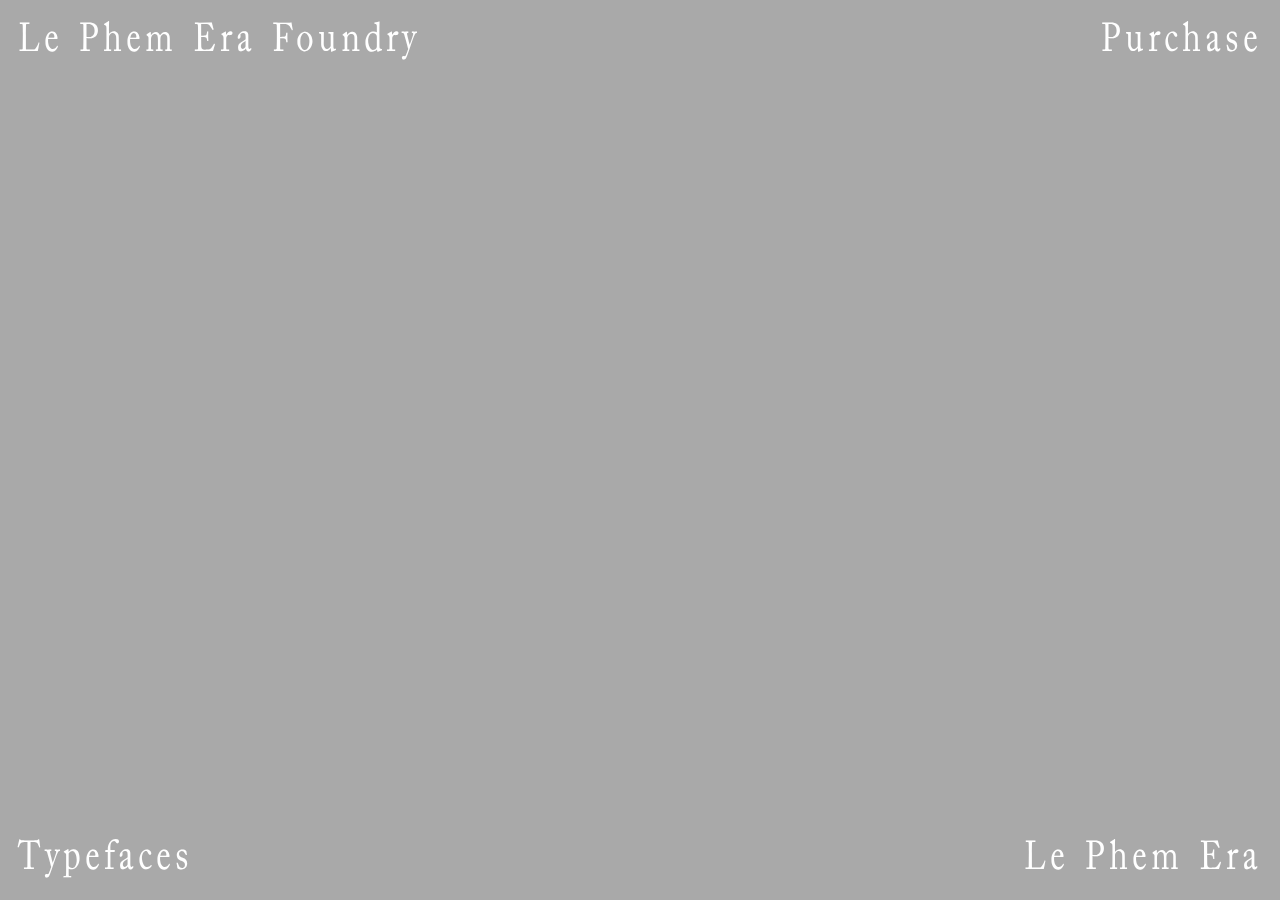
<file: foundry.html>
<!doctype html>
<!-- Website by: Leitu Bonnici | leitubonnici.com -->

<html lang="en">
  <head>
    <meta charset="utf-8" />
    <meta name="viewport" content="width=device-width, initial-scale=1" />
    <link rel="stylesheet" href="base.css" type="text/css" />
    <link rel="stylesheet" href="foundry/_foundry.css" type="text/css" />

    <title>Le Phem Era Foundry</title>
  </head>

  <body>
    <!-- HEADER -->
    <header class="text-spaced">
      <div class="container">
        <div>
          <h1><a href="#" class="text-spaced">Le Phem Era Foundry</a></h1>
          <ul>
            <br />
            <li>
              <a href="#about" class="text-spaced">About</a>
            </li>
            <li>
              <a href="#licensing" class="text-spaced">Licensing</a>
            </li>
            <li>
              <a href="#contact" class="text-spaced">Contact</a>
            </li>
            <li>
              <a href="#featured" class="text-spaced">Featured</a>
            </li>
            <li>
              <a href="#" class="text-spaced">Resources</a>
            </li>
          </ul>
        </div>
      </div>

      <h1>
        <a href="#purchase" class="text-spaced">Purchase</a>
      </h1>
    </header>

    <!-- ABOUT MODAL -->
    <div id="about" class="modalPopup">
      <div>
        <a href="#close" title="Close" class="close">&times;</a>
        <p>
          Le Phem Era Foundry is an independent type foundry run by
          <a class="popup" href="http://leitubonnici.com/" target="_blank"
            ><span class="no-wrap">Leitu Bonnici</span></a
          >. <span class="no-wrap">It is</span> based between Naarm and the
          Netherlands, alongside the overarching interdisciplinary and
          <span class="no-wrap">anti-disciplinary</span>
          practice,
          <a class="popup" href="http://lephemera.com/" target="_blank"
            ><span class="no-wrap">Le Phem Era</span></a
          >.
        </p>
        <p class="text-indent">
          This foundry is run according to the Samoan proverb—<span
            class="no-wrap"
            >e sui</span
          >
          faiga, <span class="no-wrap">ae tumau</span>
          <span class="no-wrap">le fa‘avae</span>—practices may change, but the
          foundations remain the same. Type design is approached as a form of
          publishing and archiving, storytelling with available technologies and
          building upon ancient creative gafa (geneaology).
        </p>
      </div>
    </div>

    <!-- LICENSING MODAL -->
    <div id="licensing" class="modalPopup">
      <div>
        <a href="#close" title="Close" class="close">&times;</a>
        <p>End User Licence Agreement (EULA)</p>

        <p class="text-sm">Copyright © 2026. All rights reserved.</p>
      </div>
    </div>

    <!-- CONTACT MODAL -->
    <div id="contact" class="modalPopup">
      <div>
        <a href="#close" title="Close" class="close">&times;</a>
        <p>
          Please refer to the Licensing section for licensing information.
          <span class="no-wrap">Send an</span> email to
          leitubonnici(at)gmail(dot)com for all other inquiries.
        </p>
        <p class="text-indent">
          Follow on Instagram
          <a
            class="popup"
            href="http://instagram.com/le_phem_era"
            target="_blank"
            >(at)le_phem_era</a
          >
          and
          <a class="popup" href="http://instagram.com/l31tu" target="_blank"
            >(at)l31tu</a
          >, as well as on Masadon
          <a class="popup" href="https://typo.social/@leitu" target="_blank"
            >(at)leitu</a
          >.
        </p>
      </div>
    </div>

    <!-- FEATURED MODAL -->
    <div id="featured" class="modalPopup">
      <div>
        <a href="#close" title="Close" class="close">&times;</a>
        <h2>Essay commission by Blue Art Journal</h2>
        <p class="text-sm text-indent">
          A critical essay from ongoing research project ‘Indigenous Autonomy
          and Latin Characters’ published as part of
          <span class="no-wrap">Volume 1</span> of Blue Art Journal.
          <a
            class="text-link"
            href="https://blueartjournal.com/article/indigenous-autonomy-and-latin-characters/"
            target="”_blank”"
            >Link to published essay</a
          >.
        </p>
        <br />

        <h2>Presentation at Letterspace Amsterdam</h2>
        <p class="text-sm text-indent">
          While letterspace celebrates type and its creative possibilities, we
          also strive to engage critically with its histories and present-day
          implications. Typography reflects and reinforces cultural narratives,
          power structures, and systems of dominance. That’s why we’re
          especially excited to welcome Leitu Bonnici, who will be giving a
          lecture that interrogates the pervasive dominance of the Latin
          alphabet and the Western ideologies embedded within it.
        </p>
        <p class="text-sm text-indent">
          Leitu’s talk will offer a powerful critique of typographic hegemony
          while also presenting her own work, which challenges these structures
          through experimental, decolonial approaches to type design. She will
          also give us a glimpse into the legacy of her grand uncle, Joseph
          Churchward, a prolific Samoan type designer whose influence was
          pivotal in her own journey into the world of typography.
        </p>
        <p class="text-sm text-indent">
          Text above provided by Letterspace Amsterdam.
          <a
            class="text-link text-indent"
            href="https://vimeo.com/1102302688/08e8c64de2"
            target="”_blank”"
            >Link to presentation recording</a
          >.
        </p>
      </div>
    </div>

    <!-- PURCHASE -->
    <div id="purchase" class="modalSlideLeft">
      <div class="modalSlideLeft-content">
        <a href="#" class="close">&times;</a>

        <!-- PRICING -->
        <div class="estimator">
          <h1>Purchase options</h1>

          <p class="text-sm text-indent">
            Font licence purchases are made via email:
            leitubonnici(at)gmail(dot)com after using the pricing estimator
            below to figure out the cost of your licence. Please include the
            details that you select in the email.
          </p>
          <p class="text-sm text-indent">
            Licences are determined by the size of the organisation of the
            client and not the number of people using the font.
            <span class="no-wrap">If purchasing</span> multiple typefaces each
            with a different application, please use the estimator below to
            price each typeface one at
            <span class="no-wrap">a time.</span>
          </p>
          <p class="text-sm text-indent">
            Discounts are only available to Oceanians (Indigenous Pacific
            Islanders) and First Peoples (Aboriginal and Torres Strait
            Islanders), depending on the size and context of the project.
          </p>

          <div class="section">
            <div class="section-label">Licence for</div>
            <div class="pill-group">
              <div
                class="pill active"
                data-group="license"
                data-value="designer"
              >
                Designer
              </div>
              <div class="pill" data-group="license" data-value="client">
                Client
              </div>
            </div>
          </div>

          <div class="section">
            <div class="section-label">Organisation size</div>
            <div class="pill-group">
              <div class="pill active" data-group="orgsize" data-value="1">
                1 employee
              </div>
              <div class="pill" data-group="orgsize" data-value="2-5">
                2–5 employees
              </div>
              <div class="pill" data-group="orgsize" data-value="6-10">
                6–10 employees
              </div>
              <div class="pill" data-group="orgsize" data-value="11-25">
                11–25 employees
              </div>
              <div class="pill" data-group="orgsize" data-value="26-50">
                26–50 employees
              </div>
              <div class="pill" data-group="orgsize" data-value="51-75">
                51–75 employees
              </div>
              <div class="pill" data-group="orgsize" data-value="76-100">
                76–100 employees
              </div>
              <div class="pill" data-group="orgsize" data-value="101-150">
                101–150 employees
              </div>
              <div class="pill" data-group="orgsize" data-value="151-300">
                151–300 employees
              </div>
              <div class="pill" data-group="orgsize" data-value="301-500">
                301–500 employees
              </div>
              <div class="pill" data-group="orgsize" data-value="501-1000">
                501–1000 employees
              </div>
              <div class="pill" data-group="orgsize" data-value="1001+">
                1001+ employees
              </div>
            </div>
          </div>

          <div class="section">
            <div class="section-label">Applications</div>
            <div class="pill-group">
              <div
                class="pill"
                data-group="application"
                data-value="Print/Desktop"
              >
                Print/Desktop
              </div>
              <div class="pill" data-group="application" data-value="Web">
                Web
              </div>
              <div class="pill" data-group="application" data-value="Embedding">
                Embedding
              </div>
              <div
                class="pill"
                data-group="application"
                data-value="Social Media"
              >
                Social Media
              </div>
              <div class="pill" data-group="application" data-value="Video">
                Video
              </div>
              <div
                class="pill"
                data-group="application"
                data-value="Brand Identity"
              >
                Brand Identity
              </div>
              <div class="pill" data-group="application" data-value="Logo">
                Logo
              </div>
            </div>
            <div class="app-notes">
              <div class="app-note" id="note-Print/Desktop">
                This Print/Desktop license is for printed matter such as
                posters, brochures, and publications, as well as allowing for
                installation of these fonts on your devices.
              </div>
              <div class="app-note" id="note-Web">
                This Web license applies to one domain only.
              </div>
              <div class="app-note" id="note-Embedding">
                This Embedding license is for digital books such as PDFs and
                eBooks.
              </div>
              <div class="app-note" id="note-Social Media">
                This Social Media license is for content on social media
                platforms such as Instagram, TikTok and Facebook. Streaming
                content, such as for YouTube, must use a Video license.
              </div>
              <div class="app-note" id="note-Video">
                This Video license is for use in moving image such as film
                titles, motion graphics, and music videos. It also covers video
                content on streaming platforms such as YouTube or Vimeo. Each
                moving image project requires a separate license.
              </div>
              <div class="app-note" id="note-Brand Identity">
                This Brand Identity license is for use of these fonts to
                represent a brand or visual identity across multiple media.
                Applications such as posters, publications, social media and
                signage are included, but web must be licensed separately.
              </div>
              <div class="app-note" id="note-Logo">
                This Logo license is for a wordmark or logo for a single brand
                that may be used across all applications.
              </div>
            </div>
          </div>

          <div class="section">
            <div class="section-label">Typefaces</div>

            <div class="font-block">
              <div
                class="font-header"
                id="header-font1"
                onclick="toggleFont('font1')"
              >
                <span class="font-name">Rep-Tee-Rom-Cas Condensed</span>
                <span class="font-toggle" id="font1-arrow">+</span>
              </div>
              <hr class="divider" id="font1-divider" />
              <div class="font-styles" id="font1-styles">
                <div
                  class="style-pill"
                  data-font="Rep-Tee-Rom-Cas Condensed"
                  data-value="Rep-Tee-Rom-Cas Condensed Regular"
                >
                  Regular
                </div>
              </div>
            </div>

            <div class="font-block">
              <div
                class="font-header"
                id="header-font2"
                onclick="toggleFont('font2')"
              >
                <span class="font-name">Rep-Ak-Gro-Uni Light</span>
                <span class="font-toggle" id="font2-arrow">+</span>
              </div>
              <hr class="divider" id="font2-divider" />
              <div class="font-styles" id="font2-styles">
                <div
                  class="style-pill"
                  data-font="Rep-Ak-Gro-Uni Light"
                  data-value="Rep-Ak-Gro-Uni Light Regular"
                >
                  Regular
                </div>
              </div>
            </div>

            <div class="font-block">
              <div
                class="font-header"
                id="header-font3"
                onclick="toggleFont('font3')"
              >
                <span class="font-name">Unnamed Typeface</span>
                <span class="font-toggle" id="font3-arrow">+</span>
              </div>
              <hr class="divider" id="font3-divider" />
              <div class="font-styles" id="font3-styles">
                <div
                  class="style-pill"
                  data-font="Unnamed Typeface"
                  data-value="Unnamed Typeface Regular"
                >
                  Regular
                </div>
                <div
                  class="style-pill"
                  data-font="Unnamed Typeface"
                  data-value="Unnamed Typeface Grid"
                >
                  Grid
                </div>
              </div>
            </div>

            <div class="font-block">
              <div
                class="font-header"
                id="header-font4"
                onclick="toggleFont('font4')"
              >
                <span class="font-name">Tafatolu</span>
                <span class="font-toggle" id="font4-arrow">+</span>
              </div>
              <hr class="divider" id="font4-divider" />
              <div class="font-styles" id="font4-styles">
                <div
                  class="style-pill"
                  data-font="Tafatolu"
                  data-value="Tafatolu Masani"
                >
                  Masani
                </div>
                <div
                  class="style-pill"
                  data-font="Tafatolu"
                  data-value="Tafatolu Tele"
                >
                  Tele
                </div>
              </div>
            </div>
          </div>

          <div class="result-card">
            <div class="result-label">Licence price</div>
            <div class="result-price" id="result-price">—</div>
            <div class="result-note" id="result-note">
              Select an application and typeface to see pricing.
            </div>
            <div class="breakdown" id="breakdown"></div>
          </div>
        </div>
      </div>
    </div>

    <!-- TYPEFACES -->
    <div id="typefaces" class="modalSlideUp">
      <div class="modalSlideUp-content">
        <a href="#" class="close">&times;</a>
        <!-- Rep-Tee-Rom-Cas Condensed-->
        <div class="typeface-container tc-p" href="#">
          <div>
            <h2>Rep-Tee-Rom-Cas Condensed</h2>
          </div>
        </div>
        <!-- Rep-Ak-Gro-Uni Light -->
        <div class="typeface-container tc-p" href="#">
          <div>
            <h2>Rep-Ak-Gro-Uni Light</h2>
          </div>
        </div>
        <!-- Unnamed Typeface -->
        <div class="typeface-container tc-p" href="#">
          <div>
            <h2>Unnamed Typeface</h2>
          </div>
          <div>
            <p class="text-sm">
              Unnamed Typeface Regular, Unnamed Typeface Grid
            </p>
          </div>
        </div>
        <!-- Tafatolu -->
        <div class="typeface-container tc-p" href="#">
          <div>
            <h2 class="tafatolu-masani">Tafatolu</h2>
          </div>
          <div>
            <p class="text-sm">Tafatolu Masani, Tafatolu Tele</p>
          </div>
        </div>
        <!-- Coming Soon -->
        <div class="typeface-container tc-cs" href="#">
          <div>
            <h2>Coming soon...</h2>
          </div>
          <div>
            <p class="text-sm">
              Design Bitmap, Roundsquarestripe, Scrollstripe
            </p>
          </div>
        </div>
        <!-- End Typefaces -->
      </div>
    </div>

    <!-- FOOTER -->
    <footer class="text-spaced">
      <div class="footer-nav-left">
        <a href="#typefaces">Typefaces</a>
      </div>
      <div class="footer-nav-right">
        <a href="https://lephemera.com" target="”_blank”">Le Phem Era</a>
      </div>
    </footer>

    <script src="foundry/_foundry.js"></script>
  </body>
</html>
</file>
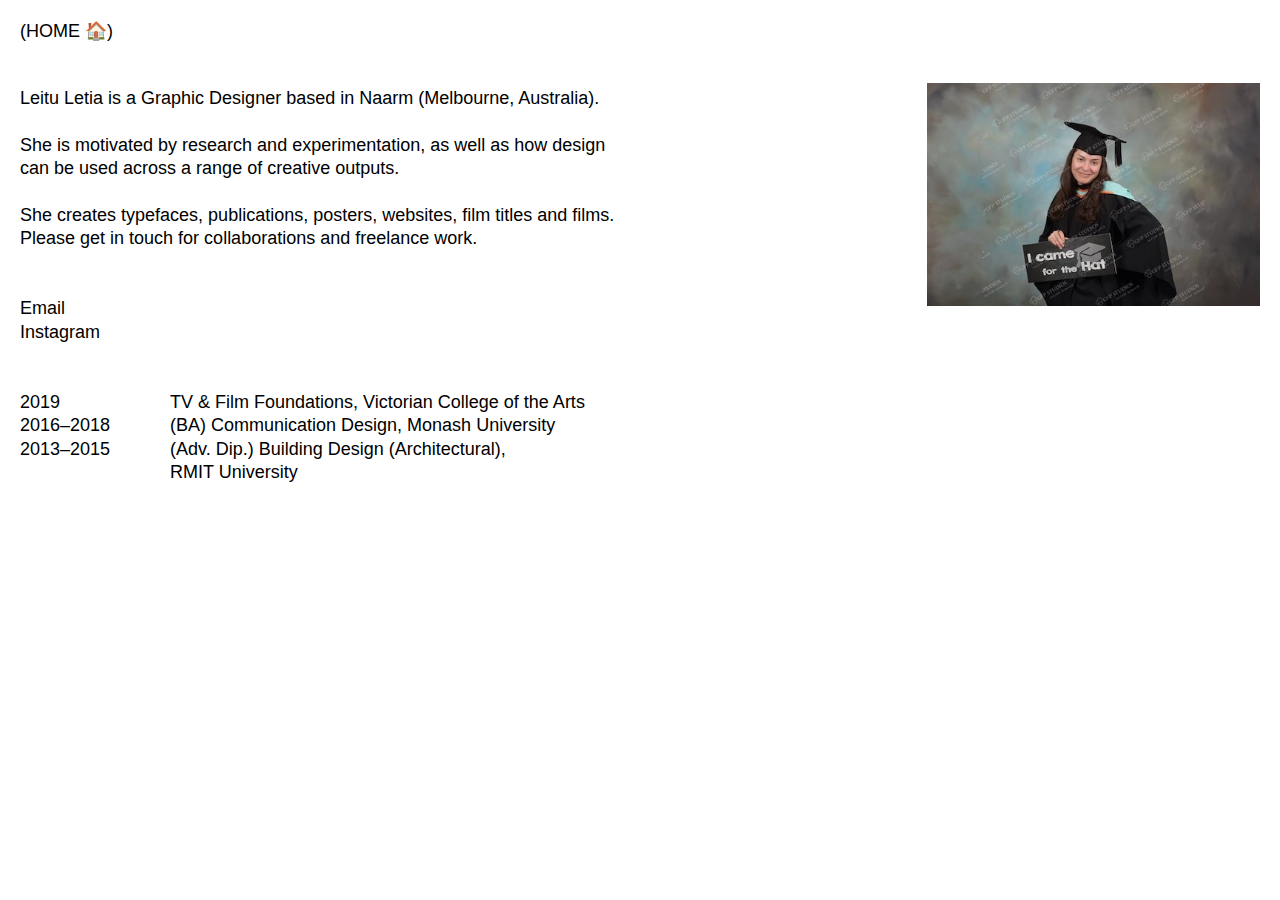
<file: information.html>
<!DOCTYPE html>
<html lang="en">
<head>
  	<meta charset="utf-8">
	<meta name="viewport" content="width=device-width, initial-scale=1">
	<link rel="stylesheet" href="css/main.css" type="text/css">

	<title>Information – Leitu Letia</title>
  	<meta name="description" content="Leitu Letia is a Graphic Designer who creates typefaces, publications, posters, websites, film titles and films. She lives and works in Melbourne.">
	<meta name=”keywords” content="Graphic Design, Design, Graphic Designer, Melbourne, Leitu Letia, Leitu Bonnici, Book Design, Publications, Posters, Type Design, Typography, Web Design, Branding, Identity, Titles, Film">
</head>

<body>
	<header>
		<a href="index.html" class="back">(HOME 🏠)</a>
	</header>

	<div class="col-sm-6 col-xs-12">
		<div id="information-content">
				<br>
			Leitu Letia is a Graphic Designer based in Naarm (Melbourne, Australia).
				<br>
				<br>
			She is motivated by research and experimentation, as well as how design can be used across a range of creative outputs. 
				<br>
				<br>
			She creates typefaces, publications, posters, websites, film titles and films. <span>Please get</span> in touch for collaborations and freelance work.
				<br>
				<br>
				<br>
			<a href="mailto:mail@leituletia.com" class="mail">Email</a>	
				<br>
			<a href="https://www.instagram.com/leituletia/" target="_blank" class="out">Instagram</a>
				<br>
				<br>
				<br>
			<div class="col-sm-3 col-xs-4">
				2019	
			</div>
			<div class="col-sm-9 col-xs-8">	
				TV & Film Foundations, Victorian College of <span>the Arts</span>
			</div>
				<br>
			<div class="col-sm-3 col-xs-4">
				2016–2018	
			</div>
			<div class="col-sm-9 col-xs-8">
				(BA) Communication Design, <span>Monash University</span>
			</div>
				<br>
			<div class="col-sm-3 col-xs-4">
				2013–2015	
			</div>
			<div class="col-sm-9 col-xs-8">
				(Adv. Dip.) Building Design (Architectural), <span>RMIT University</span>
			</div>
		</div>
	</div>

	<div class="col-sm-6 col-xs-12">
		
		<div class="col-sm-5 col-xs-1">
			<div>
				<br>
				<br>
			</div>
		</div>

		<div class="col-sm-7 col-xs-12">
			<div id="information-image">
				<img src="images/5368334.JPG">
			</div>
		</div>	
	</div>

</body>
</html>
</file>
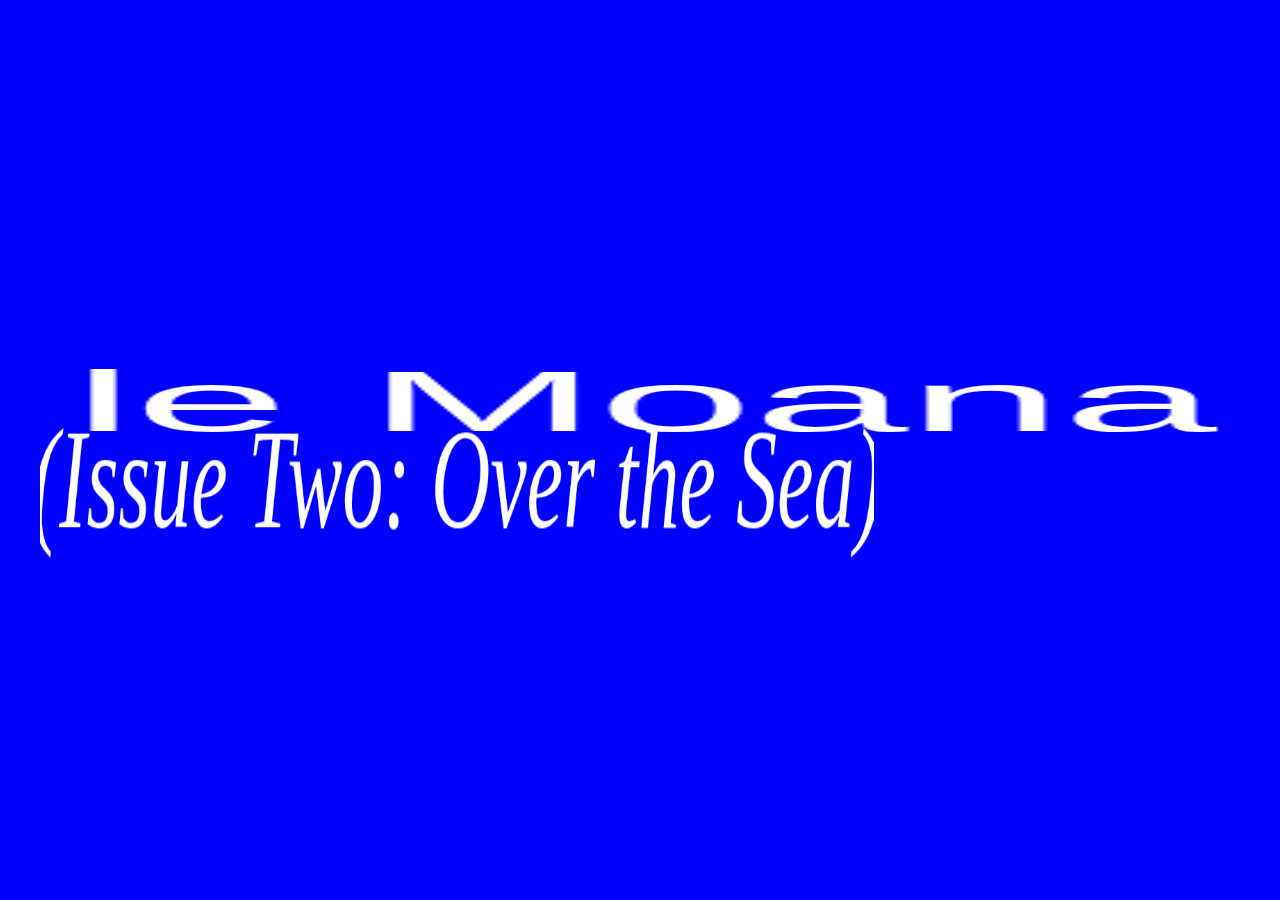
<file: afaafakasi/lomiga-lua-test-1.html>
<!DOCTYPE html>
<html lang="en">
	<head>
		<meta charset="utf-8">
		<meta name="viewport" content="width=device-width, initial-scale=1">
		<link rel="stylesheet" href="lomiga-lua-test-1.css" type="text/css">

		<title>Lomiga Lua – Test 1</title>
	</head>

	<body>

		<script src="p5.min.js"></script>
		<script src="lomiga-lua-test-1.js"></script>

	</body>
</html>
</file>
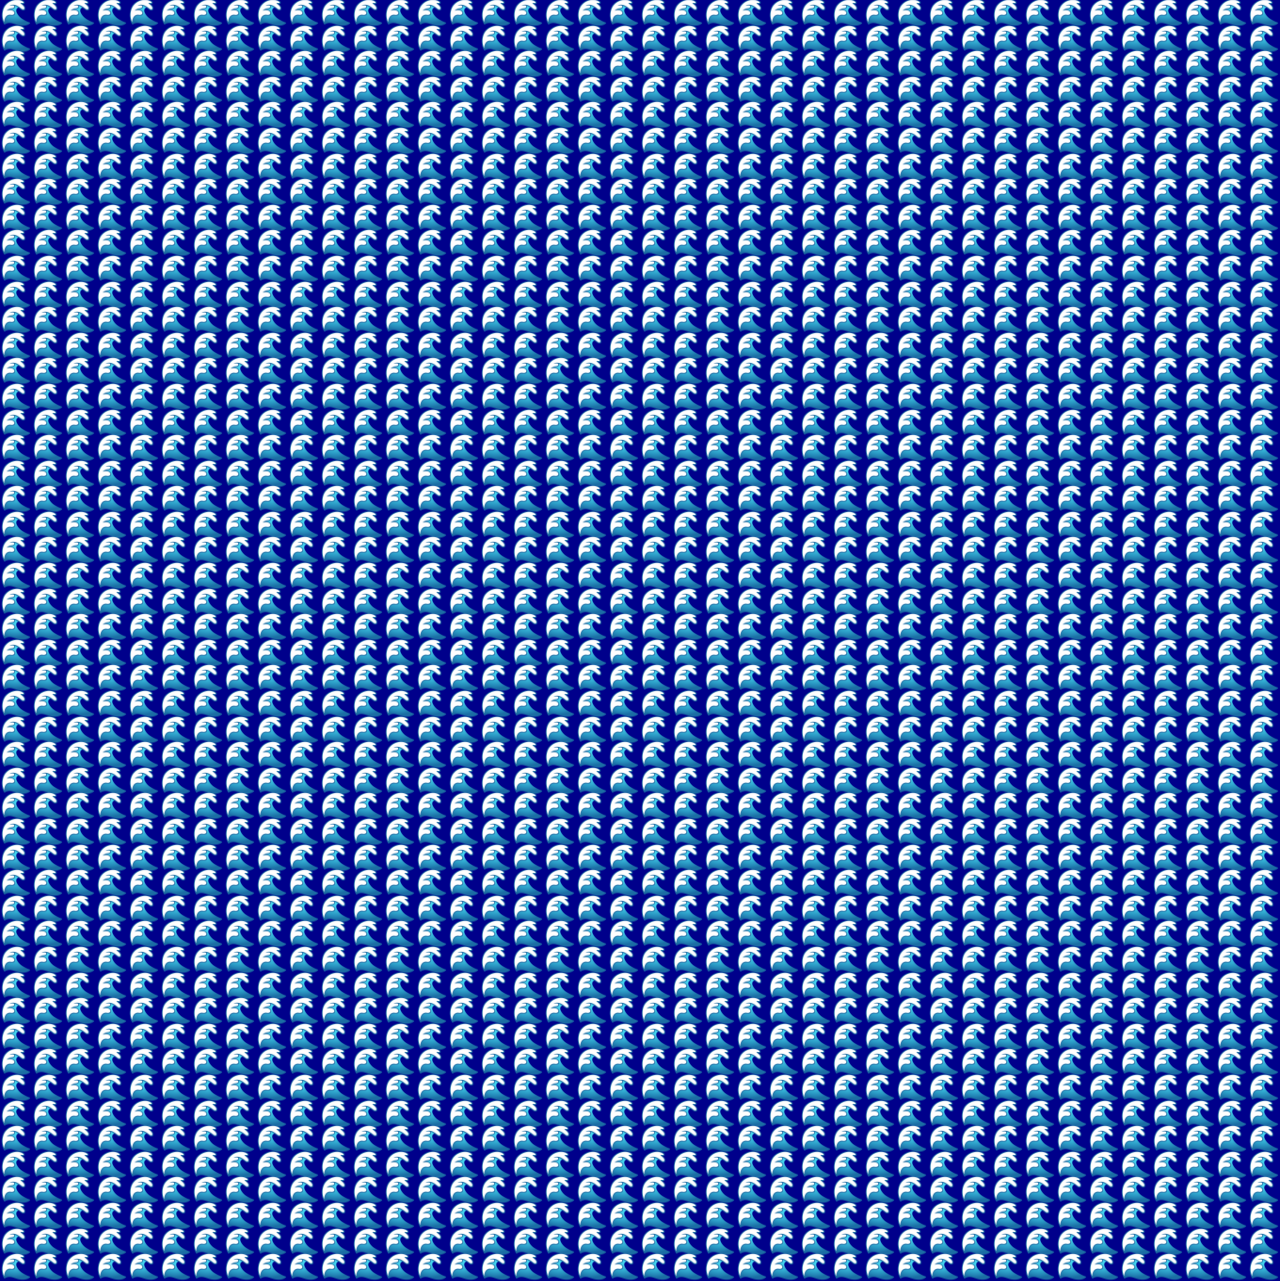
<file: afaafakasi/lomiga-lua-test-3.html>
<!DOCTYPE html>
<html lang="en">
<head>
	<meta charset="utf-8">
	<meta name="viewport" content="width=device-width, initial-scale=1">
  	<link rel="icon" type="image/png" sizes="32x32" href="afaafakasi-2-assets/favicon/favicon-wave-32x32.png">
  	<link rel="icon" type="image/png" sizes="16x16" href="afaafakasi-2-assets/favicon/favicon-wave-16x16.png">
	<link rel="stylesheet" href="base.css" type="text/css">
	<link rel="stylesheet" href="lomiga-lua-test-3.css" type="text/css">

	<title>Lomiga Lua – Test 3</title>
</head>

<body>

	<div tabindex="0">🌊</div>

  <script src="lomiga-lua-test-3.js"></script>

</body>
</html>
</file>
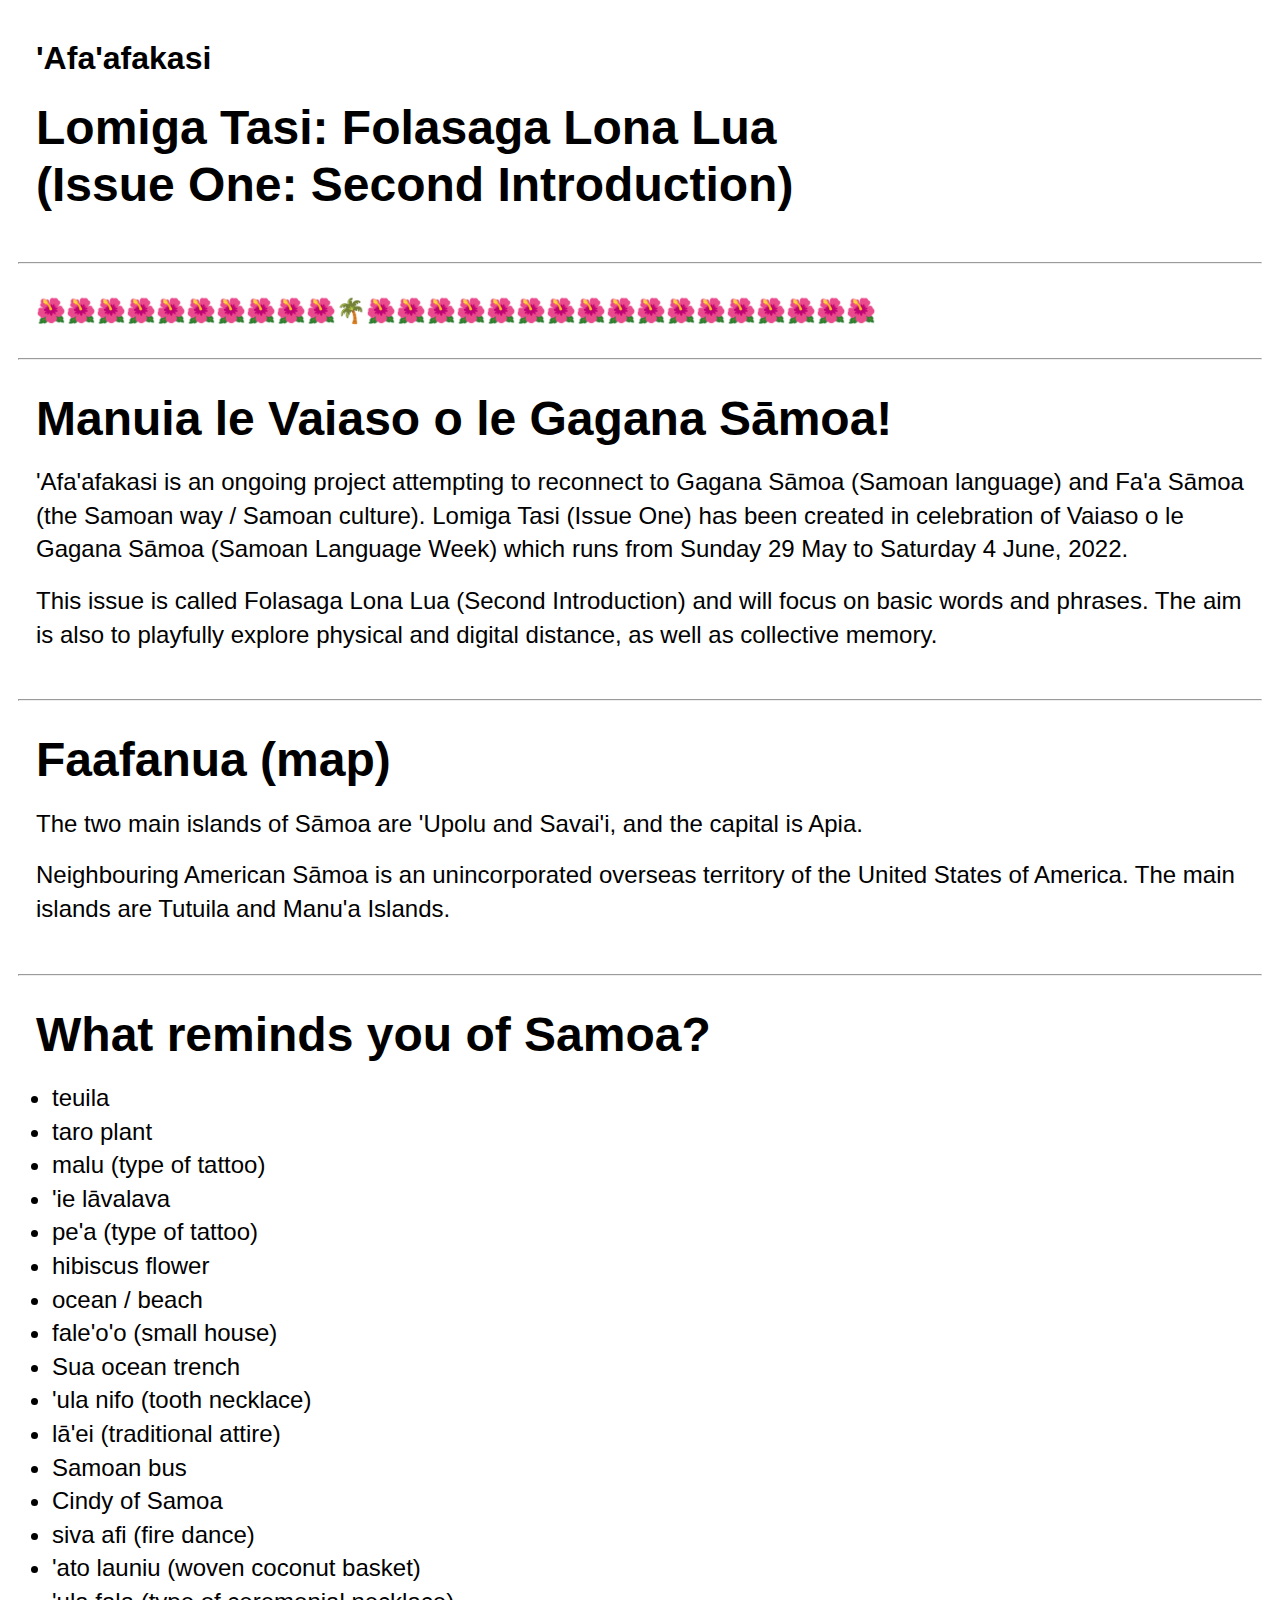
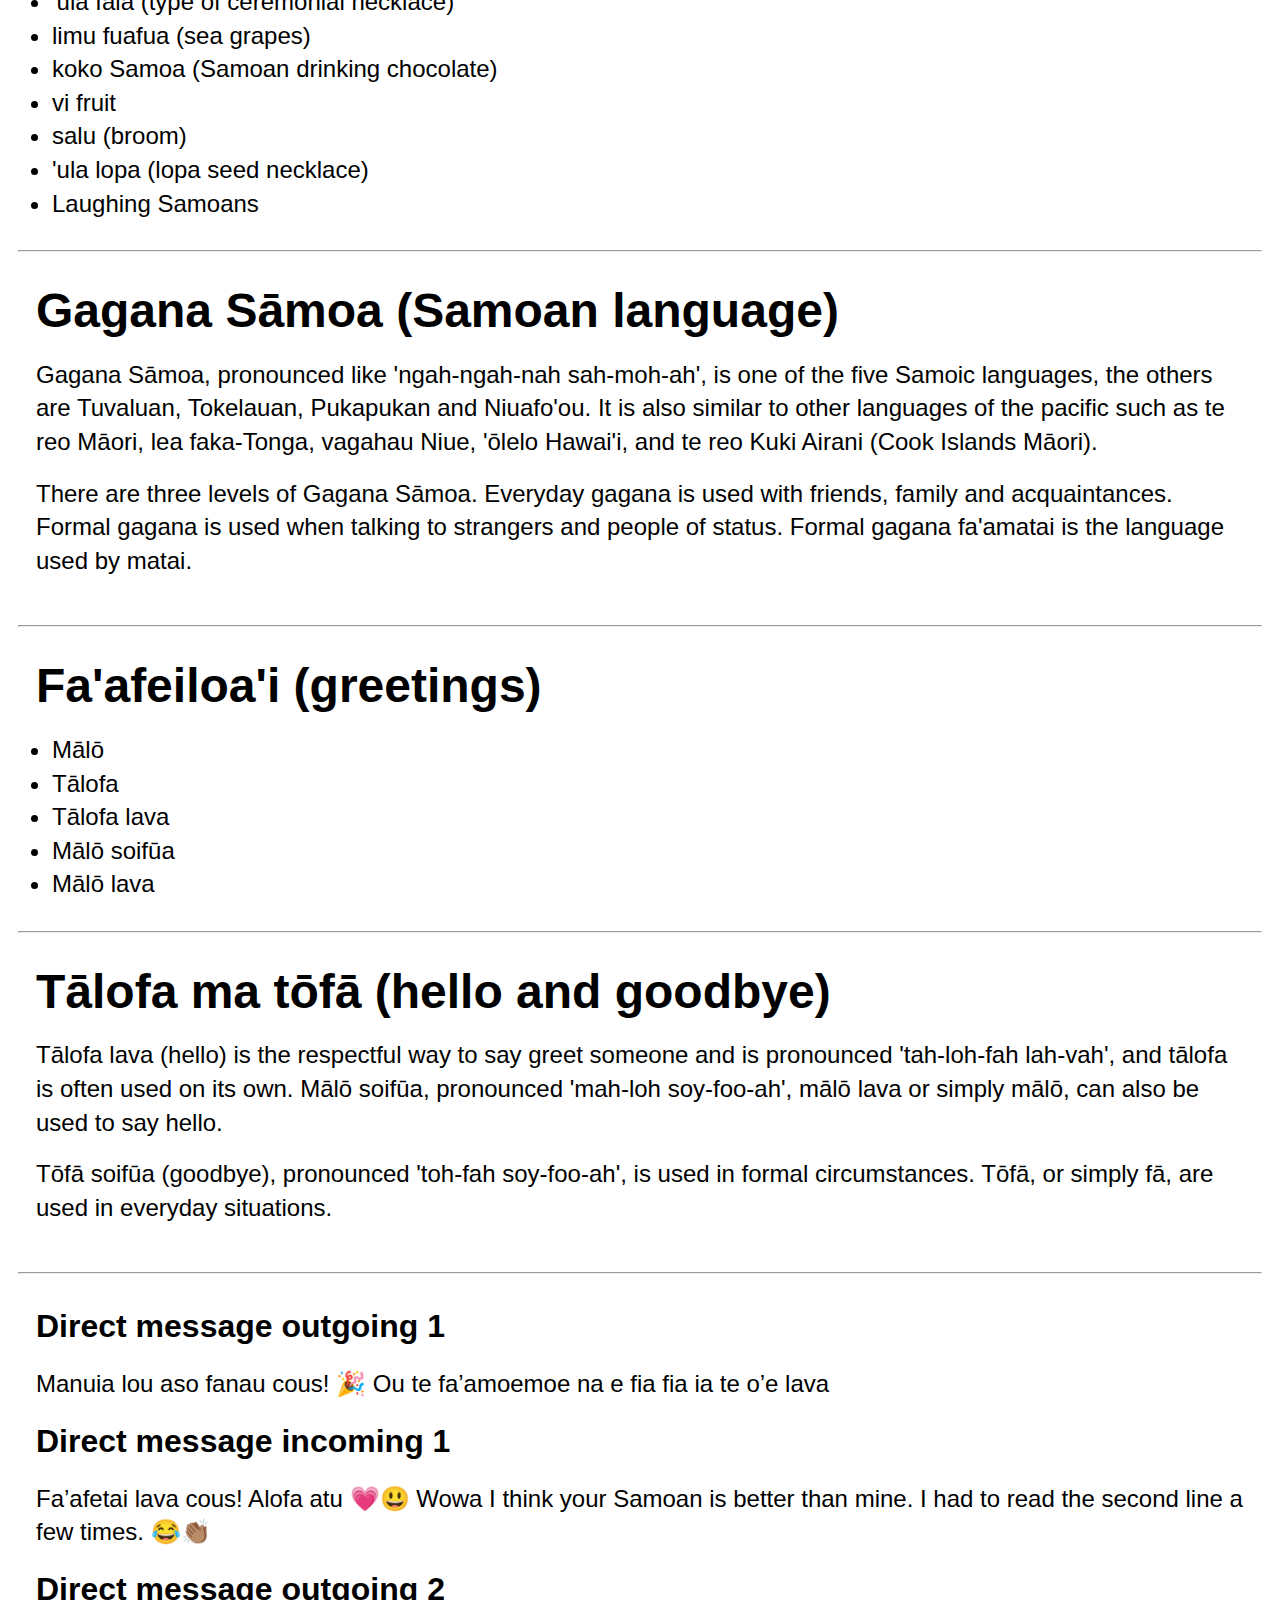
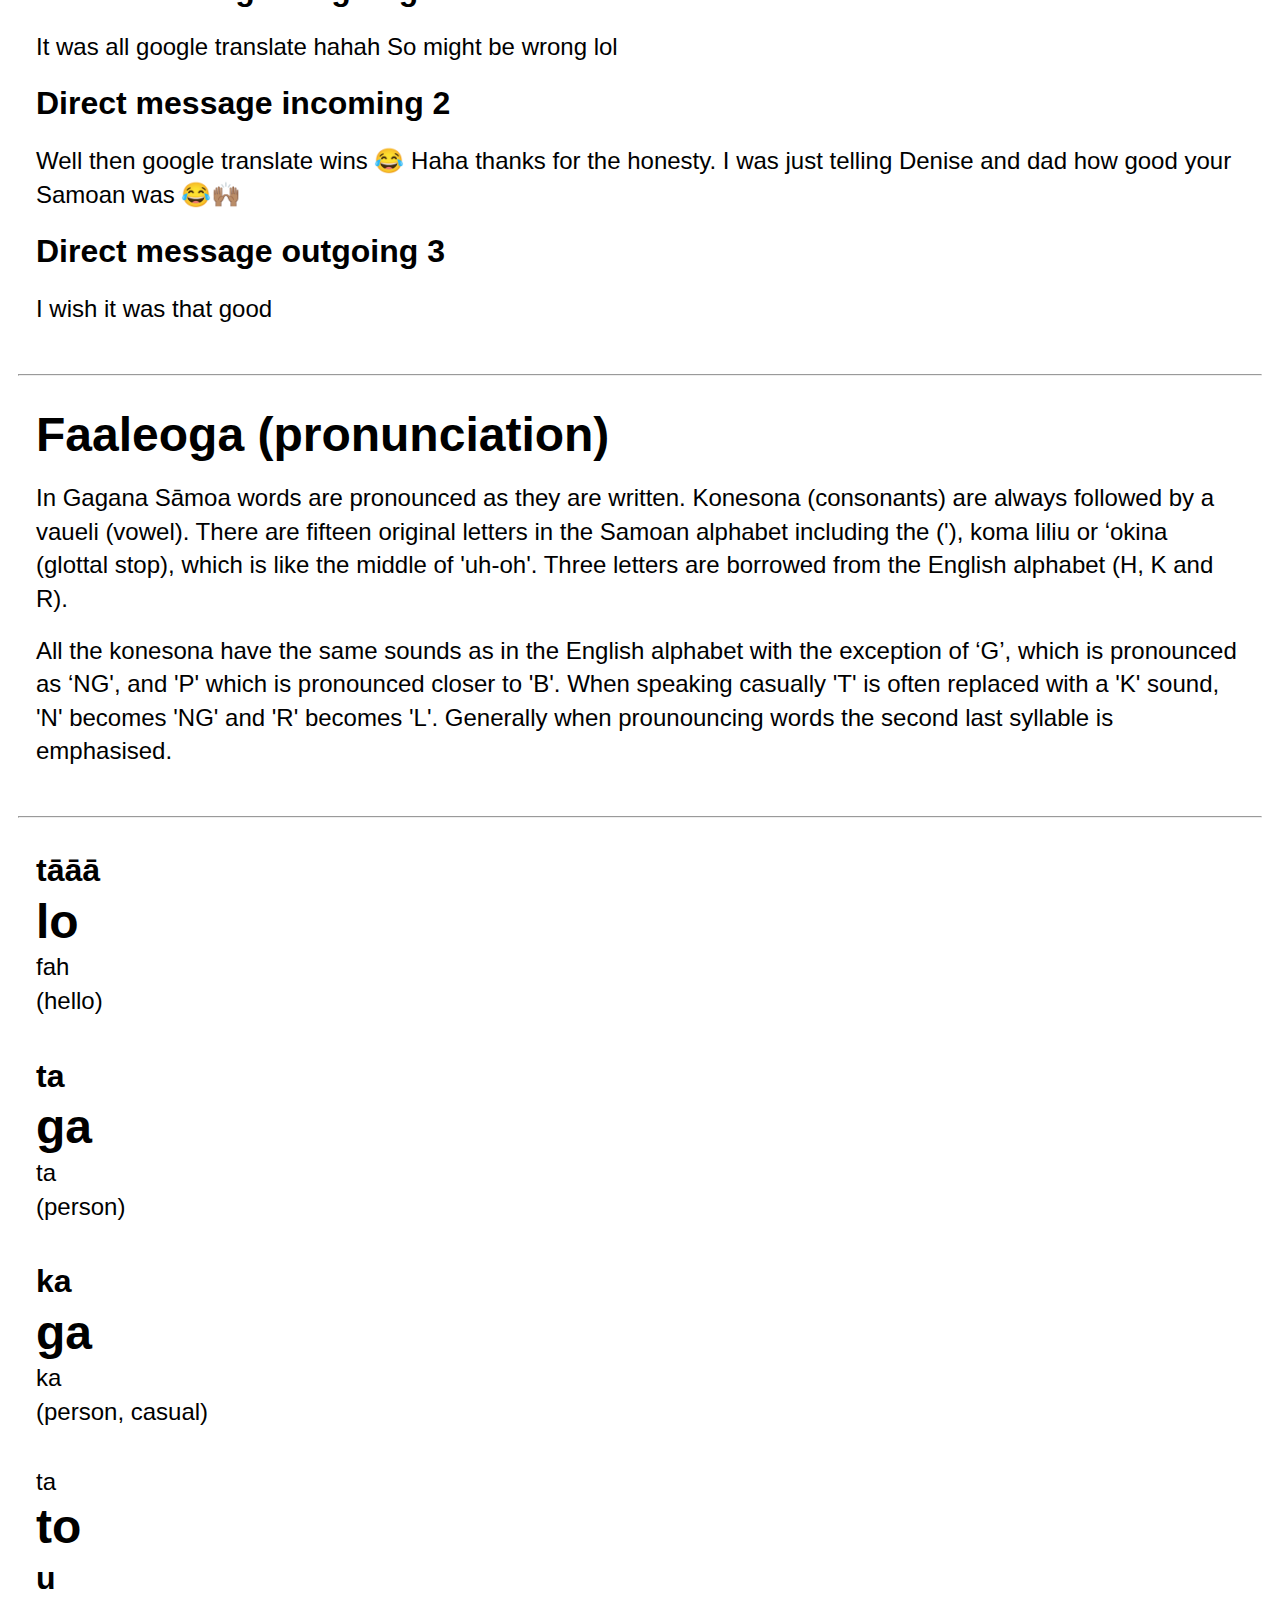
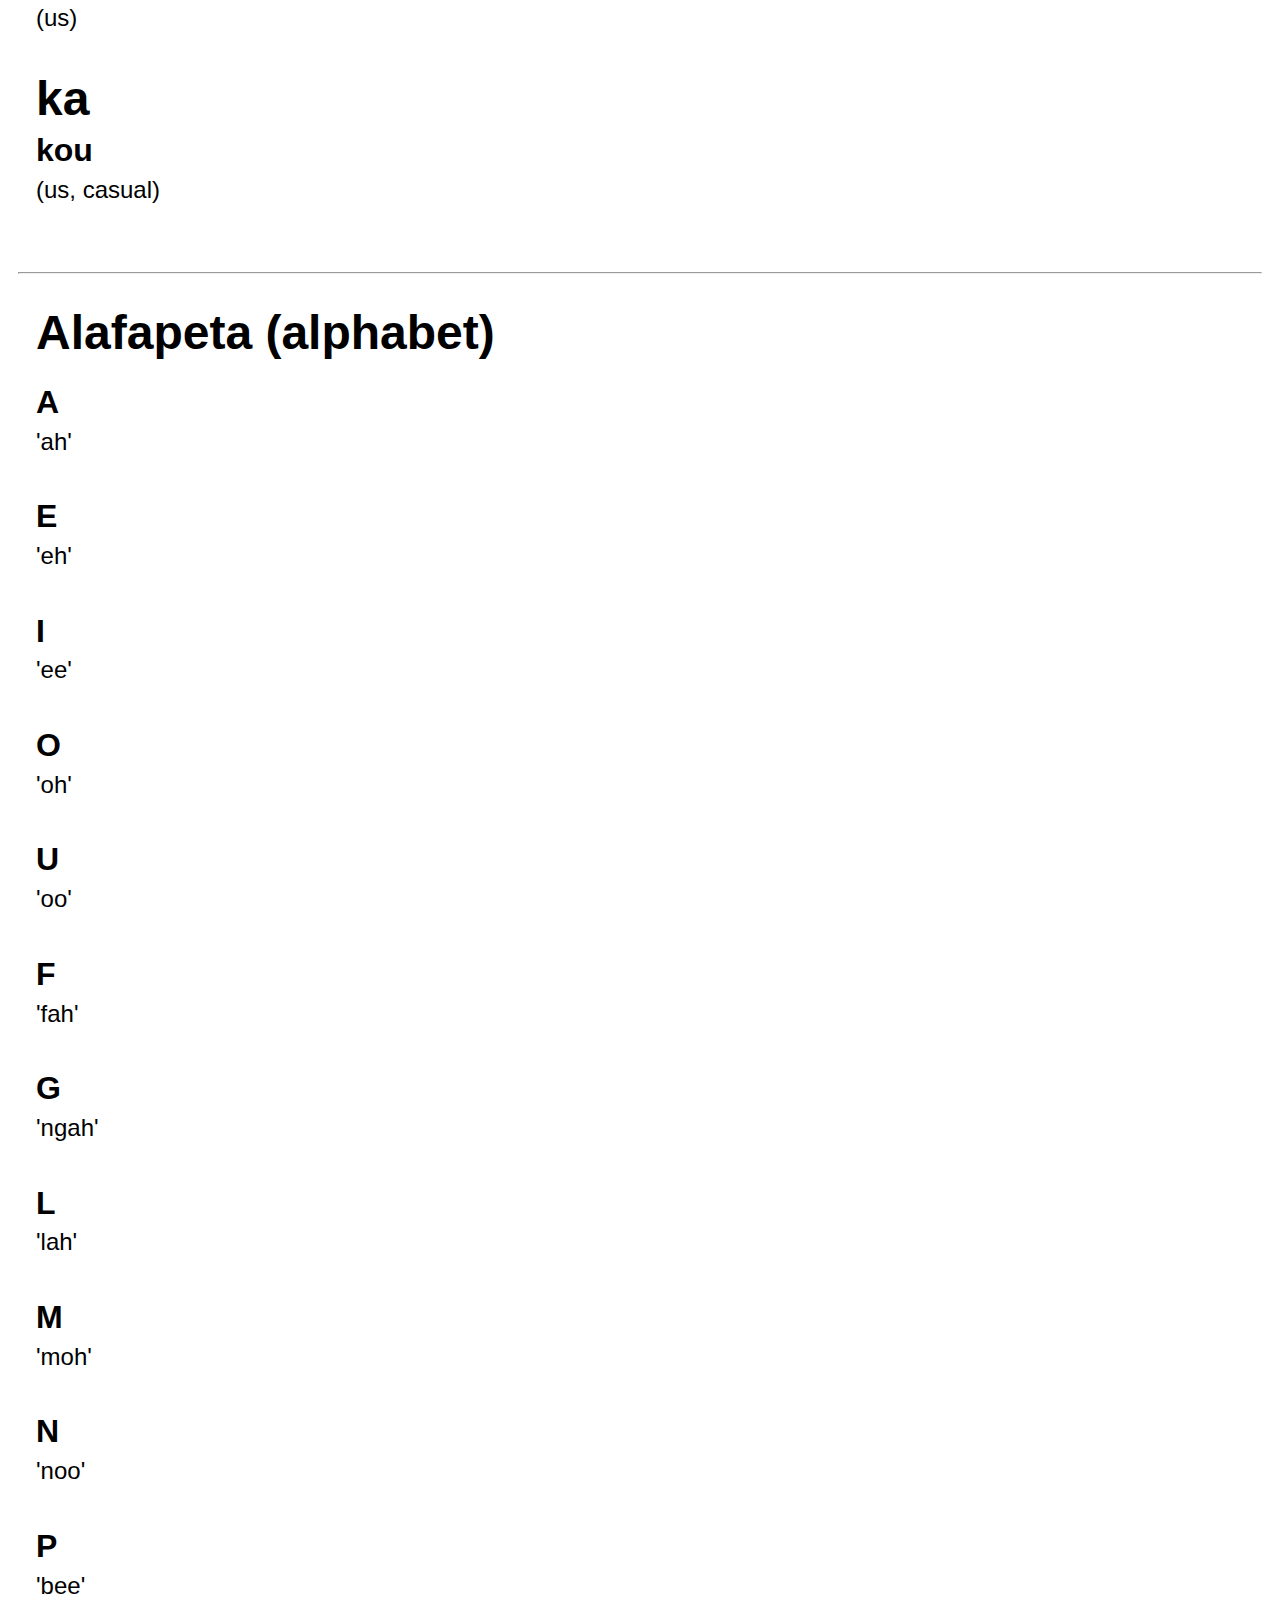
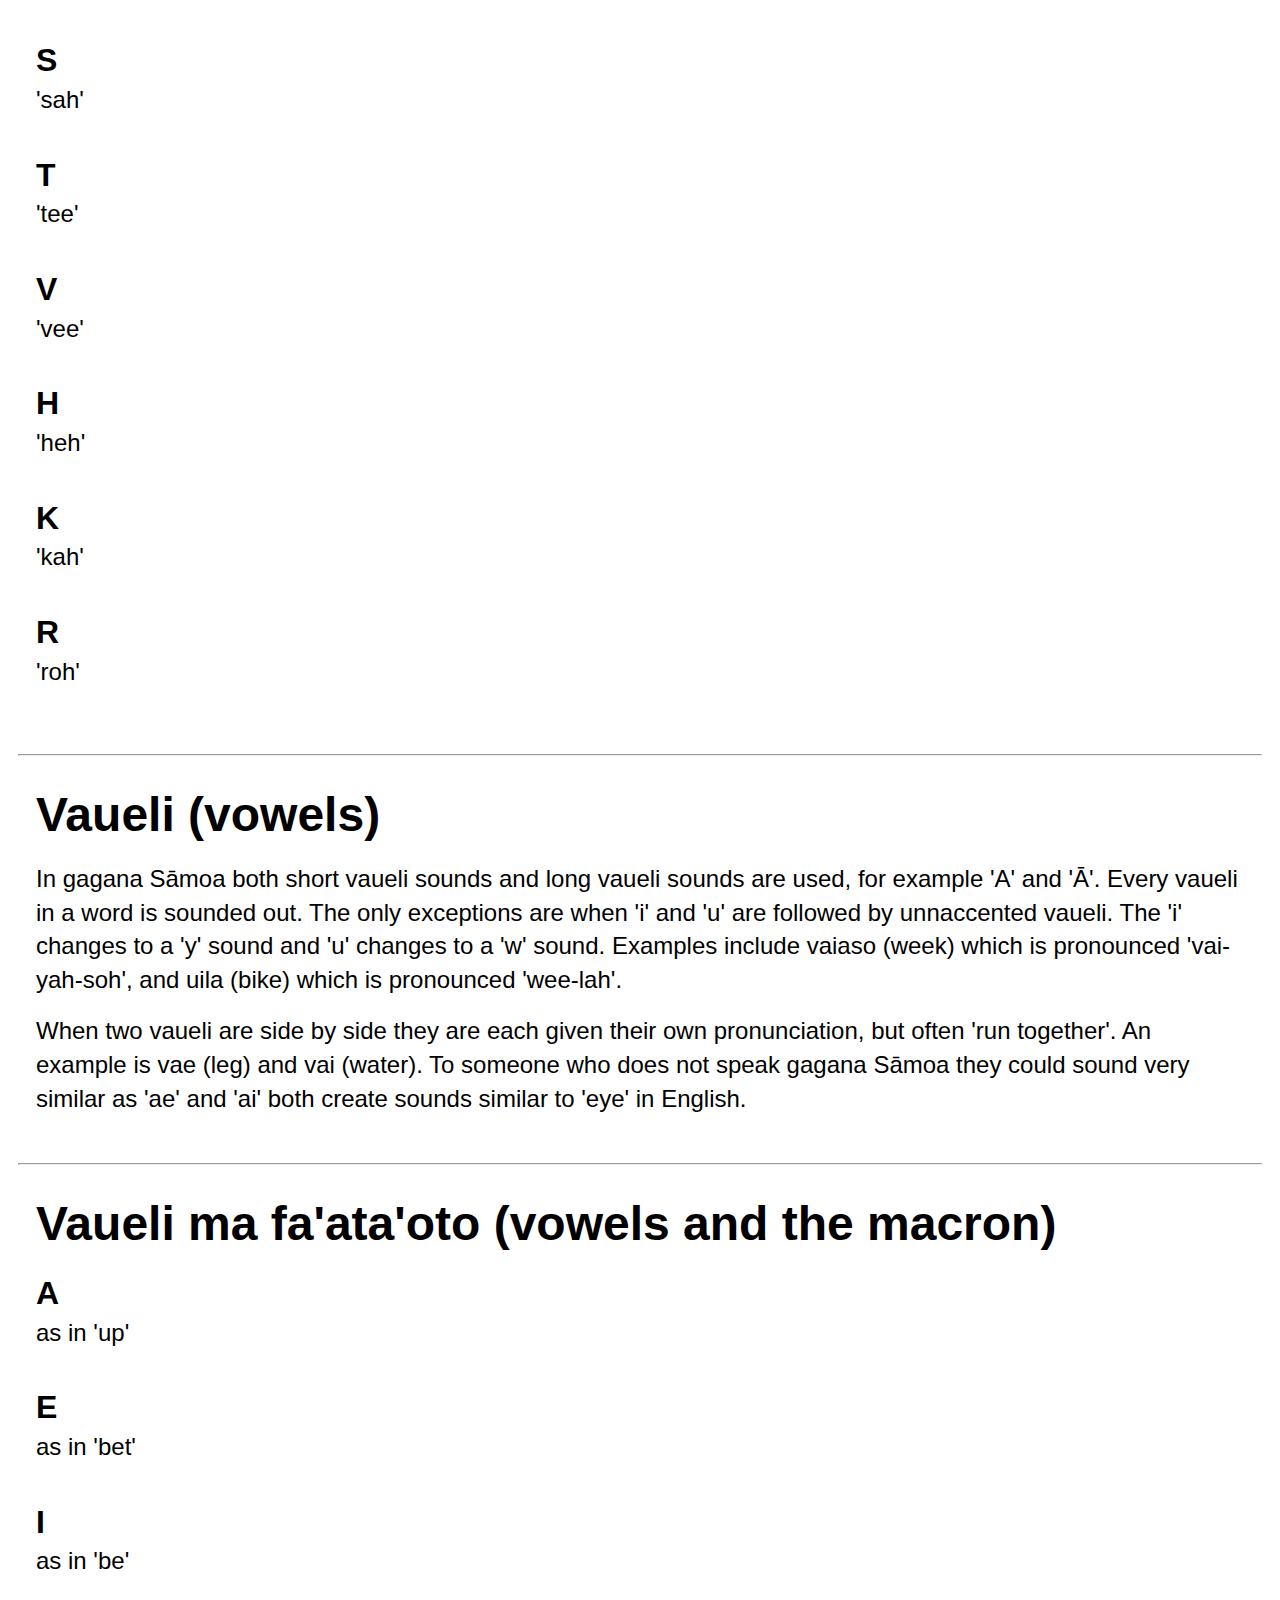
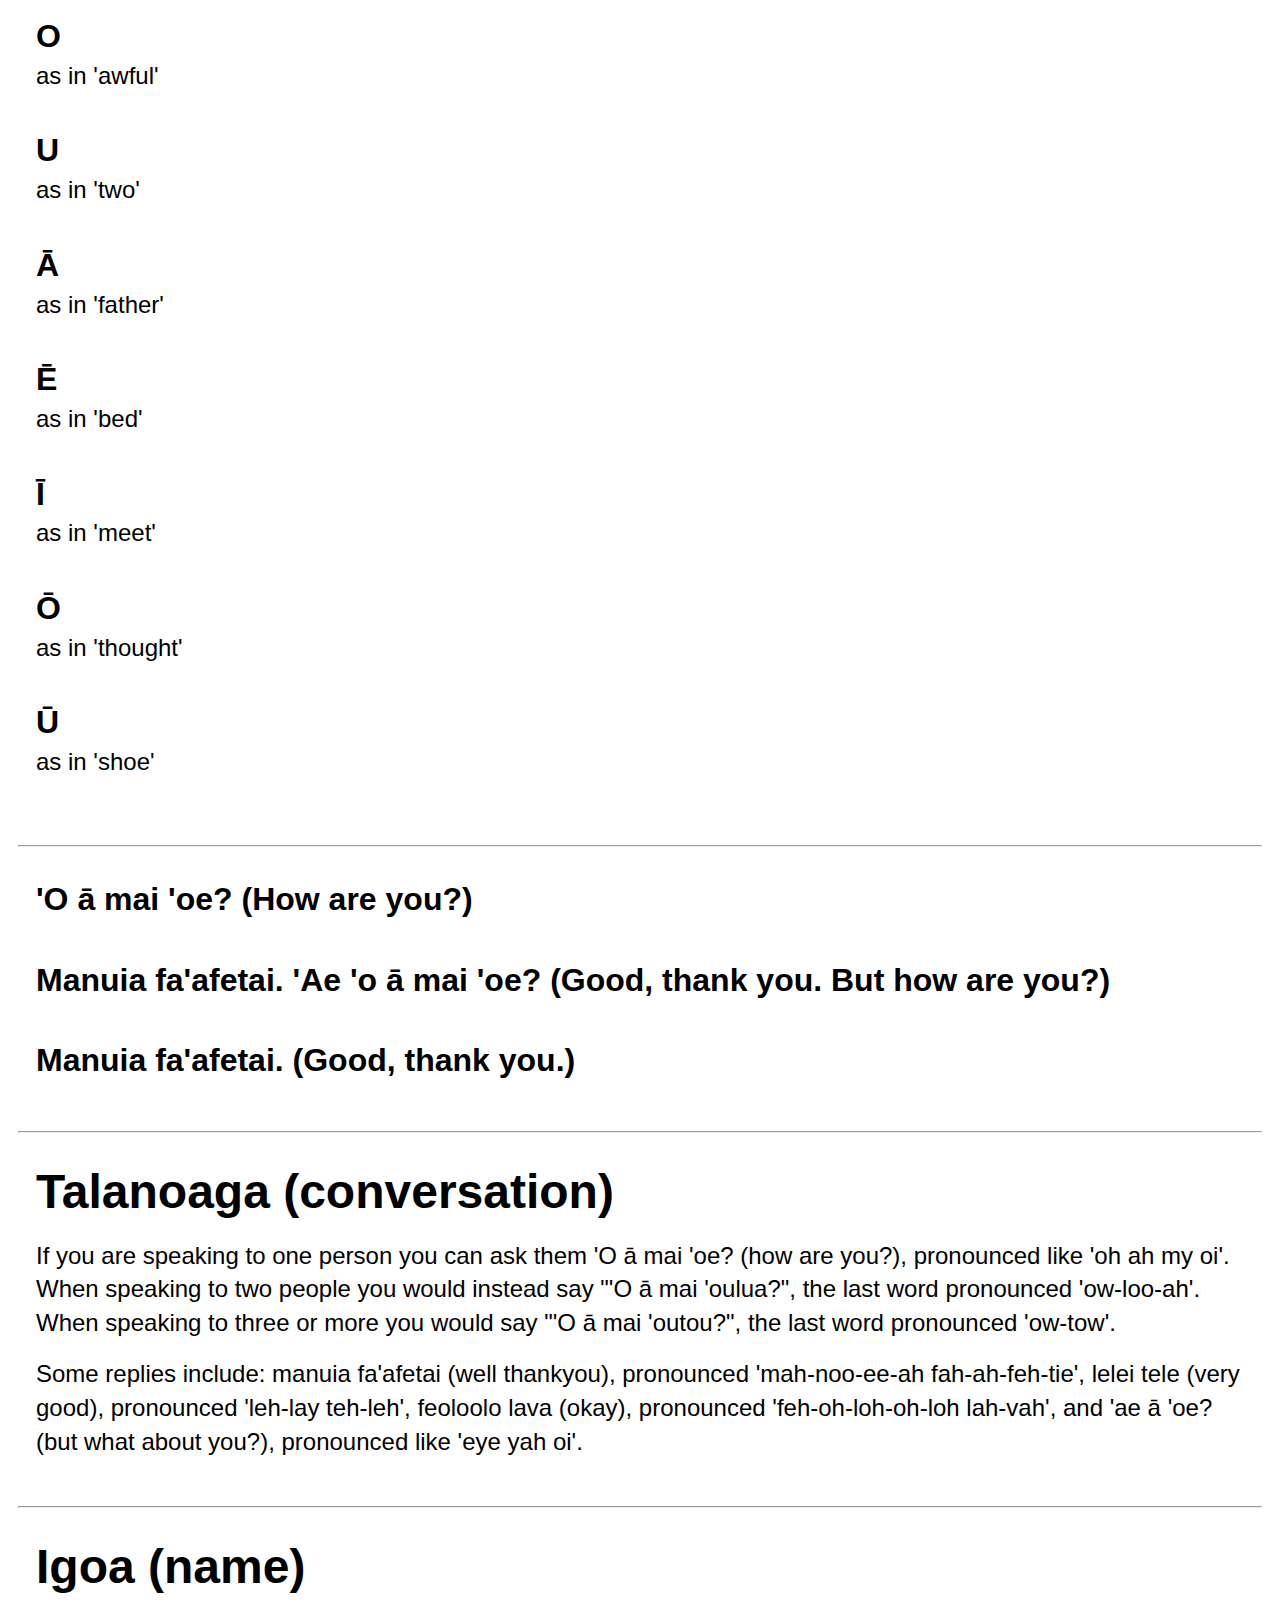
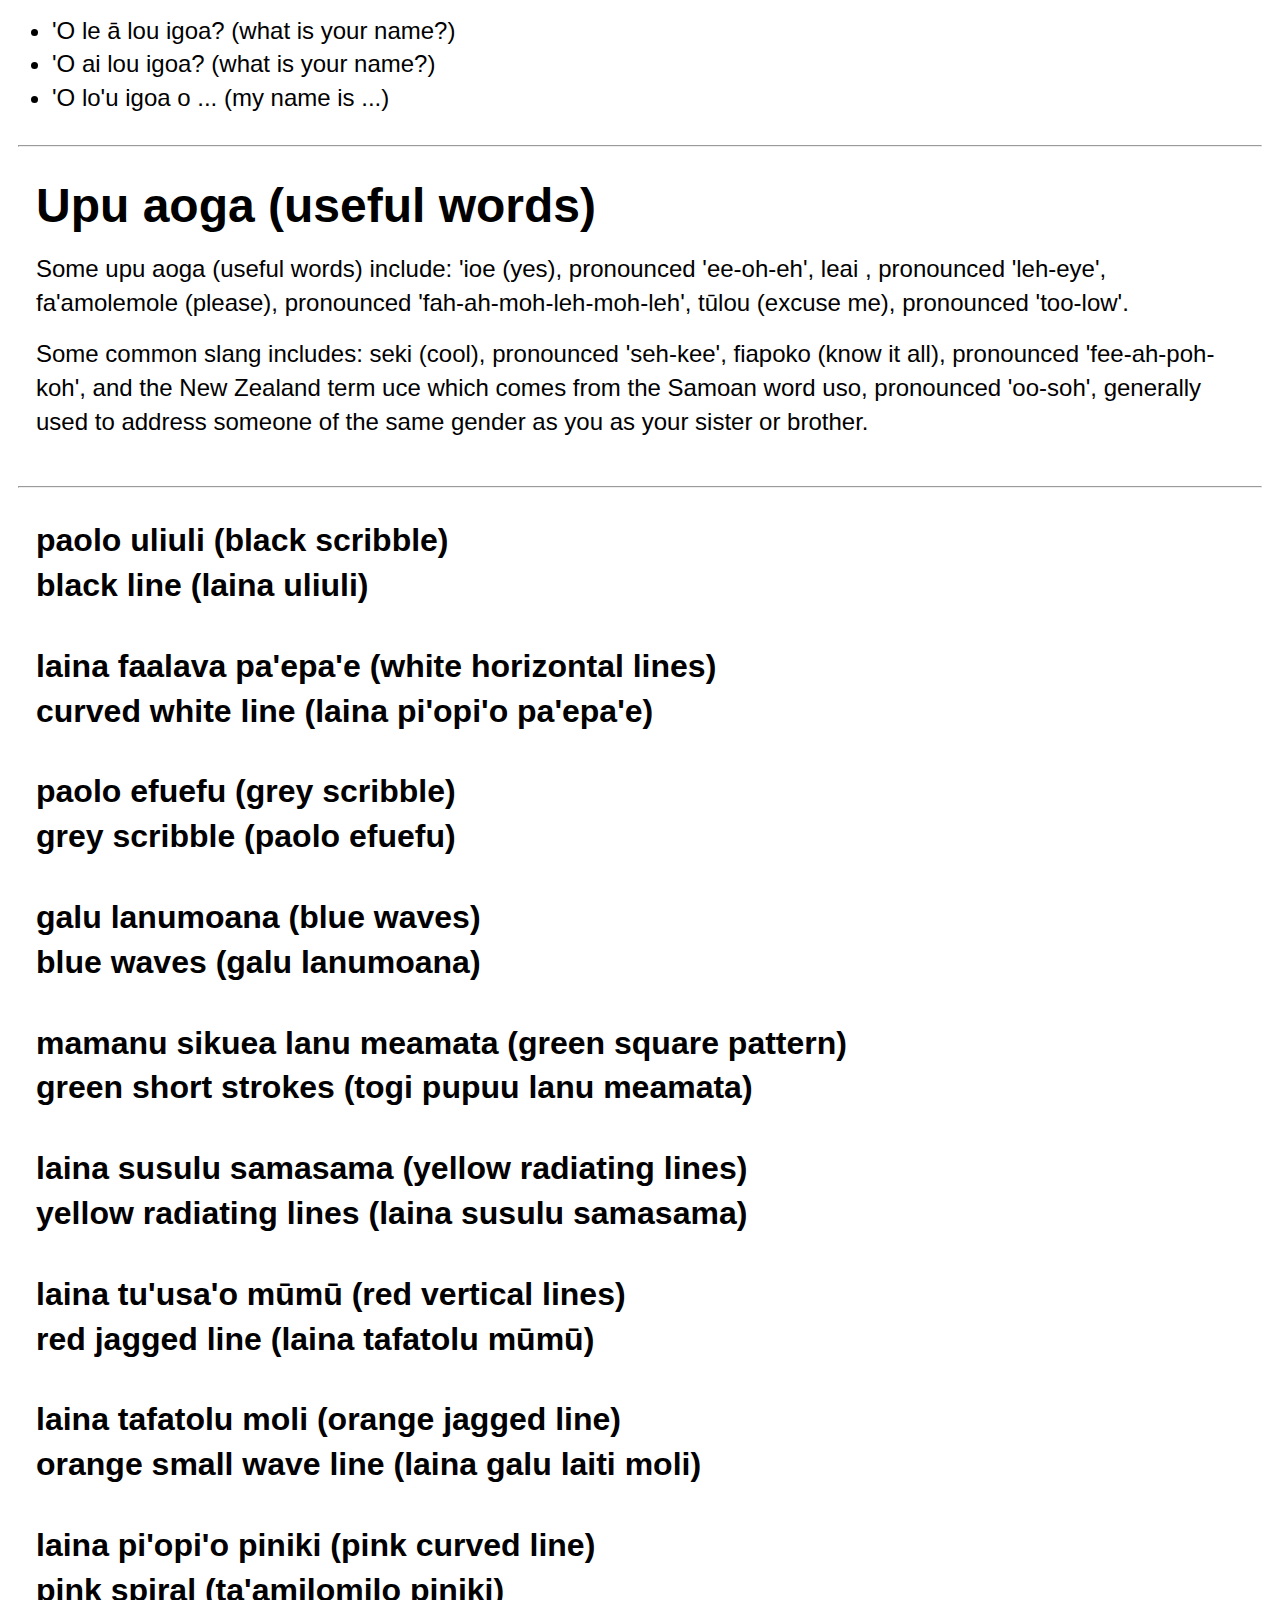
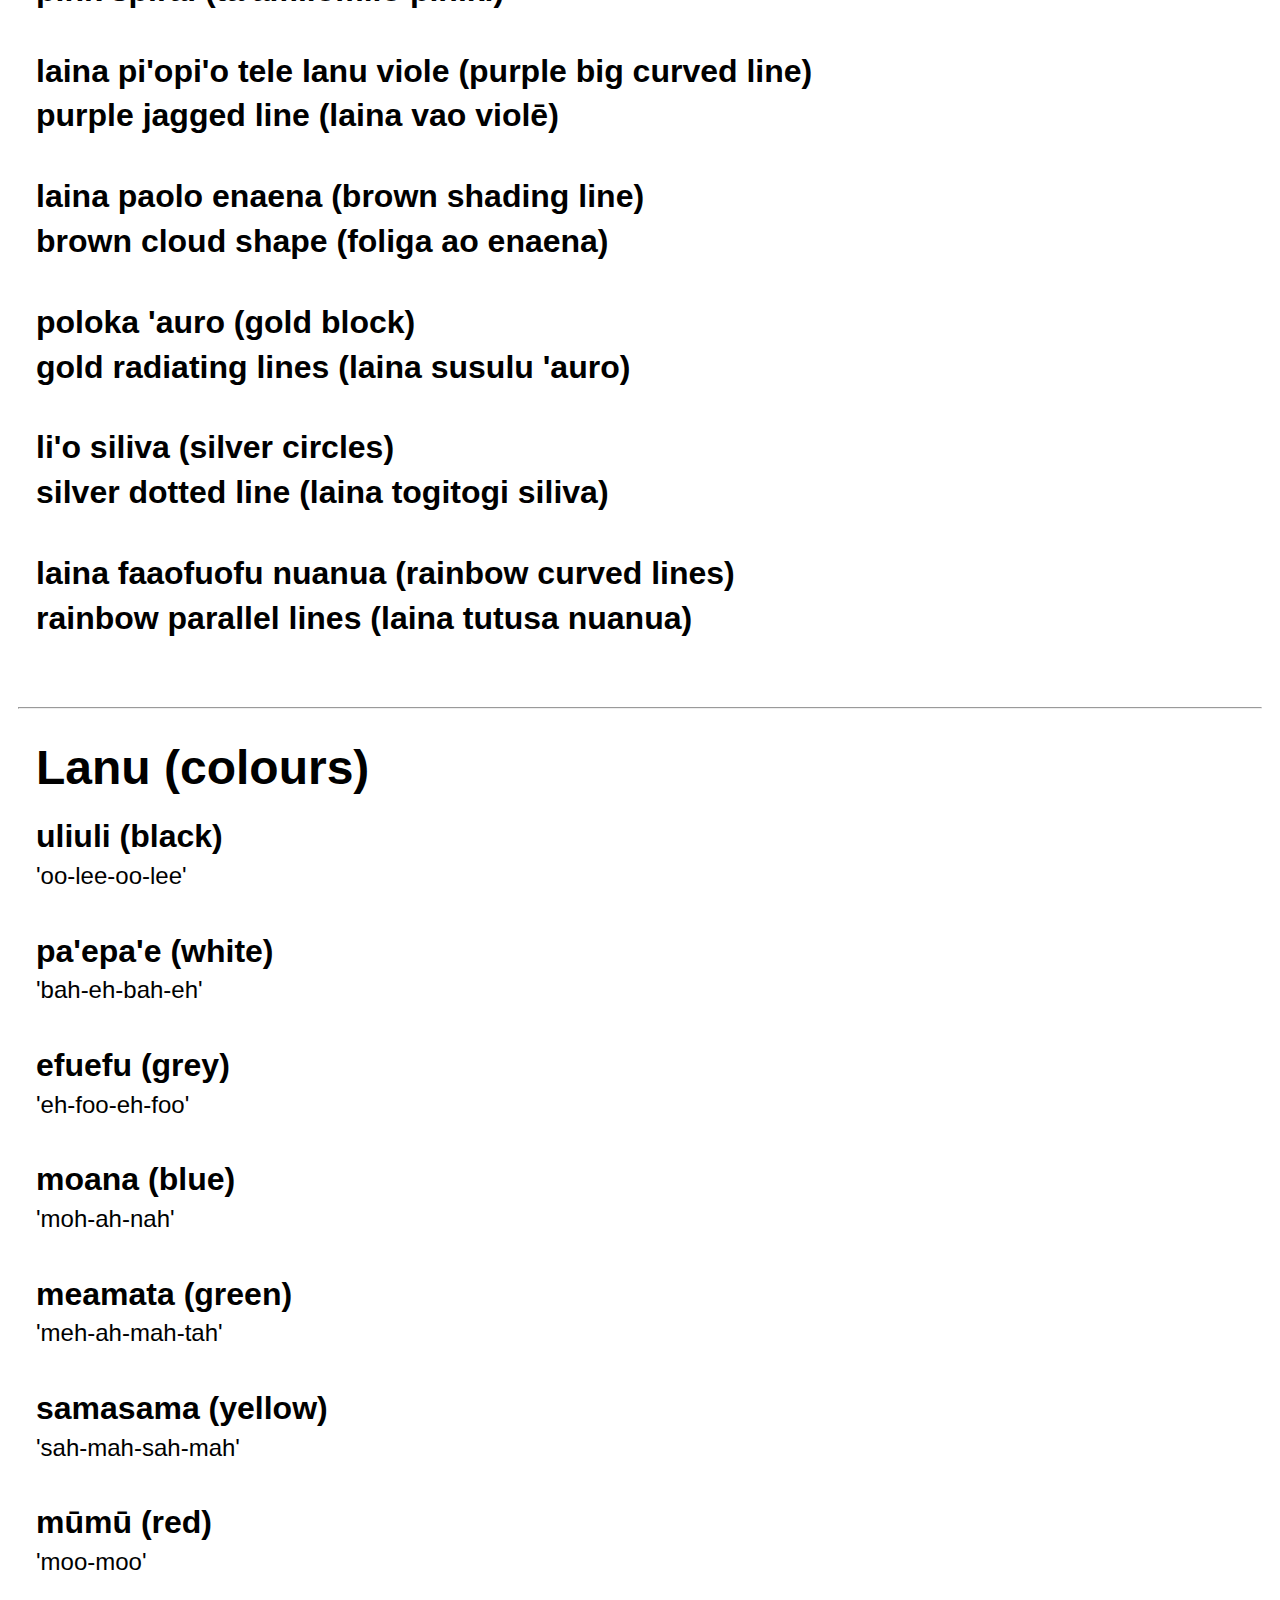
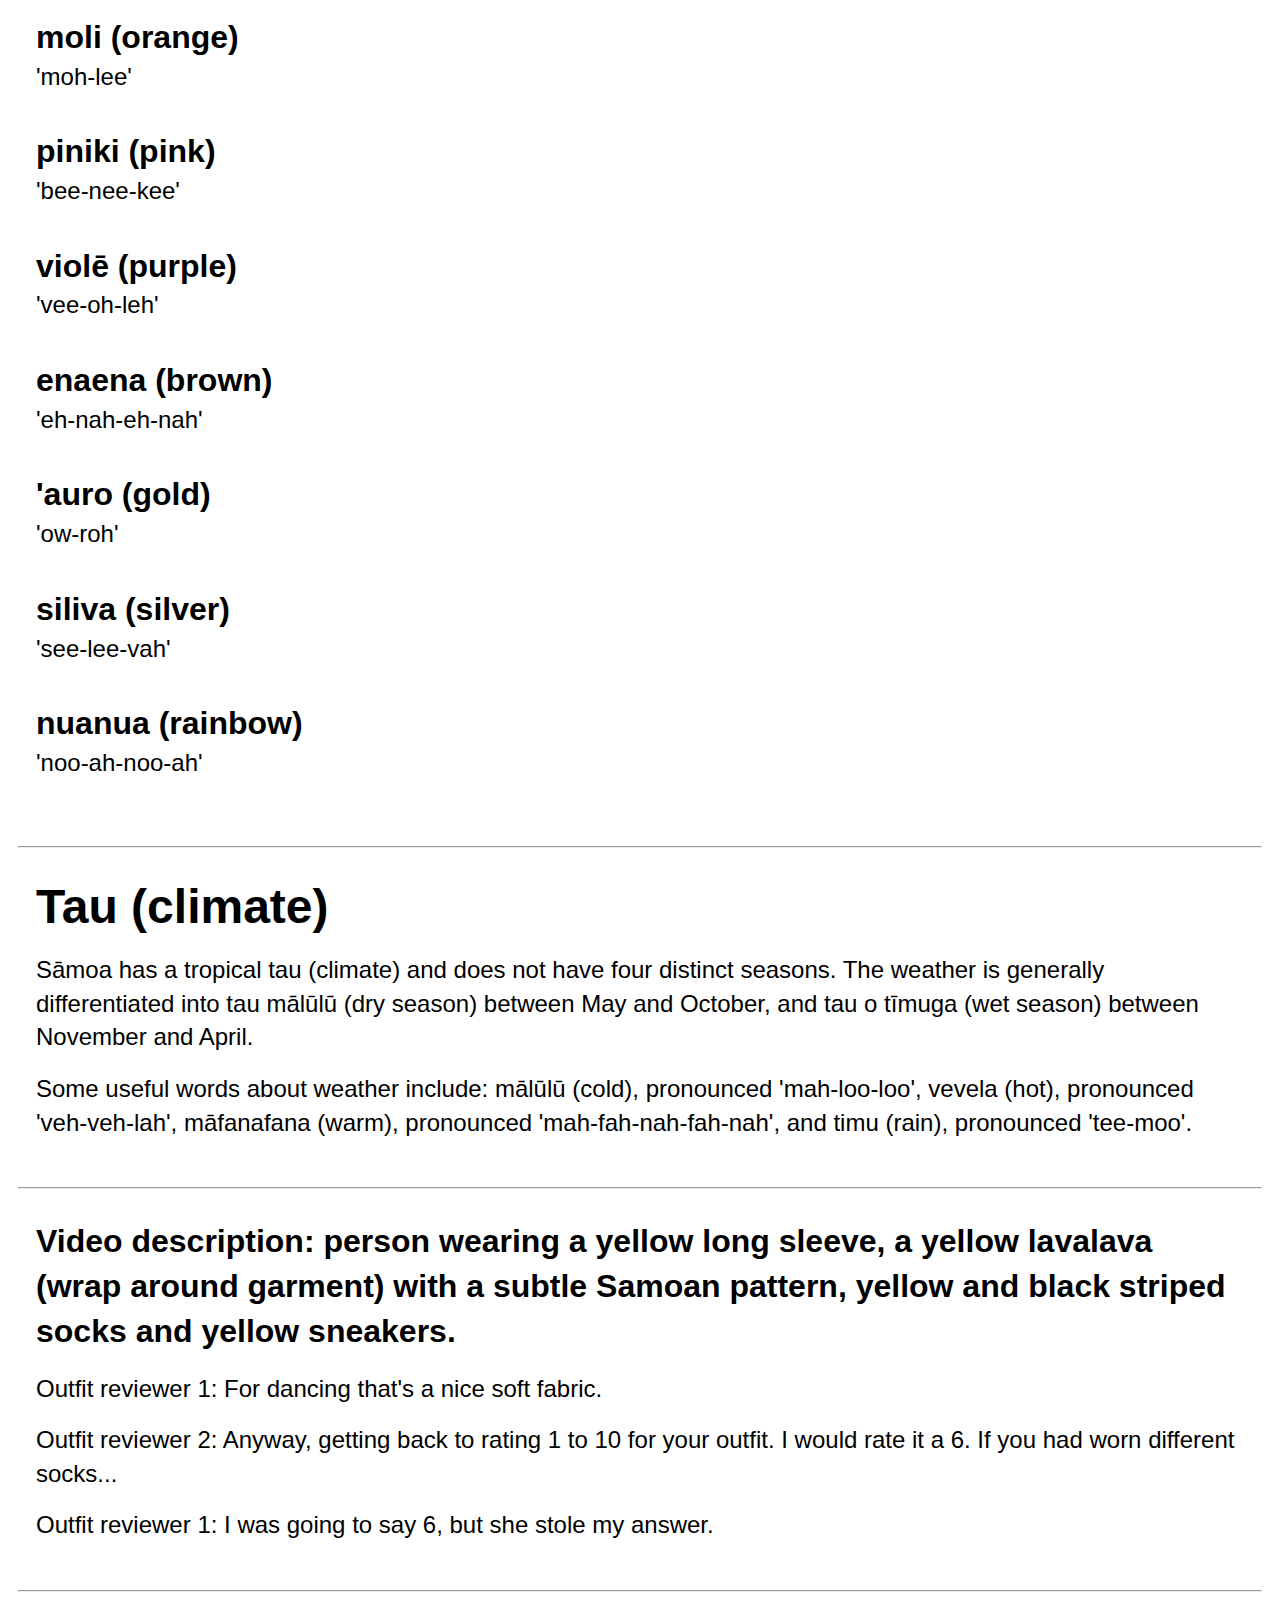
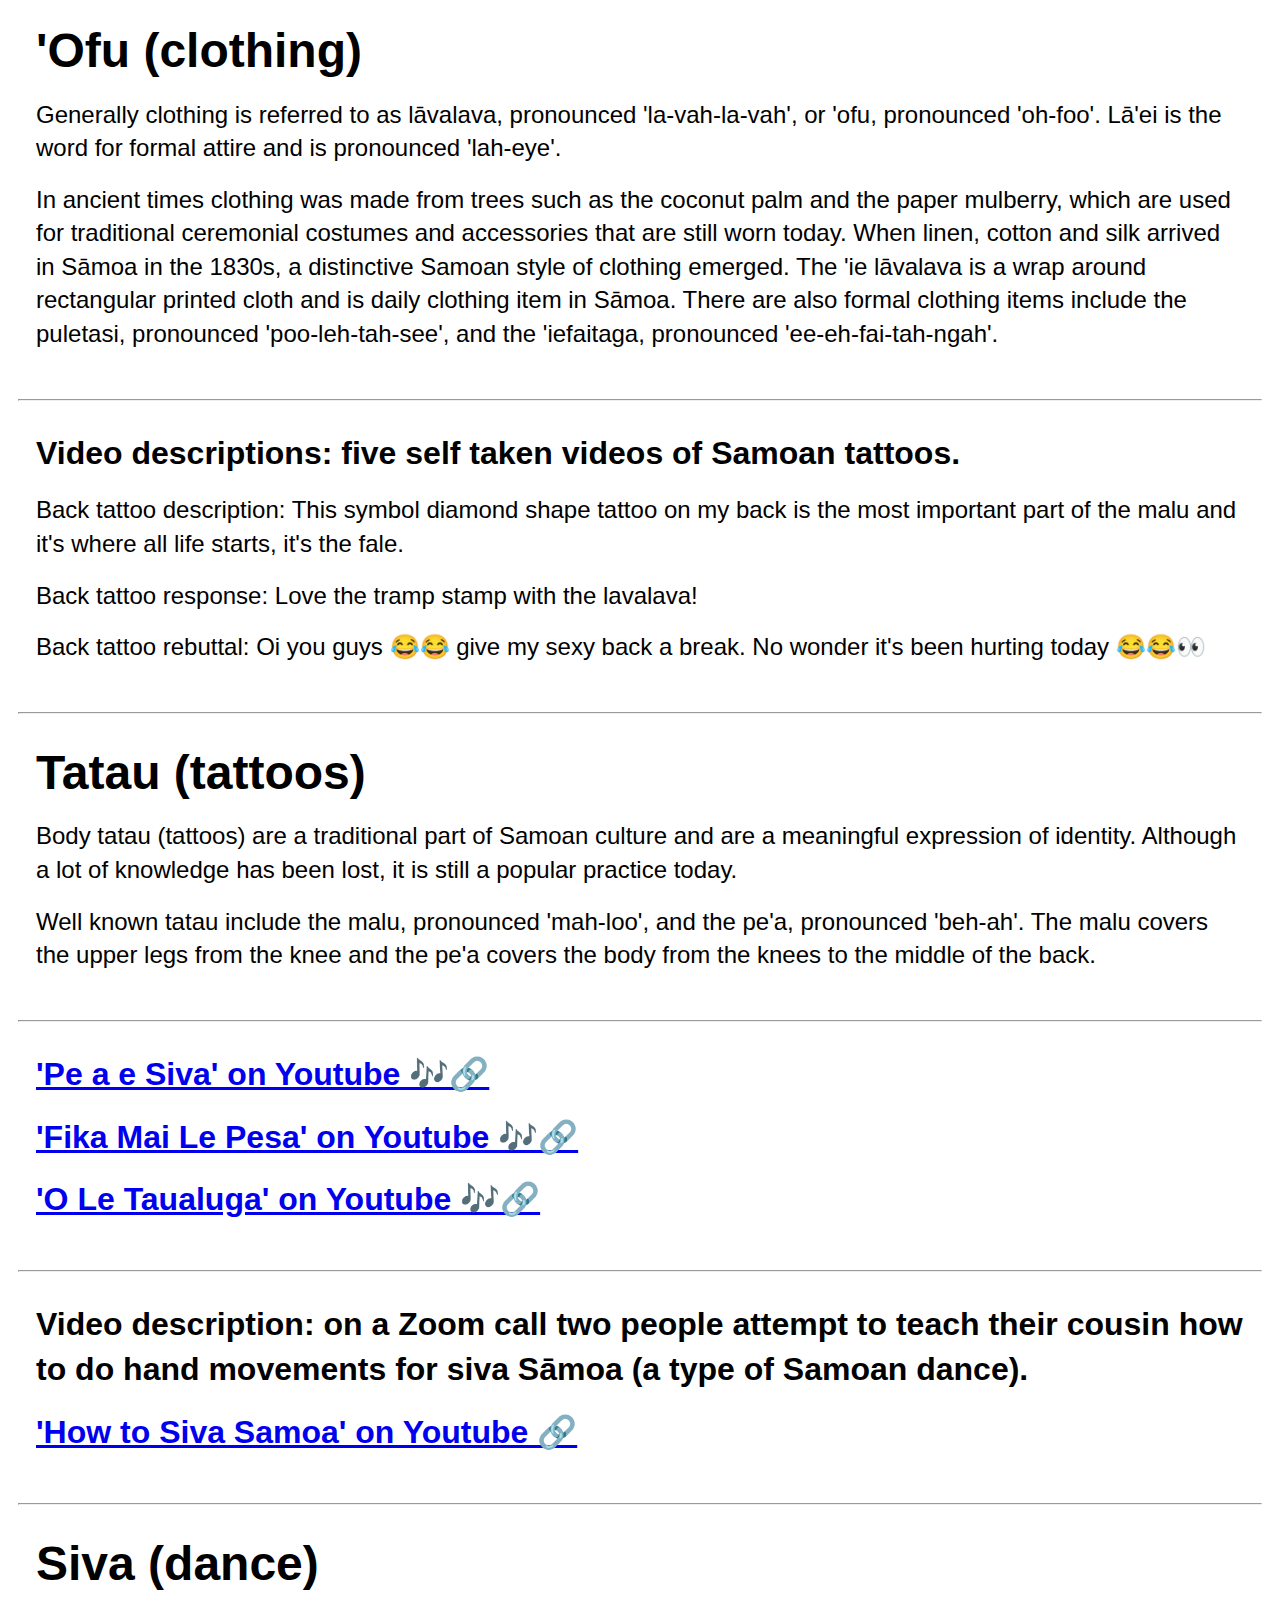
<file: afaafakasi/lomiga-tasi-srf.html>
<!DOCTYPE html>
<html lang="en">
<head>
	<meta charset="utf-8">
	<meta name="viewport" content="width=device-width, initial-scale=1">
	<link rel="stylesheet" href="afaafakasi-1-srf.css" type="text/css">

	<title>'Afa'afakasi – Lomiga Tasi: Folasaga Lona Lua</title>
	<meta name="description" content="'Afa'afakasi is an online publication attempting to reconnect to Samoan language and culture.">
</head>

<body>

	<a name="top"></a>

	<!-- PAGE 1: Cover -->
	<section>
		<h2>'Afa'afakasi</h2>

		<h1>
			Lomiga Tasi: Folasaga Lona Lua
			<br>
			(Issue One: Second Introduction)
		</h1>
	</section>

	<hr>

	<!-- PAGE 2: Emojis 1 -->
	<section>

		<p class="emoji">
			🌺🌺🌺🌺🌺🌺🌺🌺🌺🌺🌴🌺🌺🌺🌺🌺🌺🌺🌺🌺🌺🌺🌺🌺🌺🌺🌺🌺
		</p>
	</section>

	<hr>

	<!-- PAGE 3: Manuia le vaiaso o le Gagana Samoa -->
	<section>
		<h1>Manuia le Vaiaso o le Gagana Sāmoa!</h1>

		<p>
			'Afa'afakasi is an ongoing project attempting to reconnect to Gagana Sāmoa
			(Samoan language) and Fa'a Sāmoa (the Samoan way / Samoan culture).
			Lomiga Tasi (Issue One) has been created in celebration of Vaiaso o le
			Gagana Sāmoa (Samoan Language Week) which runs from Sunday 29 May to
			Saturday 4 June, 2022.
		</p>
		<p>
			This issue is called Folasaga Lona Lua (Second Introduction) and will
			focus on basic words and phrases. The aim is also to playfully explore
			physical and digital distance, as well as collective memory.
		</p>
	</section>

	<hr>

	<!-- PAGE 5: Map 1 -->
	<section>
		<h1>Faafanua (map)</h1>

		<p>
			The two main islands of Sāmoa are 'Upolu and Savai'i, and the capital is Apia.
		</p>

		<p>
			Neighbouring American Sāmoa is an unincorporated overseas territory of the
			United States of America. The main islands are Tutuila and Manu'a Islands.
		</p>
	</section>

	<hr>

	<!-- PAGE 8: Moodboard -->
	<section>
		<h1>What reminds you of Samoa?</h1>

		<ul>
			<li>teuila</li>
			<li>taro plant</li>
			<li>malu (type of tattoo)</li>
			<li>'ie lāvalava</li>
			<li>pe'a (type of tattoo)</li>
			<li>hibiscus flower</li>
			<li>ocean / beach</li>
			<li>fale'o'o (small house)</li>
			<li>Sua ocean trench</li>
			<li>'ula nifo (tooth necklace)</li>
			<li>lā'ei (traditional attire)</li>
			<li>Samoan bus</li>
			<li>Cindy of Samoa</li>
			<li>siva afi (fire dance)</li>
			<li>'ato launiu (woven coconut basket)</li>
			<li>'ula fala (type of ceremonial necklace)</li>
			<li>limu fuafua (sea grapes)</li>
			<li>koko Samoa (Samoan drinking chocolate)</li>
			<li>vi fruit</li>
			<li>salu (broom)</li>
			<li>'ula lopa (lopa seed necklace)</li>
			<li>Laughing Samoans</li>
		</ul>
	</section>

	<hr>

	<!-- PAGE 9: Gagana Sāmoa -->
	<section>
		<h1>Gagana Sāmoa (Samoan language)</h1>

		<p>
			Gagana Sāmoa, pronounced like 'ngah-ngah-nah sah-moh-ah', is one of the
			five Samoic languages, the others are Tuvaluan, Tokelauan, Pukapukan and Niuafo'ou.
			It is also similar to other languages of the pacific such as te reo Māori,
			lea faka-Tonga, vagahau Niue, 'ōlelo Hawai'i, and te reo Kuki Airani (Cook Islands Māori).
		</p>
		<p>
			There are three levels of Gagana Sāmoa.
			Everyday gagana is used with friends, family and acquaintances.
			Formal gagana is used when talking to strangers and people of status.
			Formal gagana fa'amatai is the language used by matai.
		</p>
	</section>

	<hr>

	<!-- PAGE 10: Tālofa -->
	<section>
		<h1>Fa'afeiloa'i (greetings)</h1>

		<ul>
			<li>Mālō</li>
			<li>Tālofa</li>
			<li>Tālofa lava</li>
			<li>Mālō soifūa</li>
			<li>Mālō lava</li>
		</ul>
	</section>

	<hr>

	<!-- PAGE 11: Tālofa ma tōfā -->
	<section>
		<h1>Tālofa ma tōfā (hello and goodbye)</h1>

		<p>
			Tālofa lava <span class="emphasis">(hello)</span> is the respectful way to say greet someone and is pronounced '<span class="no-wrap">tah-loh-fah</span> <span class="no-wrap">lah-vah</span>', and tālofa is often used on its own.
			Mālō soifūa, pronounced '<span class="no-wrap">mah-loh</span> <span class="no-wrap">soy-foo-ah</span>', mālō lava or simply mālō, can also be used to say hello.
		</p>
		<p>
			Tōfā soifūa <span class="emphasis">(goodbye)</span>, pronounced '<span class="no-wrap">toh-fah</span> <span class="no-wrap">soy-foo-ah</span>', is used in formal circumstances.
			<span class="no-wrap">Tōfā, or</span> simply fā, are used in everyday situations.
		</p>
	</section>

	<hr>

	<!-- PAGE 12: DMs -->
	<section>
		<h2>Direct message outgoing 1</h2>
		<p>
			Manuia lou aso fanau cous! 🎉 Ou te fa’amoemoe na e fia fia ia te o’e lava
		</p>

		<h2>Direct message incoming 1</h2>
		<p>
			Fa’afetai lava cous! Alofa atu 💗😃 Wowa I think your Samoan is better than
			mine. I had to read the second line a few times. 😂👏🏽
		</p>

		<h2>Direct message outgoing 2</h2>
		<p>
			It was all google translate hahah So might be wrong lol
		</p>

		<h2>Direct message incoming 2</h2>
		<p>
			Well then google translate wins 😂 Haha thanks for the honesty. I was just
			telling Denise and dad how good your Samoan was 😂🙌🏽
		</p>

		<h2>Direct message outgoing 3</h2>
		<p>
			I wish it was that good
		</p>
	</section>

	<hr>

	<!-- PAGE 13: Faaleoga / Pronunciation -->
	<section>

		<h1>Faaleoga (pronunciation)</h1>

		<p>
			In Gagana Sāmoa words are pronounced as they are written.
			Konesona (consonants) are always followed by a vaueli (vowel).
			There are fifteen original letters in the Samoan alphabet including the
			('), koma liliu or ʻokina (glottal stop), which is like the middle of 'uh-oh'.
			Three letters are borrowed from the English alphabet (H, K and R).
		</p>
		<p>
			All the konesona have the same sounds as in the English alphabet with the
			exception of ‘G’, which is pronounced as ‘NG', and 'P' which is pronounced closer to 'B'.
			When speaking casually 'T' is often replaced with a 'K' sound, 'N' becomes 'NG' and 'R' becomes 'L'.
			Generally when prounouncing words the second last syllable is emphasised.
		</p>
	</section>

	<hr>

	<!-- PAGE 14: Pronunciation concrete poetry -->
	<section class="section" id="s-14">

		<div class="group">
			<h2>tāāā</h2>
			<h1>lo</h1>
			<p>fah</p>
			<p>(hello)</p>
		</div>

		<div class="group">
			<h2>ta</h2>
			<h1>ga</h1>
			<p>ta</p>
			<p>(person)</p>
		</div>

		<div class="group">
			<h2>ka</h2>
			<h1>ga</h1>
			<p>ka</p>
			<p>(person, casual)</p>
		</div>

		<div class="group">
			<p>ta</p>
			<h1>to</h1>
			<h2>u</h2>
			<p>(us)</p>
		</div>

		<div class="group">
			<h1>ka</h1>
			<h2>kou</h2>
			<p>(us, casual)</p>
		</div>
	</section>

	<hr>

	<!-- PAGE 15: Alphabet -->
	<section>
		<h1>Alafapeta (alphabet)</h1>

		<div class="group">
			<h2>A</h2>
			<p>'ah'</p>
		</div>

		<div class="group">
			<h2>E</h2>
			<p>'eh'</p>
		</div>

		<div class="group">
			<h2>I</h2>
			<p>'ee'</p>
		</div>

		<div class="group">
			<h2>O</h2>
			<p>'oh'</p>
		</div>

		<div class="group">
			<h2>U</h2>
			<p>'oo'</p>
		</div>

		<div class="group">
			<h2>F</h2>
			<p>'fah'</p>
		</div>

		<div class="group">
			<h2>G</h2>
			<p>'ngah'</p>
		</div>

		<div class="group">
			<h2>L</h2>
			<p>'lah'</p>
		</div>

		<div class="group">
			<h2>M</h2>
			<p>'moh'</p>
		</div>

		<div class="group">
			<h2>N</h2>
			<p>'noo'</p>
		</div>

		<div class="group">
			<h2>P</h2>
			<p>'bee'</p>
		</div>

		<div class="group">
			<h2>S</h2>
			<p>'sah'</p>
		</div>

		<div class="group">
			<h2>T</h2>
			<p>'tee'</p>
		</div>

		<div class="group">
			<h2>V</h2>
			<p>'vee'</p>
		</div>

		<div class="group">
			<h2>H</h2>
			<p>'heh'</p>
		</div>

		<div class="group">
			<h2>K</h2>
			<p>'kah'</p>
		</div>

		<div class="group">
			<h2>R</h2>
			<p>'roh'</p>
		</div>
	</section>

	<hr>

	<!-- PAGE 16: Vaueli -->
	<section>
		<h1>Vaueli (vowels)</h1>

		<p>
			In gagana Sāmoa both short vaueli sounds and long vaueli sounds are used,
			for example 'A' and 'Ā'.
			Every vaueli in a word is sounded out.
			The only exceptions are when 'i' and 'u' are followed by unnaccented vaueli.
			The 'i' changes to a 'y' sound and 'u' changes to a 'w' sound.
			Examples include vaiaso (week) which is pronounced 'vai-yah-soh',
			and uila (bike) which is pronounced 'wee-lah'.
		</p>
		<p>
			When two vaueli are side by side they are each given their own pronunciation,
			but often 'run together'.
			An example is vae (leg) and vai (water).
			To someone who does not speak gagana Sāmoa they could sound very similar
			as 'ae' and 'ai' both create sounds similar to 'eye' in English.
		</p>
	</section>

	<hr>

	<!-- PAGE 17: Vaueli ma fa'ata'oto / Vowels and the macron -->
	<section>
		<h1>Vaueli ma fa'ata'oto (vowels and the macron)</h1>

		<div class="group">
			<h2>A</h2>
			<p>as in 'up'</p>
		</div>

		<div class="group">
			<h2>E</h2>
			<p>as in 'bet'</p>
		</div>

		<div class="group">
			<h2>I</h2>
			<p>as in 'be'</p>
		</div>

		<div class="group">
			<h2>O</h2>
			<p>as in 'awful'</p>
		</div>

		<div class="group">
			<h2>U</h2>
			<p>as in 'two'</p>
		</div>

		<div class="group">
			<h2>Ā</h2>
			<p>as in 'father'</p>
		</div>

		<div class="group">
			<h2>Ē</h2>
			<p>as in 'bed'</p>
		</div>

		<div class="group">
			<h2>Ī</h2>
			<p>as in 'meet'</p>
		</div>

		<div class="group">
			<h2>Ō</h2>
			<p>as in 'thought'</p>
		</div>

		<div class="group">
			<h2>Ū</h2>
			<p>as in 'shoe'</p>
		</div>
	</section>

	<hr>

	<!-- PAGE 18: Convo -->
	<section>
		<div class="group">
			<h2>'O ā mai 'oe? (How are you?)</h2>
		</div>

		<div class="group">
			<h2>Manuia fa'afetai. 'Ae 'o ā mai 'oe? (Good, thank you. But how are you?)</h2>
		</div>

		<div class="last">
			<h2>Manuia fa'afetai. (Good, thank you.)</h2>
		</div>
	</section>

	<hr>

	<!-- PAGE 19: Talanoaga / Conversation -->
	<section>

		<h1>Talanoaga (conversation)</h1>

		<p>
			If you are speaking to one person you can ask them 'O ā mai 'oe?
			(how are you?), pronounced like 'oh ah my oi'.
			When speaking to two people you would instead say "'O ā mai 'oulua?",
			the last word pronounced 'ow-loo-ah'.
			When speaking to three or more you would say "'O ā mai 'outou?", the last
			word pronounced 'ow-tow'.
		</p>
		<p>
			Some replies include: manuia fa'afetai (well thankyou), pronounced 'mah-noo-ee-ah fah-ah-feh-tie',
			lelei tele (very good), pronounced 'leh-lay teh-leh',
			feoloolo lava (okay), pronounced 'feh-oh-loh-oh-loh lah-vah',
			and 'ae ā 'oe? (but what about you?), pronounced like 'eye yah oi'.
		</p>
	</section>

	<hr>

	<!-- PAGE 20: What is your name?  -->
	<section>

		<h1>Igoa (name)</h1>

		<ul>
			<li>'O le ā lou igoa? (what is your name?)</li>
			<li>'O ai lou igoa? (what is your name?)</li>
			<li>'O lo'u igoa o ... (my name is ...)</li>
		</ul>
	</section>

	<hr>

	<!-- PAGE 21: Useful words -->
	<section>

		<h1>Upu aoga (useful words)</h1>

		<p>
			Some upu aoga (useful words) include: 'ioe (yes), pronounced 'ee-oh-eh',
			leai , pronounced 'leh-eye',
			fa'amolemole (please), pronounced 'fah-ah-moh-leh-moh-leh',
			tūlou (excuse me), pronounced 'too-low'.
		</p>
		<p>
			Some common slang includes: seki (cool), pronounced 'seh-kee',
			fiapoko (know it all), pronounced 'fee-ah-poh-koh',
			and the New Zealand term uce which comes from the Samoan word uso,
			pronounced 'oo-soh', generally used to address someone of the same gender
			as you as your sister or brother.
		</p>
	</section>

	<hr>

	<!-- PAGE 22: Colour response -->
	<section>
		<div class="group">
			<h2>paolo uliuli (black scribble)</h2>
			<h2>black line (laina uliuli)</h2>
		</div>

		<div class="group">
			<h2>laina faalava pa'epa'e (white horizontal lines)</h2>
			<h2>curved white line (laina pi'opi'o pa'epa'e)</h2>
		</div>

		<div class="group">
			<h2>paolo efuefu (grey scribble)</h2>
			<h2>grey scribble (paolo efuefu)</h2>
		</div>

		<div class="group">
			<h2>galu lanumoana (blue waves)</h2>
			<h2>blue waves (galu lanumoana)</h2>
		</div>

		<div class="group">
			<h2>mamanu sikuea lanu meamata (green square pattern)</h2>
			<h2>green short strokes (togi pupuu lanu meamata)</h2>
		</div>

		<div class="group">
			<h2>laina susulu samasama (yellow radiating lines)</h2>
			<h2>yellow radiating lines (laina susulu samasama)</h2>
		</div>

		<div class="group">
			<h2>laina tu'usa'o mūmū (red vertical lines)</h2>
			<h2>red jagged line (laina tafatolu mūmū)</h2>
		</div>

		<div class="group">
			<h2>laina tafatolu moli (orange jagged line)</h2>
			<h2>orange small wave line (laina galu laiti moli)</h2>
		</div>

		<div class="group">
			<h2>laina pi'opi'o piniki (pink curved line)</h2>
			<h2>pink spiral (ta'amilomilo piniki)</h2>
		</div>

		<div class="group">
			<h2>laina pi'opi'o tele lanu viole (purple big curved line)</h2>
			<h2>purple jagged line (laina vao violē)</h2>
		</div>

		<div class="group">
			<h2>laina paolo enaena (brown shading line)</h2>
			<h2>brown cloud shape (foliga ao enaena)</h2>
		</div>

		<div class="group">
			<h2>poloka 'auro (gold block)</h2>
			<h2>gold radiating lines (laina susulu 'auro)</h2>
		</div>

		<div class="group">
			<h2>li'o siliva (silver circles)</h2>
			<h2>silver dotted line (laina togitogi siliva)</h2>
		</div>

		<div class="group">
			<h2>laina faaofuofu nuanua (rainbow curved lines)</h2>
			<h2>rainbow parallel lines (laina tutusa nuanua)</h2>
		</div>
	</section>

	<hr>

	<!-- PAGE 23: Lanu / Colours -->
	<section>
		<h1>Lanu (colours)</h1>

		<div class="group">
			<h2>uliuli (black)</h2>
			<p>'oo-lee-oo-lee'</p>
		</div>

		<div class="group">
			<h2>pa'epa'e (white)</h2>
			<p>'bah-eh-bah-eh'</p>
		</div>

		<div class="group">
			<h2>efuefu (grey)</h2>
			<p>'eh-foo-eh-foo'</p>
		</div>

		<div class="group">
			<h2>moana (blue)</h2>
			<p>'moh-ah-nah'</p>
		</div>

		<div class="group">
			<h2>meamata (green)</h2>
			<p>'meh-ah-mah-tah'</p>
		</div>

		<div class="group">
			<h2>samasama (yellow)</h2>
			<p>'sah-mah-sah-mah'</p>
		</div>

		<div class="group">
			<h2>mūmū (red)</h2>
			<p>'moo-moo'</p>
		</div>

		<div class="group">
			<h2>moli (orange)</h2>
			<p>'moh-lee'</p>
		</div>

		<div class="group">
			<h2>piniki (pink)</h2>
			<p>'bee-nee-kee'</p>
		</div>

		<div class="group">
			<h2>violē (purple)</h2>
			<p>'vee-oh-leh'</p>
		</div>

		<div class="group">
			<h2>enaena (brown)</h2>
			<p>'eh-nah-eh-nah'</p>
		</div>

		<div class="group">
			<h2>'auro (gold)</h2>
			<p>'ow-roh'</p>
		</div>

		<div class="group">
			<h2>siliva (silver)</h2>
			<p>'see-lee-vah'</p>
		</div>

		<div class="group">
			<h2>nuanua (rainbow)</h2>
			<p>'noo-ah-noo-ah'</p>
		</div>
	</section>

	<hr>

	<!-- PAGE 25: Tau / Climate -->
	<section>
		<h1>Tau (climate)</h1>

		<p>
			Sāmoa has a tropical tau (climate) and does not have four distinct seasons.
			The weather is generally differentiated into tau mālūlū (dry season)
			between May and October, and tau o tīmuga (wet season) between November and April.
		</p>
		<p>
			Some useful words about weather include:
			mālūlū (cold), pronounced 'mah-loo-loo',
			vevela (hot), pronounced 'veh-veh-lah',
			māfanafana (warm), pronounced 'mah-fah-nah-fah-nah',
			and timu (rain), pronounced 'tee-moo'.
		</p>
	</section>

	<hr>

	<!-- PAGE 26: Clothing interactive -->
	<section>
		<h2>
			Video description: person wearing a yellow long sleeve, a yellow lavalava
			(wrap around garment) with a subtle Samoan pattern, yellow and black
			striped socks and yellow sneakers.
		</h2>

		<p>
			Outfit reviewer 1: For dancing that's a nice soft fabric.
		</p>
		<p>
			Outfit reviewer 2: Anyway, getting back to rating 1 to 10 for your outfit. I would
			rate it a 6. If you had worn different socks...
		</p>
		<p>
			Outfit reviewer 1: I was going to say 6, but she stole my answer.
		</p>
	</section>

	<hr>

	<!-- PAGE 27: 'Ofu / Clothing -->
	<section>
		<h1>'Ofu (clothing)</h1>

		<p>
			Generally clothing is referred to as lāvalava, pronounced 'la-vah-la-vah',
			or 'ofu, pronounced 'oh-foo'.
			Lā'ei is the word for formal attire and is pronounced 'lah-eye'.
		</p>
		<p>
			In ancient times clothing was made from trees such as the coconut palm and
			the paper mulberry, which are used for traditional ceremonial costumes and
			accessories that are still worn today.
			When linen, cotton and silk arrived in Sāmoa in the 1830s, a distinctive
			Samoan style of clothing emerged.
			The 'ie lāvalava is a wrap around rectangular printed cloth and is daily
			clothing item in Sāmoa.
			There are also formal clothing items include the puletasi, pronounced
			'poo-leh-tah-see', and the 'iefaitaga, pronounced 'ee-eh-fai-tah-ngah'.
		</p>
	</section>

	<hr>

	<!-- PAGE 28: *** -->
	<section>
		<h2>
			Video descriptions: five self taken videos of Samoan tattoos.
		</h2>

		<p>
			Back tattoo description: This symbol diamond shape tattoo on my back is the most important part of
			the malu and it's where all life starts, it's the fale.
		</p>

		<p>
			Back tattoo response: Love the tramp stamp with the lavalava!
		</p>

		<p>
			Back tattoo rebuttal: Oi you guys 😂😂 give my sexy back a break. No wonder it's been hurting today 😂😂👀
		</p>
	</section>

	<hr>

	<!-- PAGE 29: Tattoos -->
	<section>
		<h1>Tatau (tattoos)</h1>

		<p>
			Body tatau (tattoos) are a traditional part of Samoan culture and are a
			meaningful expression of identity.
			Although a lot of knowledge has been lost, it is still a popular practice today.
		</p>
		<p>
			Well known tatau include the malu, pronounced 'mah-loo', and the pe'a, pronounced 'beh-ah'.
			The malu covers the upper legs from the knee and the pe'a covers the body
			from the knees to the middle of the back.
		</p>
	</section>

	<hr>

	<!-- PAGE 30: Siva vids -->
	<section>

		<h2>
			<a href="https://www.youtube.com/watch?v=-KPcKnecyMc" target="_blank">
			 	<p>'Pe a e Siva' on Youtube 🎶🔗</p>
			</a>
		</h2>

		<h2>
			<a href="https://www.youtube.com/watch?v=4lvqt8_AMrg" target="_blank">
			 	<p>'Fika Mai Le Pesa' on Youtube 🎶🔗</p>
			</a>
		</h2>

		<h2>
			<a href="https://www.youtube.com/watch?v=22qStnsCA5g" target="_blank">
			 	<p>'O Le Taualuga' on Youtube 🎶🔗</p>
			</a>
		</h2>
	</section>

	<hr>

	<!-- PAGE 31: Siva learn -->
	<section>
		<h2>
			Video description: on a Zoom call two people attempt to teach their cousin
			how to do hand movements for siva Sāmoa (a type of Samoan dance).
		</h2>

		<h2>
			<a href="https://www.youtube.com/watch?v=h66ciHflETg" target="_blank">
			 	<p>'How to Siva Samoa' on Youtube 🔗</p>
			</a>
		</h2>
	</section>

	<hr>

	<!-- PAGE 32: Siva -->
	<section class="section" id="s-32">

		<h1>Siva (dance)</h1>

		<p>
			Siva (dance) is performed at both formal and informal events and is an
			important element of fa'asāmoa.
			There are a number of traditional dances including the fa'ataupati
			(slap dance) and sāsā (a type of group dance).
		</p>
		<p>
			In the fa'ataupati, percussion is intensified by slapping of chests,
			sides, thighs and stamping of the feet.
			Contemporary versions can incorporate other dance genres like hip hop.
			Sāsā involves a sequence of choreographed movements performed by a group
			moving to the steady beat of a pātē (tin drum).
		</p>
	</section>

	<hr>

	<!-- PAGE 34: Mea'ai interactive -->
	<section>
		<h1>Mea'ai (food)</h1>

		<p>
			Mea'ai (food) is a critical aspect of fa'asāmoa. When entertaining guests,
			it is important to make sure that there is enough food for everyone and
			some left over for guests to take home.
			Traditionally just the men prepared food, however now it is usually a
			shared responsibility amongst the family.
			In many Samoan families, there are two main meals a day with the main one
			in the evening when all members of the family are at home.
		</p>
		<p>
			The traditional way to prepare food is in an umu (earth oven). It is still
			the preferred method for making large amounts for special occasions, but is now used less often.
			Food that can be cooked in an umu include taro, ufi (yam) and 'ulu (breadfruit).
		</p>
	</section>

	<hr>

	<!-- PAGE 35: Aiga vids -->
	<section>
		<div class="group">
			<h2>Manuia asofanau (happy birthday) audio message transcript:</h2>
			<p>
				Singing: manuia asofanau, manuia asofanau, manuia asofanaauuu, manuia asofanau. Hip hip hooray!
			</p>
			<p>
				Speaking: Oi I hope you have a good day today, and just keep being you... (laugh)
			</p>
		</div>

		<div class="group">
			<h2>Social media message from uncle:</h2>
			<p>
				my beautiful niece just loved the short time we had together you are
				such a beautiful soul that shines radiant light that seems trapped
				within yourself I know that warm beam of energy needs to oxygen for you
				to breath deep and long and it’s ok… and I know that you know that I
				know that you know so we know what we know…. does matter and I know as
				confusing as that last sentence was in our confusion somehow there is
				sense of what we know…and that really sums up my relationship and
				connection with you this trip our funny roller coaster ride conversations
				reached high peaks and low troughs and what a thrill it was to ride then
				with you and arrive now safely knowing we are ok and I guess for me
				that’s life.. roller coaster ride of ups and downs but I know you are a
				strong ahem Stubborn beautiful young soul who’s Waka is out on its own
				in a big massive ocean and I need you to paddle now and then next to my
				waka and also other family wakas just now and then when you feel like it
				coz it’s ok… then when you fuel up go out and paddle single coz I like
				doing that too for my own space own well being and it’s ok.. coz the
				waka family fleet will always navigate around you alofas
			</p>
		</div>
	</section>

	<hr>

	<!-- PAGE 36: Aiga -->
	<section>
		<h1>'Āiga (family)</h1>

		<p>
			An elemental part of fa'asāmoa is 'āiga (family), pronounced 'eye-ing-ah'.
			In samoan culture there is no great distinction between immediate and
			extended family. The concept of 'āiga includes aunties, uncles,
			grandparents, great grandparents, cousins and other distant relatives.
			In Sāmoa generally all elders are seen as the parents and children as
			sisters and brothers regardless of relation or generation.
			This is illustrated by the fact that the word tausoga (cousin) is a
			relatively recent word to gagana Sāmoa.
			The slang word kasegi, pronounced 'kah-seh-ngee', is more commonly used for cousin.
		</p>
	</section>

	<hr>

	<!-- PAGE 37: Drawings -->
	<section>

		<h2>Discussion over lo-fi digital sketches representing Sāmoa:</h2>

		<p>
			Bread, but it looks like a farmhouse loaf. No, more of like a curved shape big loaf.<br>
			How would you describe 'āiga?<br>
			Inclusive.<br>
			But how do we draw that?<br>
			A circle?<br>
			Which one? A plain circle?<br>
			That layered circle.<br>
			Definitely not that type of dance.<br>
			Faleo'o.<br>
			I mean usually our walls are open but that's very similar.<br>
			It doesn't matter. It just shows that it's a home.<br>
			A village is a big community and everyone looks after each other. It's not
			just your immediate family that looks after you.<br>
			Maybe like hands and I'll just draw a lot of them.<br>
			Using what they have and being more independent instead of relying on
			western food. Eat healthier.
		</p>
	</section>

	<hr>

	<!-- PAGE 38: Fasifuaitau / Phrases -->
	<section>
		<h1>Fasifuaitau (phrases)</h1>

		<p>
			To wish someone well or say goodbye manuia le aso (have a good day) can be
			used, pronounced 'mah-noo-ee-ah leh ah-soh'.
			The word aso (day) can also be interchanged with vaiaso (week),
			taeao (morning) pronounced 'tay-eh-ow',
			afiafi (afternoon) pronounced 'ah-fee-ah-fee',
			and pō (night) pronounced 'poh'.
		</p>
		<p>
			Some other nice fasifuaitau (phrases) are alofa atu (love you), pronounced
			'ah-loh-fah ah-too', and fa'afetai lava (thank you), pronounced 'fah-ah-feh-tie lah-vah'.
		</p>
	</section>

	<hr>

	<!-- PAGE 39: Emojis -->
	<section>
		<p class="emoji">
			🌺🌴👻👻🐥🐥🐥🦀🦀🍞🍞🍞🦀🦀🦀🦀🦀🍞🍞🍞🦀🦀🦀🦀🐥🐥👻🌴🌴🌴🌴🌴🌴🌴🌴🌴🌴🌴🌴🌺🌺
		</p>
	</section>

	<hr>

	<!-- PAGE 40: Fa'afetai / Thanks -->
	<section>
		<h1>Fa'afetai (thank you)</h1>

		<p>
			This project was created on the unceded lands of the Boon Wurrung and Wurundjeri people.
			It also was created alongside discussions with and includes contributions
			from people born in Samoa but living on Yugambeh Country (Gold Coast) and in Tāmaki Makaurau (Auckland).
		</p>

		<p>
			Fa'afetai tele lava to Denise Roberts, Moira Roberts and Tacy Fatu for
			giving up their time to help with this publication, as well as to
			Maria Auva'a-Tuitama for the Samoan lessons.
			Also fa'afetai to Adrian Tuitama, Rebecca Stowers and Carl Winterstein for their additions.
		</p>
	</section>

	<hr>

	<!-- PAGE 41: About -->
	<section>
		<h1>E uiga i (about)</h1>

		<p>
			All contributors to this issue are 'āiga and our family land called
			Satomai is on the border of Tufulele and Faleasi’u in ‘Upolu, Samoa.
			We have varying degrees of knowledge and experience with Samoan language and culture.
		</p>
		<p>
			This publication does not represent or encompass the whole of Samoan
			culture, it is meant to be an introduction and an ongoing learning process.
			If you see information that is incorrect or would like to give feedback
			please email <a href="mailto: afaafakasi@gmail.com">afaafakasi@gmail.com</a>.
		</p>
		<p>
			This version of this issue was adjusted to create a screen reader-friendly experience.
			If there are any issues or suggestions please contact
			<a href="mailto: afaafakasi@gmail.com">afaafakasi@gmail.com</a>.
		</p>
		<p>
			This is the first issue of an ongoing project called 'Afa'afakasi.
			This project is a part of
			<a href="https://lephemera.com/">Le Phem Era</a>, a creative
			research, archival and publishing practice based in Naarm (Melbourne) run
			by designer, artist and filmmaker <a href="https://leitubonnici.com/">Leitu Bonnici</a>.
		</p>
	</section>

	<hr>

	<!-- PAGE 42: Credits -->
	<section>
		<h1>La'u sootaga (my connection)</h1>

		<p>
			A play on the term ‘afakasi (half Samoan), ‘Afa‘afakasi essentially means
			half of a half Samoan. This new term was created to raise questions around
			racial classifications and connection to, or disconnection from heritage.
			My grandpa was born and raised in Samoa but I am mostly of European
			ethnicity and removed from Samoan culture. The knowledge that I have has
			been gained through interactions with family, as a tourist in Samoa and
			through my own research.
		</p>
	</section>

	<hr>

	<!-- PAGE 43: Endpaper -->
	<section>
		<p class="emoji">
			💃&nbsp;&nbsp;&nbsp;👻🐥🌤💸🌈🥥🤙🌊🌊💧💸💃💸🌊🌊🦀🌺&nbsp;&nbsp;&nbsp;&nbsp;
			&nbsp;&nbsp;&nbsp;&nbsp;&nbsp;&nbsp;&nbsp;&nbsp;&nbsp;&nbsp;🎼🍍🐖🍍🐖🤙👻
			&nbsp;&nbsp;🌊&nbsp;&nbsp;&nbsp;🌴🦀🦀👻🌴🌴
		</p>
	</section>

	<hr>

	<section>
		<a href="#top">Back to top</a>
	</section>

</body>
</html>
</file>
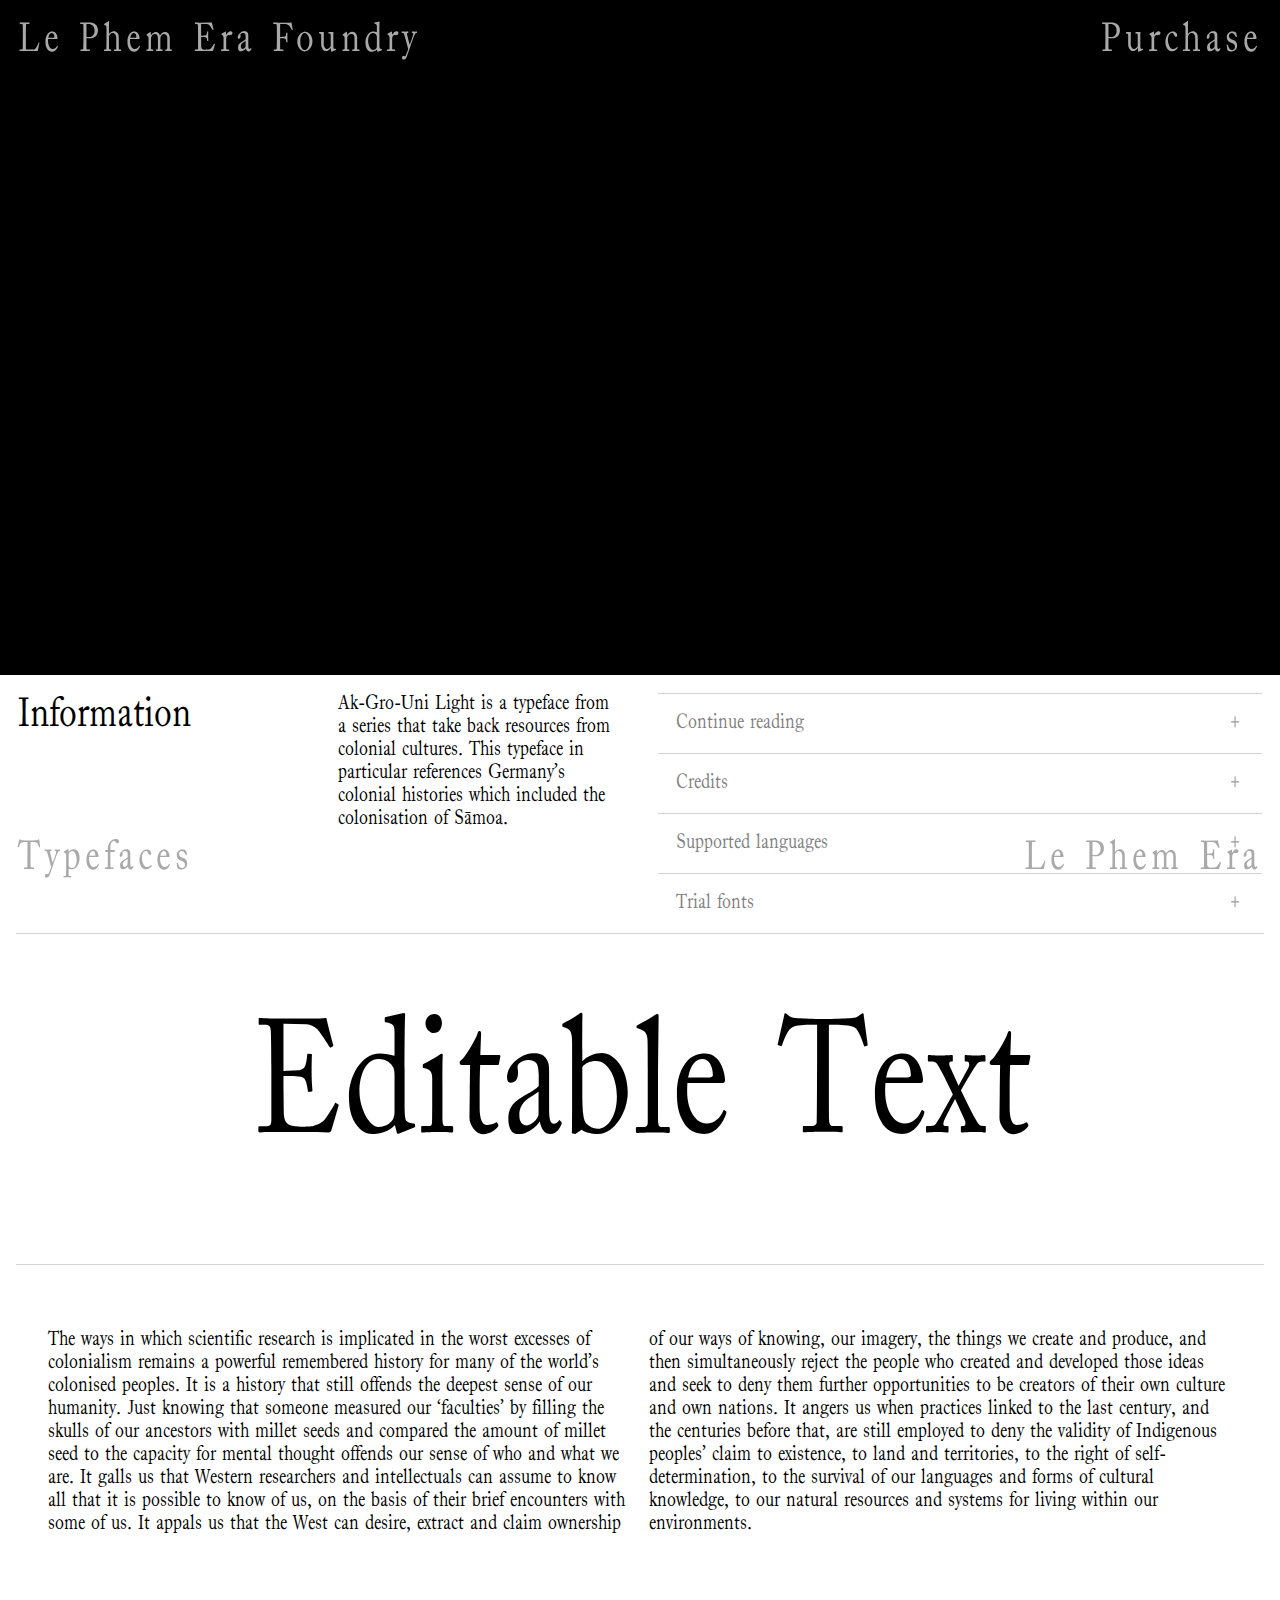
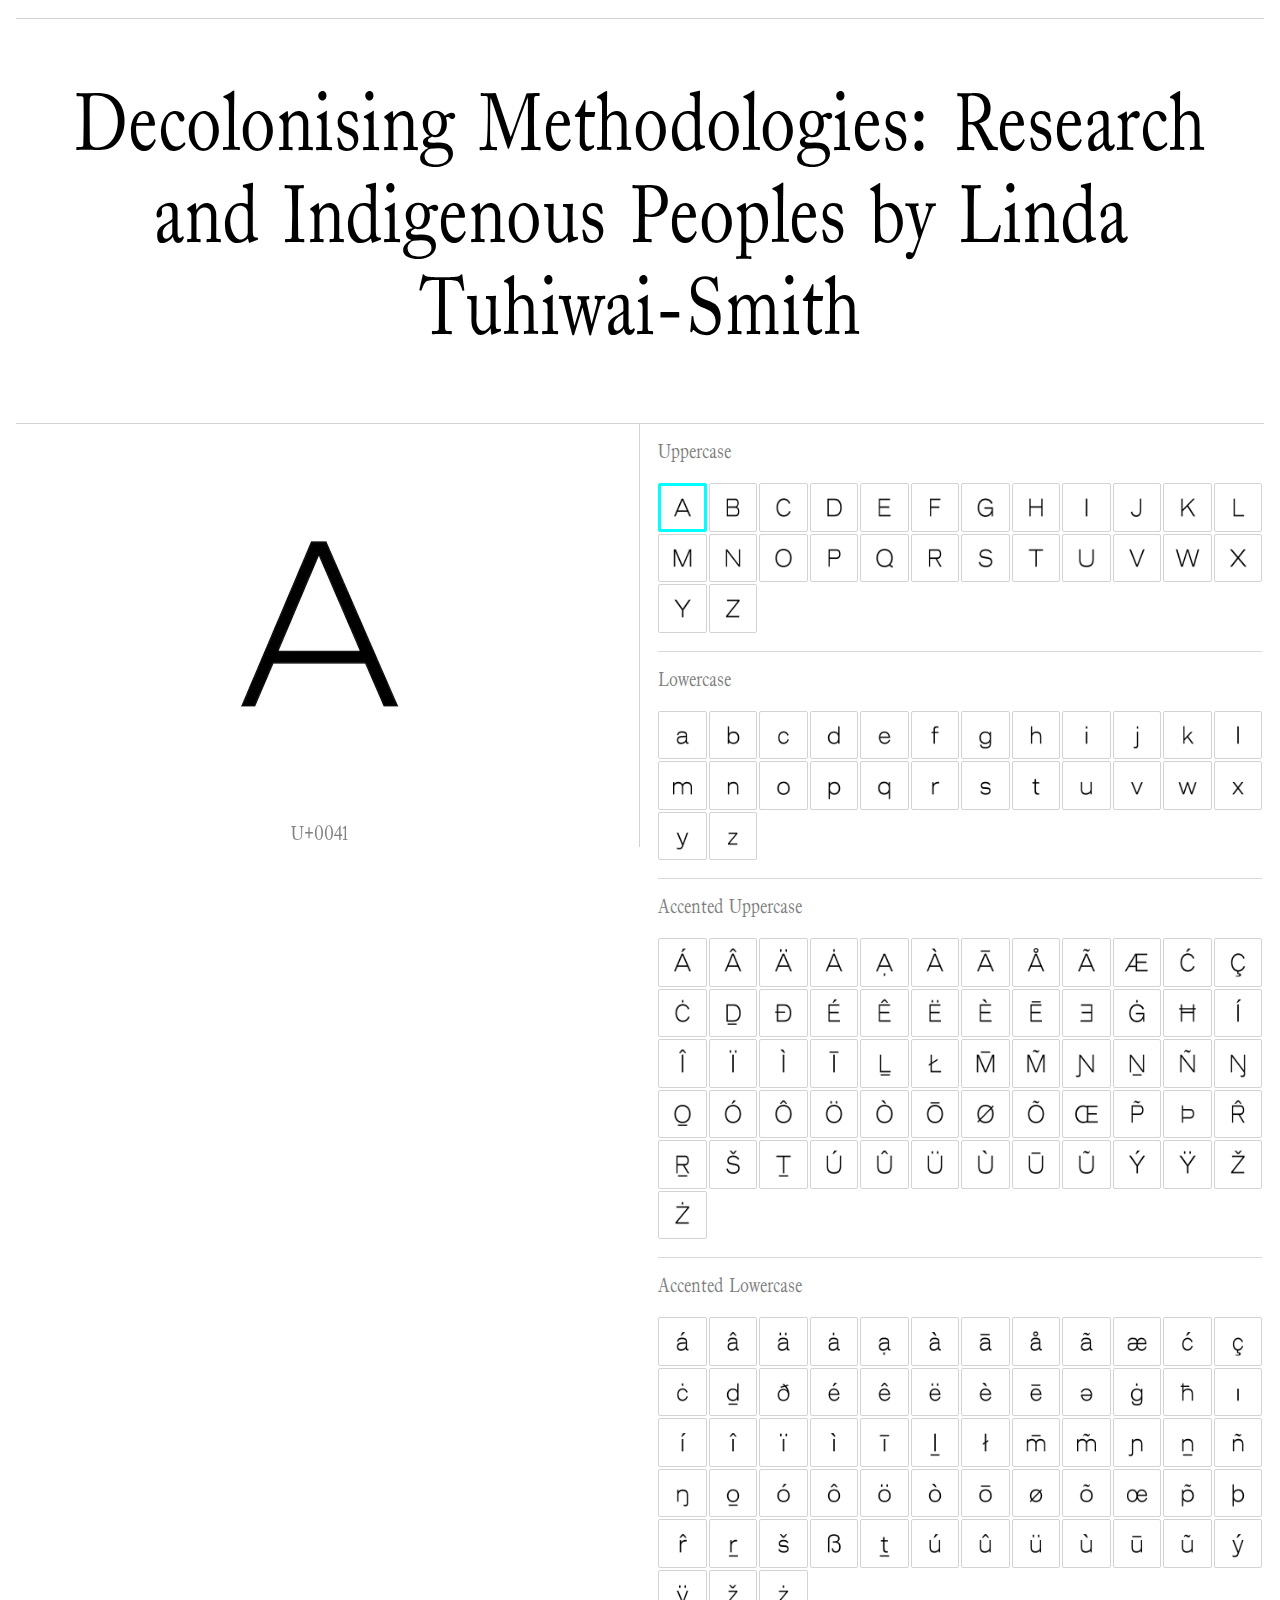
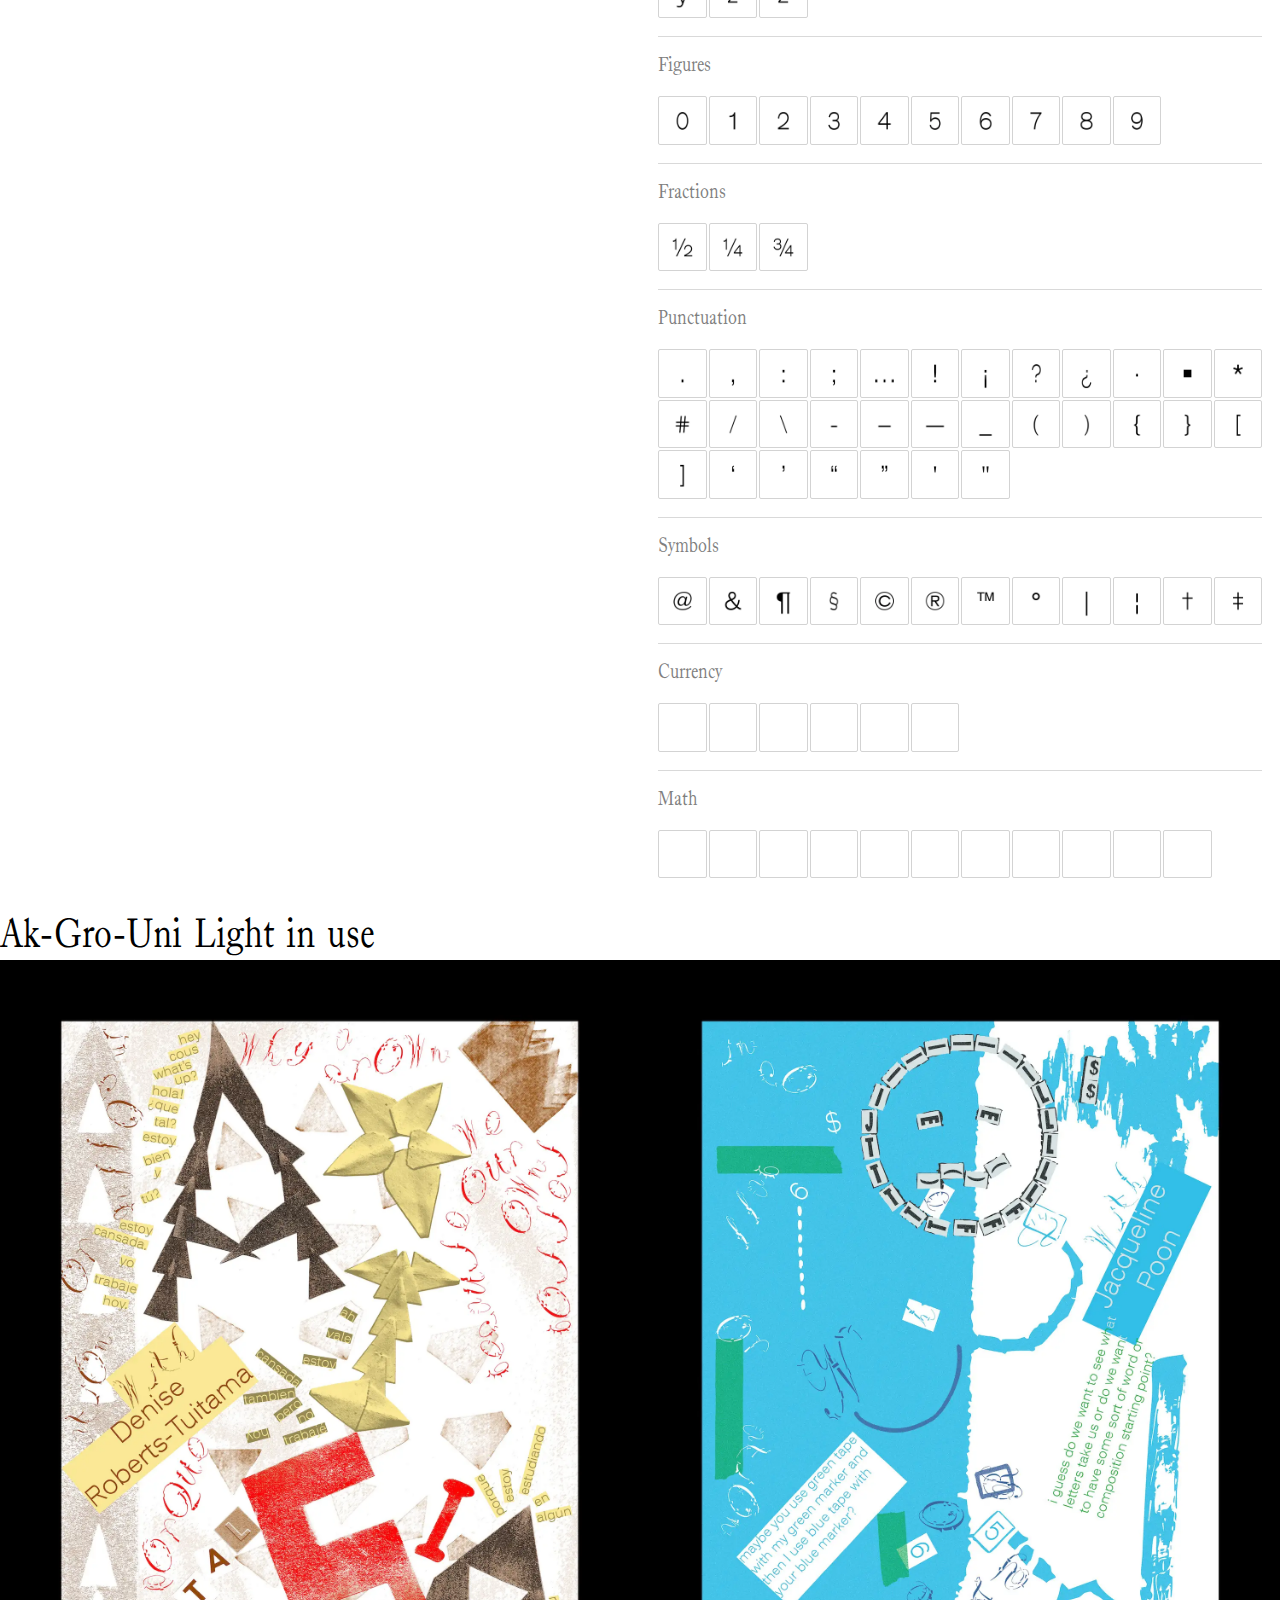
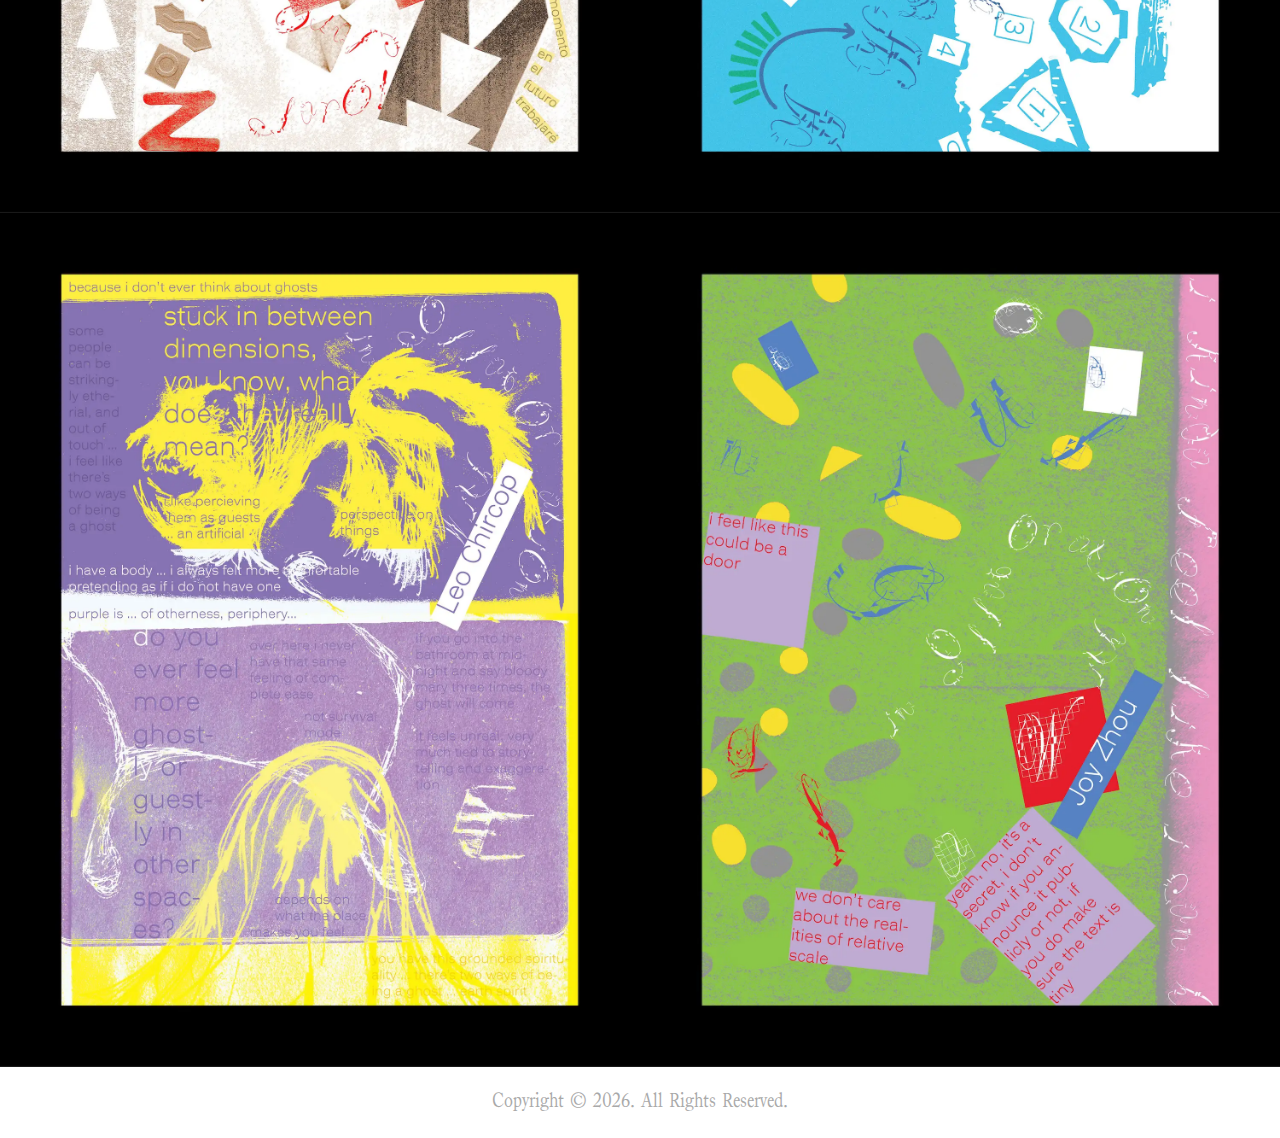
<file: foundry/ak-gro-uni-light.html>
<!doctype html>
<!-- Website by: Leitu Bonnici | leitubonnici.com -->

<html lang="en">
  <head>
    <meta charset="utf-8" />
    <meta name="viewport" content="width=device-width, initial-scale=1" />
    <link rel="stylesheet" href="../base.css" type="text/css" />
    <link rel="stylesheet" href="main.css" type="text/css" />
    <link rel="stylesheet" href="typefaces.css" type="text/css" />

    <title>Ak-Gro-Uni Light</title>
  </head>

  <body>
    <!-- HEADER -->
    <header class="text-spaced">
      <div class="container">
        <div>
          <h1><a href="#" class="text-spaced">Le Phem Era Foundry</a></h1>
        </div>
      </div>

      <h1>
        <a href="#" class="text-spaced">Purchase</a>
      </h1>
    </header>

    <!-- **PAGE CONTENT** -->
    <div class="wrap">
      <div class="banner-section">
        <h1 class="ak-gro-uni-light"><span class="no-wrap">Ak-Gro-Uni Light</span></h1>
      </div>

      <!-- Info Section -->
      <div class="info-section">
        <div class="info-heading">
          <h2>Information</h2>
        </div>

        <div class="info-right">
          <div class="info-para">
            <p>
              Ak-Gro-Uni Light is a typeface from a series that take back resources from colonial cultures. 
              This typeface in particular references Germany’s colonial histories which included the colonisation of Sāmoa.
              
            </p>
          </div>

          <div class="info-accordions">
            <div class="accordion">
              <div class="accordion-header" onclick="toggleAccordion(this)">
                <span>Continue reading</span>
                <div class="accordion-toggle">+</div>
              </div>
              <div class="accordion-body">
                <p>
                  Germany's worst crimes—its colonial histories—are not neatly contained within a specific Gregorian calendar time period, and so continue to remain largely ignored. 
                  German colonialism included Land dispossession, cultural destruction, forced labour, and genocides. Across generations and continents for over a century, descendants of these crimes absorb cumulative disadvantages.
                </p>
                <p class="text-indent">
                  Ak-Gro-Uni Light highlights these unaddressed histories and ongoing impacts. 
                  <span class="no-wrap">The typeface</span> takes from Akzidenz-Grotesk, a venerated German font, and distorts it to a silhouette of Univers, a Swiss designed font that embodies European delusions of ‘universality’ and is also based on Akzidenz-Grotesk. 
                  <span class="no-wrap">The first</span> version of this typeface was created within seven hours to reduce the labour usually required in obtaining reparations.
                </p>
                <p class="text-indent">
                  The resulting ‘lack of refinement’ in these compensatory typefaces is revealing of what is beneath the veneer or marketing of European cultures, particularly those built on extraction and erasure of the past.
                  </p>
              </div>
            </div>

            <div class="accordion">
              <div class="accordion-header" onclick="toggleAccordion(this)">
                <span>Credits</span>
                <div class="accordion-toggle">+</div>
              </div>
              <div class="accordion-body">
                <div class="credits">
                  <div class="credits-item">
                    <span class="credits-label">Release</span>
                    <span class="credits-value">2026</span>
                  </div>
                  <div class="credits-item">
                    <span class="credits-label">Design and Production</span>
                    <span class="credits-value">Leitu Bonnici</span>
                  </div>
                  <div class="credits-item">
                    <span class="credits-label">Version</span>
                    <span class="credits-value">1.000</span>
                  </div>
                </div>
              </div>
            </div>

            <div class="accordion">
              <div class="accordion-header" onclick="toggleAccordion(this)">
                <span>Supported languages</span>
                <div class="accordion-toggle">+</div>
              </div>
              <div class="accordion-body">
                <div class="credits">
                  <div class="credits-item">
                    <span class="credits-label">Oceanian</span>
                    <span class="credits-value">Text. This list will be continuously updated and any missing languages or glyphs will be added upon request.</span>
                  </div>
                  <div class="credits-item">
                    <span class="credits-label">First Peoples</span>
                    <span class="credits-value">Text. This list will be continuously updated and any missing languages or glyphs will be added upon request.</span>
                  </div>
                  <div class="credits-item">
                    <span class="credits-label">European</span>
                    <span class="credits-value">English, Maltese and more.</span>
                  </div>
                  <div class="credits-item">
                    <span class="credits-label">Other</span>
                    <span class="credits-value">Additional languages or glyphs can be added upon request.</span>
                  </div>
                </div>
              </div>
            </div>

            <div class="accordion">
              <div class="accordion-header" onclick="toggleAccordion(this)">
                <span>Trial fonts</span>
                <div class="accordion-toggle">+</div>
              </div>
              <div class="accordion-body">
                Send an email to leitubonnici(at)gmail(dot)com to request trial fonts.
              </div>
            </div>
          </div>
        </div>
      </div>
      <!-- End Info Section -->

      <!-- TYPE SPECIMENS -->
<div class="stages">
  <!-- TYPE CHECKER LARGE -->
  <!-- Toolbar -->
  <div class="stage-outer">
    <div class="toolbar">

      <div class="option">
        <label>Size <span class="typesize-output">160px</span></label>
        <input type="range" name="typesize" min="10" max="400" value="160" />
      </div>

      <div class="t-sep"></div>

      <div class="option">
        <label>Leading <span class="lineheight-output">1</span></label>
        <input
          type="range"
          name="lineheight"
          min="0.7"
          max="2.5"
          value="1"
          step="0.1"
        />
      </div>

      <div class="t-sep"></div>

      <div class="option">
        <label>Kerning<span class="kerning-output">1</span></label>
        <input
          type="range"
          name="kerning"
          min="-0.2"
          max="0.5"
          value="0.1"
          step="0.01"
        />
      </div>
    </div>

    <!-- Editable Text -->
    <div class="stage-inner">
      <div contenteditable="true" spellcheck="false" class="output lg ak-gro-uni-light">Editable Text</div>
    </div>
  </div>
  <!-- End TYPE CHECKER LARGE -->

  <!-- TYPE CHECKER SMALL -->
  <!-- Toolbar -->
  <div class="stage-outer">
    <div class="toolbar">

      <div class="option">
        <label>Size <span class="typesize-output">20px</span></label>
        <input type="range" name="typesize" min="10" max="60" value="20" />
      </div>

      <div class="t-sep"></div>

      <div class="option">
        <label>Leading <span class="lineheight-output">1.2</span></label>
        <input
          type="range"
          name="lineheight"
          min="0.7"
          max="2.5"
          value="1.2"
          step="0.1"
        />
      </div>

      <div class="t-sep"></div>

      <div class="option">
        <label>Kerning<span class="kerning-output">1</span></label>
        <input
          type="range"
          name="kerning"
          min="-0.2"
          max="0.5"
          value="0.1"
          step="0.01"
        />
      </div>
    </div>

    <!-- Editable Text -->
    <div class="stage-inner">
      <div contenteditable="true" spellcheck="false" class="output sm ak-gro-uni-light">
        The ways in which scientific research is implicated in the worst excesses of colonialism remains a powerful remembered history for many of the world’s colonised peoples. It is a history that still offends the deepest sense of our humanity. Just knowing that someone measured our ‘faculties’ by filling the skulls of our ancestors with millet seeds and compared the amount of millet seed to the capacity for mental thought offends our sense of who and what we are. It galls us that Western researchers and intellectuals can assume to know all that it is possible to know of us, on the basis of their brief encounters with some
of us. It appals us that the West can desire, extract and claim ownership of our ways of knowing, our imagery, the things we create and produce, and then simultaneously reject the people who created and developed those ideas and seek to deny them further opportunities to be creators of their own culture and own nations. It angers us when practices linked to the last century, and the centuries before that, are still employed to deny the validity of Indigenous peoples’ claim to existence, to land and territories, to the right of self-determination, to the survival of our languages and forms of cultural knowledge, to our natural resources and systems for living within our environments.
      </div>
    </div>
  </div>
  <!-- End TYPE CHECKER SMALL -->

  <!-- TYPE CHECKER MEDIUM -->
  <!-- Toolbar -->
  <div class="stage-outer">
    <div class="toolbar">

      <div class="option">
        <label>Size <span class="typesize-output">80px</span></label>
        <input type="range" name="typesize" min="10" max="160" value="80" />
      </div>

      <div class="t-sep"></div>

      <div class="option">
        <label>Leading <span class="lineheight-output">1.1</span></label>
        <input
          type="range"
          name="lineheight"
          min="0.7"
          max="2.5"
          value="1.1"
          step="0.1"
        />
      </div>

      <div class="t-sep"></div>

      <div class="option">
        <label>Kerning<span class="kerning-output">1</span></label>
        <input
          type="range"
          name="kerning"
          min="-0.2"
          max="0.5"
          value="0.1"
          step="0.01"
        />
      </div>
    </div>

    <!-- Editable Text -->
    <div class="stage-inner">
      <div contenteditable="true" spellcheck="false" class="output md ak-gro-uni-light">
        Decolonising Methodologies: Research and Indigenous Peoples by Linda
        Tuhiwai-Smith
      </div>
    </div>
  </div>
  <!-- End TYPE CHECKER MEDIUM -->
</div>
<!-- End TYPE SPECIMENS -->

      <!-- Preview Section -->
      <div id="picker-outer">
    <div id="preview-panel">
      <img id="char-preview-img" src="" alt="">
      <div id="char-label"></div>
    </div>
    <div id="grid-panel">
      <div id="char-sections"></div>
    </div>
  </div>
      <!-- End Preview Section -->


    <!-- In Use Section -->
<div class="in-use-section">

  <div class="in-use-heading">
    <h2>Ak-Gro-Uni Light <span class="no-wrap">in use</span></h2>
  </div>

  <div class="in-use-right">
    <div class="image-slot">
      <img
      src="in-use/LPEF_InUse_N-IC-1.webp"
      alt=""
    >
    </div>
    <div class="image-slot">
      <img
      src="in-use/LPEF_InUse_N-IC-2.webp"
      alt=""
    >
    </div>
  </div>

</div>

    <!-- End In Use Section -->
    <!-- **END PAGE CONTENT** -->

    <!-- BUY -->
    <div id="buy" class="modalSlideLeft">
      <div class="modalSlideLeft-content">
        <a href="#" class="close">&times;</a>
      </div>
    </div>

    <!-- TYPEFACES -->
    <div id="typefaces" class="modalSlideUp">
      <div class="modalSlideUp-content">
        <a href="#" class="close">&times;</a>
        <!-- Rep-Tee-Rom-Cas Condensed-->
        <div class="typeface-container tc-p" href="#">
          <div>
            <h2>Rep-Tee-Rom-Cas Condensed</h2>
          </div>
        </div>
        <!-- Ak-Gro-Uni Light -->
        <div class="typeface-container tc-p" href="#">
          <div>
            <h2 class="ak-gro-uni-light">Ak-Gro-Uni Light</h2>
          </div>
        </div>
        <!-- Unnamed Typeface -->
        <div class="typeface-container tc-p" href="#">
          <div>
            <h2>Unnamed Typeface</h2>
          </div>
          <div>
            <p class="text-sm">Unnamed Typeface Regular, Unnamed Typeface Grid</p>
          </div>
        </div>
        <!-- Tafatolu -->
        <div class="typeface-container tc-p" href="https://lephemera.com/foundry/tafatolu">
          <div>
            <h2 class="tafatolu-masani">TĀFATOLU</h2>
          </div>
          <div>
            <p class="text-sm">Tāfatolu Masani, Tāfatolu Tele</p>
          </div>
        </div>
        <!-- Coming Soon -->
        <div class="typeface-container tc-cs" href="#">
          <div>
            <h2>Coming soon...</h2>
          </div>
          <div>
            <p class="text-sm">Design Bitmap, Roundsquarestripe, Scrollstripe</p>
          </div>
        </div>
        
      </div>
    </div>
    <!-- End Typefaces -->

    <!-- COPYRIGHT -->
    <div class="copyright">
      <p>Copyright &copy; <span class="year"></span>. All Rights Reserved.</p>
    </div>

    <!-- FOOTER -->
    <footer class="text-spaced">
      <div class="footer-nav-left">
        <a href="#typefaces">Typefaces</a>
      </div>
      <div class="footer-nav-right">
        <a href="https://lephemera.com" target="”_blank”">Le Phem Era</a>
      </div>
    </footer>

    <script src="ak-gro-uni-light.js"></script>
  </body>
</html>
</file>
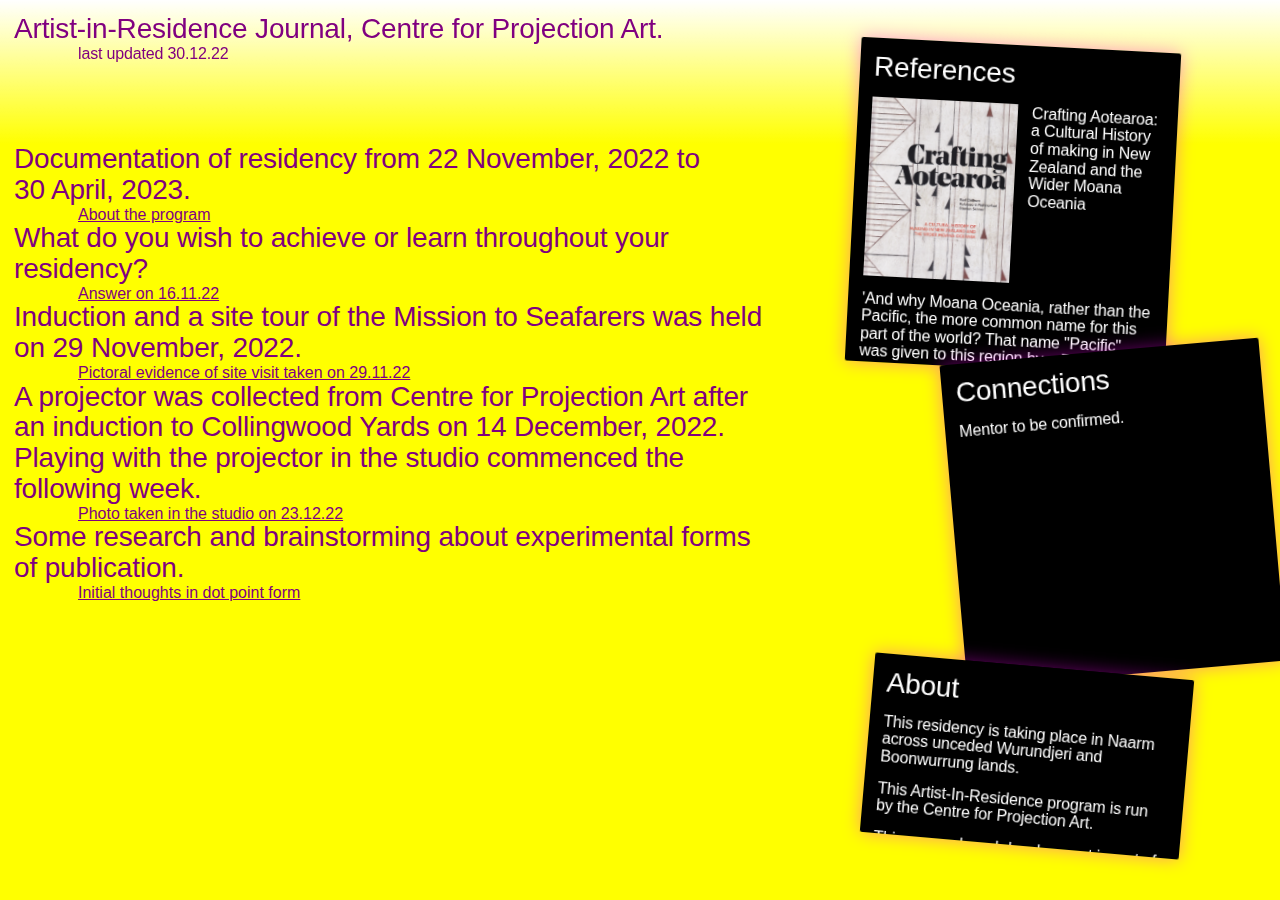
<file: research/cpa-residency-journal.html>
<!DOCTYPE html>
<html lang="en">
<head>
	<meta charset="utf-8">
	<meta name="viewport" content="width=device-width, initial-scale=1">
	<link rel="stylesheet" href="cpa-residency-journal.css" type="text/css">

	<title>Centre for Projection Art Artist-in-Residence Journal</title>
</head>

<body class="overflow-y">

	<div class="fadedown">
		<fadedown/>
	</div>

	<header>
		<div>
			<h1>Artist-in-Residence Journal, Centre for <span class="no-wrap">Projection Art.</span></h1>
			<h2 id="p1">last updated 30.12.22</h2>
		</div>
	</header>

<!-- JOURNAL -->
	<container class="journal">
			<p>
				Documentation of residency from <span class="no-wrap">22 November,</span>
				2022 to <span class="no-wrap">30 April,</span> 2023.
			</p>

			<button class="button" onclick="showSection('s-1')">
				<h2 id="p1">About the program</h2>
			</button>
			<div id="s-1" class="section">
				<p>
					Centre for Projection Art's Artist-In-Residence program pairs an artist who
					is emerging and experimenting with projection through their contemporary art
					practice, with an artist mentor for four months.  This provides
					opportunities for artists to develop their creative skills in the projection
					field, develop new artwork for public presentation, collaborate and expand
					their professional networks.
					<h2 id="p1"><a href="https://www.centreforprojectionart.com.au/residencies" target=”_blank”>centreforprojectionart.com.au/residencies</a></h2>
				</p>
				<p class="p-end">
					¶
				</p>
			</div>

			<p>
				What do you wish to achieve or learn throughout your residency?
			</p>

			<button class="button" onclick="showSection('s-2')">
				<h2 id="p1">Answer on 16.11.22</h2></label>
			</button>
			<div id="s-2" class="section">
				<p>
					I wish to become projection literate in order to expand my film and digital
					work beyond the boundaries of screens and into activations in
					three-dimensional space. Extending upon my experience and interest in
					technologies, I am looking to construct immersive and interactive
					experiences that promote juxtaposition and exchange between virtual worlds
					and physical environments. In particular I will focus on
					developing a forthcoming exhibition that is an unconventional hybrid of
					documentary, narrative and publication. I also hope to find ways to
					integrate projected imagery into the traditionally non-digital facets of my
					practice including wearables and objects.
				</p>
				<p class="p-end">
					¶
				</p>
			</div>

			<p>
				Induction and a site tour of the Mission to Seafarers was held on
				<span class="no-wrap">29 November,</span> 2022.
			</p>

			<button class="button" onclick="showSection('s-3')">
				<h2 id="p1">Pictoral evidence of site visit taken on 29.11.22</h2></label>
			</button>
			<div id="s-3" class="section">
				<img src="assets/LPE_CPA_Res_Photo_221129.webp" loading="lazy" alt="">
				<p class="p-end">
					¶
				</p>
			</div>

			<p>
				A projector was collected from Centre for Projection Art after an
				induction to Collingwood Yards on 14 December, 2022.
				Playing with the projector in the studio commenced the
				<span class="no-wrap">following week.</span>
			</p>

			<button class="button" onclick="showSection('s-4')">
				<h2 id="p1">Photo taken in the studio on 23.12.22</h2></label>
			</button>
			<div id="s-4" class="section">
				<img src="assets/LPE_CPA_Res_Photo_221223.webp" loading="lazy" alt="">
				<p class="p-end">
					¶
				</p>
			</div>

			<p>
				Some research and brainstorming about experimental forms of publication.
			</p>

			<button class="button" onclick="showSection('s-5')">
				<h2 id="p1">Initial thoughts in dot point form</h2></label>
			</button>
			<div id="s-5" class="section">
				<p>
					Goals:
					<ul>
						<li>
							Question the legitimacy of, and offer alternatives to, the printed word
						</li>
						<li>
							Critically dissect the structure and function of publications
						</li>
						<li>
							Consider applications that incorporate installation, moving image and sound.
						</li>
					</ul>
				</p>
				<p>
					Aspects to build on:
					<ul>
						<li>
							'material space for critical self-reflection and exchange'
						</li>
						<li>
							'imbue [the publication] with a certain character'
						</li>
						<li>
							'compel a [viewer]'
						</li>
						<li>
							'critical analysis of the content'
						</li>
						<li>
							prioritise 'the quality of the book's constituent parts'
						</li>
						<li>
							'convey a narrative'
						</li>
						<li>
							comfortable for extended viewing
						</li>
					</ul>
				</p>
				<p>
					Aspects to re-consider:
					<ul>
						<li>
							'succinctly communicate' content
						</li>
						<li>
							implied 'objectivity'
						</li>
						<li>
							'perfected' conventions
						</li>
						<li>
							standard physical, visual, typographic and <span class="no-wrap">synoptical form</span>
						</li>
						<li>
							one dimensional (and directional) 'structure and sequence'
						</li>
						<li>
							Solitary use
						</li>
						<li>
							Static, permanent, enduring
						</li>
						<li>
							Hierarchical layout
						</li>
						<li>
							Application of pigment (dark markings on a lighter surface)
						</li>
						<li>
							Western histories, contexts and frameworks
						</li>
					</ul>
				</p>
				<p>
					What a book generally consists of:
					<ul>
						<li>
							a container: front cover, back cover, spine, binding
						</li>
						<li>
							kinds of pages: title page, frontispiece, colophon, acknowledgements, foreword, contents, epigraph, introduction, chapters, appendix, notes, glossary, bibliography, index
						</li>
						<li>
							interior page content: headings, paragraphs, notes, captions, images, margins, columns, gutters, page numbers, index
						</li>
					</ul>
				</p>
				<p>
					What a book generally does not consist of:
					<ul>
						<li>
							paratexts
						</li>
						<li>
							moving image
						</li>
						<li>
							sound
						</li>
					</ul>
				</p>
				<p>
					Book alternatives:
					<ul>
						<li>
							songs
						</li>
						<li>
							oral literature
						</li>
						<li>
							objects and wearables
						</li>
						<li>
							inscriptions on objects and environments
						</li>
						<li>
							scrolls
						</li>
						<li>
							tablets
						</li>
						<li>
							electronic media
						</li>
						<li>
							people
						</li>
					</ul>
				</p>
				<p>
					Other formats to borrow from:
					<ul>
						<li>
							film: title sequences that convey information while enhancing mood and providing transitions, sound enhances visuals
						</li>
						<li>
							music: layers of simultaneous sounds, harmony between different elements, collectively created
						</li>
						<li>
							visual art: (subjective) frame serving as a boundary of a work, critical exploration, indirect communication
						</li>
						<li>
							architecture: consideration of space, surrounding presence, collective viewing, collective memory, formal and informal use
						</li>
						<li>
							nature: ecologies, cycles, evolving forms
						</li>
					</ul>
				</p>
				<p class="p-end">
					¶
				</p>
			</div>

	</container>

<!-- WINDOWS -->
	<container class="windows">

<!-- REFERENCES -->
		<div class="window references overflow-y">
				<h2>References</h2>

				<div class="reference-first">
					<img src="assets/LPE_CPA_Res_ca.webp" loading="lazy" alt="">
					<h3>Crafting Aotearoa: a Cultural History of making in New Zealand and the Wider Moana Oceania</h3>
				</div>
				<p>
					'And why Moana Oceania, rather than the Pacific, the more common name for
					this part of the world? That name "Pacific" was given to this region by
					a Portuguese navigator and explorer in 1521. Ferdinand Magellan's "Mar
					Pacifico" —the peaceful sea— emphasises a narrow perception of the
					peoples and places of Moana Oceania as peaceful, tranquil and passive,
					which is not how Indigenous peoples from this region see themselves.
					Pacific has become Pasifika, Pasefika or Pasifiki, but these
					transliterations are derived from the same root. Moana means ocean in
					the Māori language and in other island nations such as the Cook Islands,
					Hawai'i, Sāmoa and Tonga. While it can never be truly inclusive because
					of the diversity of languages and cultures of Moana Oceania peoples, it
					has meaning and relevance to this place.
				</p>
				<p>
					Oceania is another foreign name that was first used in the early
					nineteenth century. Today it is a popular alternative for Pacific
					because it suggests a sea of islands connected to each other, rather
					than isolated islands in a far sea.<sup>1</sup> It is a name that is more
					meaningful to island nations that do not have the word moana in their
					languages.<sup>2</sup> Together, Moana Oceania empowers and privileges Indigenous
					perspectives. It embodies a worldview that is strongly connected to
					Aotearoa but has its roots in the wider region.'
				</p>
				<p>
					1. Se 'Epili Hau'ofa, 'We Are the Oceania: Selected works', University of
					Hawai'i Press, Honolulu, 2008, for an indepth understanding of the term
					Oceania. See also a great discussion paper on imposed terms of
					convenience called
					<a href="http://unprojects.org.au/magazine/issues/issue-9-2/terms-of-convenience/">'Terms of Convenience' </a>
					written by Ioana Gordon-Smith.
				</p>
				<p>
					2. 'This was higlighted by Julia Mage'au Gray at a talanoa of Moana Oceania
					artists, acedemics and professionals around the term "moana".'
				</p>

				<div class="reference">
					<img src="assets/LPE_CPA_Res_drisam.webp" loading="lazy" alt="">
					<h3>Decolonizing Research: Indigenous Storywork as Methodology</h3>
				</div>
				<p>
					'Archibald coined the term, “Indigenous stonework” so that storytellers, story listeners/learners, researchers, and educators can pay better attention to and engage with Indigenous stories for meaningful education and research. The outcomes of Archibald’s story research included the development of an Indigenous theoretical, methodological, and pedagogical framework comprising seven principles: respect, responsibility, reverence, reciprocity, holism, interrelatedness, and synergy.'
				</p>

				<div class="reference">
					<img src="assets/LPE_CPA_Res_majoma.webp" loading="lazy" alt="">
					<h3>Marinade: Aotearoa Journal of Moana Art 01</h3>
				</div>
				<p>
					'A new arts journal co-edited by Ioana Gordon-Smith and Lana Lopesi. Marinade marks the overdue need for more writing on Pacific art, becoming the first Aotearoa journal focused explicitly on Moana arts from Aotearoa. It aims to capture the wealth of not only Pacific art, but the discussions that have followed and driven Pacific arts in Aotearoa over the past few decades. With texts written by leading scholars, artists and extraordinary new talent, Marinade offers a critical resource for all enthusiasts of Moana art.'
				</p>
				<p>
					'Because "I wuz hia": A Message for Lulu, the Emerging Arkheion' by Teresia Teaiwa.
				</p>
				<p>
					'Can we trust Google to do all our remembering for us? Can we trust Archives New Zealand to do it? National Library of New Zealand? Auckland Museum? Te Papa? Lulu thinks not.
				</p>
				<p>
					If Jacques Derrida were still alive, he might declar that Lulu is experiencing "archive fever". Antoinette Burton summarises the condition this way: "contemporary archive fever is bound up with convictions about the power of science to get at the truth. Indeed, the most popular archive stories of the new millennium are shaped by a belief in the capacity of material evidence to create and sustain tests of verificability."
				</p>
				<p>
					It's pretty rich for cultures that have built rapacious empires on their ability to exclude or marginalise whole categories of people from official memory to now suggest that the desire for verificability is problematic.'
				</p>

				<div class="reference">
					<img src="assets/LPE_CPA_Res_tfotbb.webp" loading="lazy" alt="">
					<h3>The Form of the Book Book</h3>
				</div>
				<p>
					Foreword by Sara De Bondt & Fraser Muggeridge.
				</p>
				<p>
					'Yet what the texts collected here have in common is an interest in the book as a material space for critical self-reflection and exchange.'
				</p>
				<p>
					'The Matta-Clark Complex: Materials, Interpretation and the Designer' by James Goggin.
				</p>
				<p>
					'Books are three-dimensional objects of which the designer must consider the aesthetic, functional and structural aspects.
					Effective use of materials can succinctly communicate a book's content, imbue it with a certain character and simply compel a reader to pick it up.
				</p>
				<p>
					A key role of the designer is not only to take interest in a book's content, but also to research and understand it.
					Critical analysis of the content and application of this knowledge usually result in a well-designed book, both aesthetically and conceptually.
				</p>
				<p>
					With particular artists, one risks reducing to parody the very content of the book, or even blurring the lines between 'the work' and 'the document'. The book should subjectively communicate the work in a sympathetic way but not attempt to be the work, or risk being mistaken as such.
				</p>
				<p>
						This last observation highlights a key dilemma: where does the designer draw the line between engagement with content and pure decoration?
						Although consideration of a project's content and context remains crucial, the question reminds us to consider the book itself as a functional object.
						The quality of the book's constituent parts can be prioritised, a particularly basic requirement that is surprisingly often overlooked by contemporary designers.
				</p>
				<p>
					An awareness of over-interpretation needn't imply a kind of unattainable (and undesirable) objectivity, but rather a thoughtful subjective approach, which does not involve second-guessing the artist.
					When the content and materials are interpreted and combined in a balanced way, the result can be greater than the sum of its parts.'
				</p>
				<p>
					'Ways of Seeing Books' by Richard Hollis.
				</p>
				<p>
					'Rethink the book functions in their physical, optical and psychological aspects.
				</p>
				<p>
					Despite considerable effort during the past thirty years to evolve a style of book design in the spirit of contemporary aesthetics and technology, the prevailing criterion of judgement is still the hand-printed-and-bound books of pre-Industrial Revolution eras... books which reflect the culture of their periods.
				</p>
				<p>
					It seems incongruous that today (...) we should yet strive to design books with conventions perfected centuries ago. (...) we must turn our eyes ahead, not backward, in designing the books of today.
				</p>
				<p>
					In short, the form of the book has not changed significantly over the centuries ...
					Once a craft, book making has become an industrial process ...
					And the standardisation and success of this form of printed text, its ability to convey a narrative and give it a structure and sequence, has been frustrating to designers. They are left with little scope for invention.
				</p>
				<p>
					But the various historical avant-gardes – Futurists, Dadaists, Russian Contructivits, the Bauhaus masters – did not challenge the physical form of the book.
					They wanted to extend the ways in which the page could "speak" to the reader. They were asking for graphics to be updated, with slogans such as Moholy-Nagy's: "Typography is the communication of ideas through printed design."
				</p>
				<p>
					The majority of our books today have come no further in their typographical, visual, synoptical form...
				</p>
				<p>
					Moholy-Nagy did his best to break with traditional layout of film scripts in his "Painting Photography Film (Albert Langen Verlag, 1925)", a book full of wild contrasts between words and images.
					The later "Vision in Motion" uses a more sober style, but deploys the main text, images and extended captions in the same way as illustrated magazines, allowing the reader to "operate" in two ways.
					First, to skim through, looking at the pictures and captions and, second, after this familisation with the book's general ideas, to settle into the text.'
				</p>
		</div>

<!-- CONNECTIONS -->
		<div class="window connections overflow-y">
				<h2>Connections</h2>

				<p>
					Mentor to be confirmed.
				</p>
		</div>

<!-- CREDITS -->
		<div class="window credits overflow-y">
				<h2>About</h2>

				<p>
					This residency is taking place in Naarm across unceded Wurundjeri and Boonwurrung lands.
				</p>
				<p>
					This Artist-In-Residence program is run by the
					<a href="https://www.centreforprojectionart.com.au" target=”_blank”>Centre for Projection Art</a>.
				</p>
				<p>
					This research and development is part of <a href="https://lephemera.com">Le Phem Era</a>, an interdisciplinary research, archival and publishing practice.
				</p>
				<p>
					Webpage design and development by
					<a href="https://leitubonnici.com">Leitu Bonnici</a>.
				</p>
		</div>

	</container>

	<script src="cpa-residency-journal.js"></script>

</body>
</html>

<!--
https://stackoverflow.com/questions/31799603/show-hide-multiple-divs-javascript
https://stackoverflow.com/questions/22666063/how-to-fade-the-edge-of-a-div-with-just-css
-->
</file>
<file: base.css>
html,
body,
div,
span,
applet,
object,
iframe,
h1,
h2,
h3,
h4,
h5,
h6,
p,
blockquote,
pre,
a,
abbr,
acronym,
address,
big,
cite,
code,
del,
dfn,
em,
img,
ins,
kbd,
q,
s,
samp,
small,
strike,
strong,
sub,
sup,
tt,
var,
b,
u,
i,
center,
dl,
dt,
dd,
ol,
ul,
li,
fieldset,
form,
label,
legend,
table,
caption,
tbody,
tfoot,
thead,
tr,
th,
td,
article,
aside,
canvas,
details,
embed,
figure,
figcaption,
footer,
header,
hgroup,
menu,
nav,
output,
ruby,
section,
summary,
time,
mark,
audio,
video {
  margin: 0;
  padding: 0;
  border: 0;
  font-size: 100%;
  font: inherit;
  vertical-align: baseline;
}

article,
aside,
details,
figcaption,
figure,
footer,
header,
hgroup,
menu,
nav,
section {
  display: block;
}
body {
  line-height: 1;
}
ol,
ul {
  list-style: none;
}
blockquote,
q {
  quotes: none;
}
blockquote:before,
blockquote:after,
q:before,
q:after {
  content: "";
  content: none;
}
table {
  border-collapse: collapse;
  border-spacing: 0;
}

img,
iframe {
  vertical-align: bottom;
  max-width: 100%;
}

input,
textarea,
select {
  font: inherit;
}

* {
  -webkit-box-sizing: border-box;
  -moz-box-sizing: border-box;
  box-sizing: border-box;
  -webkit-font-smoothing: antialiased;
  -moz-osx-font-smoothing: grayscale;
  text-rendering: optimizeLegibility;
}
</file>
<file: foundry/_foundry.css>
@font-face {
  font-family: Rep-Tee-Rom-Cas_Condensed;
  src: url(Rep-Tee-Rom-Cas_Condensed.woff);
}

@font-face {
  font-family: Tafatolu Masani;
  src: url(TafatoluTrial-Masani.woff);
}

@font-face {
  font-family: Tafatolu Tele;
  src: url(TafatoluTrial-Tele.woff);
}

.tafatolu-masani {
  font-family:
    Tafatolu Masani,
    sans-serif;
}

.tafatolu-tele {
  font-family:
    Tafatolu Tele,
    sans-serif;
}

body {
  font-family: Rep-Tee-Rom-Cas_Condensed, serif;
  font-weight: 300;
  font-size: 40px;
  letter-spacing: 1.4;
  line-height: 1.15;
  color: #fff;
  background-color: darkgrey;
}

a {
  color: #fff;
  text-decoration: none;
  transition: 0.1s;
}

a:hover {
  color: yellow;
}

header,
footer {
  position: fixed;
  width: 100%;
  display: flex;
  justify-content: space-between;
}

header {
  top: 0;
  left: 0;
  padding: 18px 18px 0 18px;
}

footer {
  bottom: 18px;
  padding: 0 18px 0 18px;
}

footer footer-nav-left {
  float: left;
}

footer footer-nav-right {
  float: right;
}

::selection {
  background: magenta;
  color: #fff;
}

.no-wrap {
  white-space: nowrap;
}

.text-sm {
  font-size: 20px;
}

.text-indent {
  text-indent: 36px;
}

.text-link {
  text-decoration: underline;
  text-decoration-line: underline;
  text-decoration-thickness: 1px;
  text-underline-offset: 4px; /* Note: text-underline-offset is not part of the shorthand */
}

.text-spaced {
  letter-spacing: 0.1em;
}

.container {
  display: flex;
  flex-wrap: wrap;
  gap: 18px;
}

.container > * {
  flex: 1 1 100vw;
}

.container div {
  flex: 1;
  font-size: 40px;
  letter-spacing: 0.025em;
  text-align: center;
  height: 44px;
  transition: height 1.5s ease;
  overflow: hidden;
}

.container div a {
  vertical-align: center;
}

.container div:hover {
  height: calc(50vh - 18px);
}

/* MODALS */

/* POPUPS */
.modalPopup {
  position: fixed;
  top: 0;
  right: 0;
  bottom: 0;
  left: 0;
  background: rgba(0, 0, 0, 0.5);
  z-index: 99999;
  overflow-y: scroll;
  opacity: 0;
  -webkit-transition: opacity 200ms ease-in;
  -moz-transition: opacity 200ms ease-in;
  transition: opacity 200ms ease-in;
  pointer-events: none;
}

.modalPopup:target {
  opacity: 1;
  pointer-events: auto;
}

.modalPopup > div {
  width: 80%;
  position: relative;
  margin: 10% auto;
  padding: 18px 18px 18px 18px;
  background: #fff;

  color: darkgrey;
}

.modalPopup a {
  color: darkgrey;
}
.modalPopup p {
  margin: 0 0 18px 0;
}

.modalPopup a:hover {
  color: cyan;
}

/* SLIDES */
.modalSlideLeft,
.modalSlideUp {
  position: fixed;
  top: 0;
  left: 0;
  height: 100%;
  width: 100%;
  background: rgba(0, 0, 0, 0.5);
  opacity: 0; /* Initially hidden */
  pointer-events: none; /* Prevents interaction when hidden */
  transition: opacity 1s ease;
  display: flex;
  justify-content: center;
  z-index: 99999;
}

.modalSlideLeft-content,
.modalSlideUp-content {
  background-color: #fff;
  padding: 18px;
  height: 100vh;
  overflow-y: scroll;
  bottom: 0;
  /* Initial position for slide-in from the top */
  transition: transform 1s ease;
  position: relative;

  color: #000;
}

.modalSlideLeft-content {
  width: 50vw;
}

.modalSlideUp-content {
  width: 100vw;
}

.modalSlideLeft-content {
  transform: translateX(+50vw);
}

.modalSlideUp-content {
  transform: translateY(+100vh);
}

.modalSlideLeft:target,
.modalSlideUp:target {
  opacity: 1; /* Makes modal visible */
  pointer-events: all; /* Allows interaction */
}

.modalSlideLeft:target .modalSlideLeft-content {
  transform: translateX(25vw); /* Slides into view */
}

.modalSlideUp:target .modalSlideUp-content {
  transform: translateY(0); /* Slides into view */
}

.close {
  color: darkgrey;
  float: right;
  font-size: 40px;
  font-weight: bold;
}

.close:hover {
  color: cyan;
  text-decoration: none;
  cursor: pointer;
}

/* TYPEFACES */
.typeface-container {
  width: calc(100% - 36px);
  border: 1px solid darkgrey;
  border-radius: 2px;
  padding: 18px;
  margin: 0 0 18px 0;

  display: flex;
  flex-wrap: wrap;
  gap: 0.25vw 0.5vw;
}

.typeface-container:last-child {
  margin: 0;
}

.typeface-container > * {
  flex: 1 1 100vw;
}

.typeface-container div {
  flex: 1;
  text-align: left;
}

.typeface-container:hover {
  cursor: pointer;
  transition: background-color 0.3s ease-in;
}

.tc-p:hover {
  background-color: yellow;
}

.tc-cs:hover {
  background-color: cyan;
}

/* BUY */

:root {
  --color-surface: yellow; /* Estimated price background */
  --color-border: lightgrey;
  --color-text-secondary: darkgrey;
  --color-border-strong: #000;
  --color-pill-active-bg: cyan;
  --radius: 2px;
}

.estimator {
  max-width: 100vw;
}

/* Sections */

.section {
  margin-bottom: 18px;
  padding-bottom: 18px;
  border-bottom: 0.5px solid var(--color-border);
}

.section:first-of-type {
  margin-top: 18px;
}

.section:last-of-type {
  border-bottom: none;
}

.section-label {
  font-size: 20px;
  color: var(--color-text-secondary);
  margin-bottom: 9px;
}

/* Pills */

.pill-group {
  display: flex;
  flex-wrap: wrap;
  gap: 9px;
}

.pill {
  font-size: 20px;
  border: 0.5px solid var(--color-border-strong);
  border-radius: var(--radius);
  padding: 9px 18px;
  cursor: pointer;
  transition:
    background 0.1s ease,
    color 0.1s ease,
    border-color 0.1s ease;
  user-select: none;
}

.pill:hover {
  background: var(--color-surface);
}

.pill.active {
  background: var(--color-pill-active-bg);
  border-color: var(--color-pill-active-bg);
}

/* Application notes */

.app-notes {
  margin-top: 18px;
  display: flex;
  flex-direction: column;
  gap: 9px;
}

.app-note {
  font-size: 20px;
  padding: 9px 13px;
  background: var(--color-surface);
  border-radius: var(--radius);
  display: none;
}

.app-note.visible {
  display: block;
}

/* Font blocks */

.font-block {
  border: 0.5px solid var(--color-border-strong);
  border-radius: var(--radius);
  overflow: hidden;
  margin-bottom: 9px;
}

.font-header {
  display: flex;
  align-items: center;
  justify-content: space-between;
  padding: 18px;
  cursor: pointer;
  background: var(--color-bg);
  transition: background 0.1s ease;
  user-select: none;
}

.font-header:hover {
  background: var(--color-surface);
}

.font-name {
  font-size: 20px;
}

.font-toggle {
  font-size: 20px;
  color: var(--color-text-secondary);
  text-align: center;
}

.divider {
  border: none;
  border-top: 0.5px solid var(--color-border);
  display: none;
  margin: 0;
  padding: 0;
}

.divider.visible {
  display: block;
}

.font-styles {
  display: none;
  padding: 0;
  flex-direction: column;
}

.font-styles.open {
  display: flex;
}

.style-pill {
  font-size: 20px;
  padding: 18px;
  cursor: pointer;
  transition:
    background 0.1s ease,
    color 0.1s ease,
    border-color 0.1s ease;
  user-select: none;
  width: 100%;
  text-align: left;
}

.style-pill:hover,
.bundle-pill:hover {
  background: var(--color-surface);
}

.style-pill.active {
  background: var(--color-pill-active-bg);
  border-color: var(--color-pill-active-bg);
}

.bundle-pill {
  font-size: 20px;
  padding: 18px;
  cursor: pointer;
  user-select: none;
  transition:
    background 0.1s ease,
    color 0.1s ease,
    border-color 0.1s ease;
  width: 100%;
  text-align: left;
}

.bundle-pill.active {
  background: var(--color-pill-active-bg);
  border-color: var(--color-pill-active-bg);
}

/* Result card */

.result-card {
  background: var(--color-surface);
  border-radius: var(--radius);
  padding: 18px;
}

.result-label {
  font-size: 20px;
  margin-bottom: 9px;
}

.result-price {
  font-size: 40px;
}

.result-note {
  font-size: 20px;
  margin-top: 9px;
}

/* Breakdown */

.breakdown {
  margin-top: 18px;
  border-top: 0.5px solid var(--color-border-strong);
  padding-top: 18px;
  display: none;
}

.breakdown.visible {
  display: block;
}

.breakdown-section {
  font-size: 20px;
  color: var(--color-text-secondary);
  margin: 18px 0 0 0;
}

.breakdown-section:first-child {
  margin-top: 0;
}

.breakdown-row {
  display: flex;
  justify-content: space-between;
  align-items: baseline;
  font-size: 20px;
  padding: 9px 0;
}

.breakdown-row.name-only span:last-child {
  color: var(--color-text-secondary);
}

.breakdown-total {
  margin-top: 18px;
  border-top: 0.5px solid var(--color-border-strong);
  padding-top: 18px;
}

/* Responsive */

@media (max-height: 700px) {
  .container div:hover {
    height: calc(100vh - 32px);
  }
}

@media (max-width: 480px) {
  .estimator {
    max-width: 100%;
  }
}
</file>
<file: css/main.css>
/* Base Styles */
* {
  box-sizing: border-box;
  margin: 0;
  padding: 0;
}

body {
  font-family: "Helvetica Neue", Helvetica, Arial, sans-serif;
  font-size: 18px;
  line-height: 1.3;
}

header {
	margin: 20px 0px 20px 20px;
}

a {
	color: black;
	text-decoration: none;
}

a:hover {
	color: blue;
}

span {
	white-space: nowrap;
}

::selection {
  background: yellow;
}


/* Home */
img {
	max-width: 100%;
}

.block {
  /* background-color: #999999; */
  padding: 10px;
  margin: 1px;
}


/* Information */
#information-content {
	margin: 0px 20px 0px 20px;
}

#information-image {
  padding: 10px;
  margin: 10px;
}


/* Cursors */
*:hover {
  cursor: default;
}

.question:hover {
  cursor: help;
}

.mail:hover {
  cursor: alias;
}

.back:hover {
  cursor: w-resize;
}

.out:hover {
  cursor: e-resize;
}


/***** LARGER THAN EXTRA SMALL DEVICES *****/
@media (min-width: 768px) {
  .col-sm-1, .col-sm-2, .col-sm-3, .col-sm-4, .col-sm-5, .col-sm-6,.col-sm-7, .col-sm-8, .col-sm-9, .col-sm-10, .col-sm-11, .col-sm-12 {
    float: left;
  }
  .col-sm-1 {
    width: 8.33%
  }
  .col-sm-2 {
    width: 16.66%
  }
  .col-sm-3 {
    width: 25%
  }
  .col-sm-4 {
    width: 33.33%
  }
  .col-sm-5 {
    width: 41.66%
  }
  .col-sm-6 {
    width: 50%
  }
  .col-sm-7 {
    width: 58.33%
  }
  .col-sm-8 {
    width: 66.66%
  }
  .col-sm-9 {
    width: 75%
  }
  .col-sm-10 {
    width: 83.33%
  }
  .col-sm-11 {
    width: 91.66%
  }
  .col-sm-12 {
    width: 100%
  }
}

/***** EXTRA SMALL DEVICES *****/
@media (max-width: 767px) {
  .col-xs-1, .col-xs-2, .col-xs-3, .col-xs-4, .col-xs-5, .col-xs-6, .col-xs-7, .col-xs-8, .col-xs-9, .col-xs-10, .col-xs-11, .col-xs-12 {
    float: left;
  }
  .col-xs-1 {
    width: 8.33%
  }
  .col-xs-2 {
    width: 16.66%
  }
  .col-xs-3 {
    width: 25%
  }
  .col-xs-4 {
    width: 33.33%
  }
  .col-xs-5 {
    width: 41.66%
  }
  .col-xs-6 {
    width: 50%
  }
  .col-xs-7 {
    width: 58.33%
  }
  .col-xs-8 {
    width: 66.66%
  }
  .col-xs-9 {
    width: 75%
  }
  .col-xs-10 {
    width: 83.33%
  }
  .col-xs-11 {
    width: 91.66%
  }
  .col-xs-12 {
    width: 100%
  }
}
</file>
<file: afaafakasi/lomiga-lua-test-1.css>
body {
	font-family: sans-serif;
	font-size: 16px;
	line-height: 1.5;

	background-color: blue;
	color: white;
}

canvas {
  position: fixed;
  top: 50%;
  left: 50%;
  transform: translate(-50%, -50%);
}
</file>
<file: afaafakasi/base.css>
html, body, div, span, applet, object, iframe,
h1, h2, h3, h4, h5, h6, p, blockquote, pre,
a, abbr, acronym, address, big, cite, code,
del, dfn, em, img, ins, kbd, q, s, samp,
small, strike, strong, sub, sup, tt, var,
b, u, i, center,
dl, dt, dd, ol, ul, li,
fieldset, form, label, legend,
table, caption, tbody, tfoot, thead, tr, th, td,
article, aside, canvas, details, embed,
figure, figcaption, footer, header, hgroup,
menu, nav, output, ruby, section, summary,
time, mark, audio, video {
  margin: 0;
  padding: 0;
  border: 0;
  font-size: 100%;
  font: inherit;
  vertical-align: baseline;
}

article, aside, details, figcaption, figure,
footer, header, hgroup, menu, nav, section {
  display: block;
}
body {
  line-height: 1;
}
ol, ul {
  list-style: none;
}
blockquote, q {
  quotes: none;
}
blockquote:before, blockquote:after,
q:before, q:after {
  content: '';
  content: none;
}
table {
  border-collapse: collapse;
  border-spacing: 0;
}

img, iframe {
  vertical-align: bottom;
  max-width: 100%;
}

input, textarea, select {
  font: inherit;
}

* {
  -webkit-box-sizing: border-box;
  -moz-box-sizing: border-box;
  box-sizing: border-box;
  -webkit-font-smoothing: antialiased;
  -moz-osx-font-smoothing: grayscale;
  text-rendering: optimizeLegibility;
}
</file>
<file: afaafakasi/lomiga-lua-test-3.css>
body {
  overflow: hidden;
  background-color: darkblue;
}

div {
  display: inline-block;
  font-size: 2vw;
  transition: 1s linear;
}

div:focus {
    font-size: 6vw;
}
</file>
<file: afaafakasi/afaafakasi-1-srf.css>
/*** BASE ***/

html, body, div, span, applet, object, iframe,
h1, h2, h3, h4, h5, h6, p, blockquote, pre,
a, abbr, acronym, address, big, cite, code,
del, dfn, em, img, ins, kbd, q, s, samp,
small, strike, strong, sub, sup, tt, var,
b, u, i, center,
dl, dt, dd, ol, ul, li,
fieldset, form, label, legend,
table, caption, tbody, tfoot, thead, tr, th, td,
article, aside, canvas, details, embed,
figure, figcaption, footer, header, hgroup,
menu, nav, output, ruby, section, summary,
time, mark, audio, video {
  margin: 0;
  padding: 0;
  border: 0;
  font-size: 100%;
  font: inherit;
  vertical-align: baseline;
}

article, aside, details, figcaption, figure,
footer, header, hgroup, menu, nav, section {
  display: block;
}
body {
  line-height: 1;
}
blockquote, q {
  quotes: none;
}
blockquote:before, blockquote:after,
q:before, q:after {
  content: '';
  content: none;
}
table {
  border-collapse: collapse;
  border-spacing: 0;
}

img, iframe {
  vertical-align: bottom;
  max-width: 100%;
}

input, textarea, select {
  font: inherit;
}

* {
  -webkit-box-sizing: border-box;
  -moz-box-sizing: border-box;
  box-sizing: border-box;
  -webkit-font-smoothing: antialiased;
  -moz-osx-font-smoothing: grayscale;
  text-rendering: optimizeLegibility;
}



/*** STYLES ***/
html {
  scroll-behavior: smooth;
}

body {
  font-family: sans-serif;
  font-size: 24px;
  line-height: 1.4;
  padding: 18px;
}

h1 {
  font-size: 48px;
  font-weight: bold;
  line-height: 1.2;
  margin: 0 0 18px 0;
}

h2 {
  font-size: 32px;
  font-weight: bold;
  margin: 0 0 18px 0;
}

p {
  margin: 0 0 18px 0;
}

p.emoji {
  margin: 0;
}

ul {
  margin: 0 0 0 16px;
}

section {
  padding: 18px;
}

div.group {
  margin: 0 0 36px 0;
}

div.last,
div.group h1,
div.group h2,
div.group p {
  margin: 0;
}
</file>
<file: foundry/main.css>
@font-face {
  font-family: Rep-Tee-Rom-Cas_Condensed;
  src: url(Rep-Tee-Rom-Cas_Condensed.woff);
}

@font-face {
  font-family: Tafatolu Masani;
  src: url(TafatoluTrial-Masani.woff);
}

@font-face {
  font-family: Tafatolu Tele;
  src: url(TafatoluTrial-Tele.woff);
}

.tafatolu-masani {
  font-family:
    Tafatolu Masani,
    sans-serif;
}

.tafatolu-tele {
  font-family:
    Tafatolu Tele,
    sans-serif;
}

/* PAGE */
.wrap {
  display: flex;
  flex-direction: column;
  margin: 0 auto;
}

body {
  font-family: Rep-Tee-Rom-Cas_Condensed, serif;
  font-weight: 300;
  font-size: 40px;
  letter-spacing: 1.4;
  line-height: 1.15;
  color: #000;
  background-color: #fff;
}

a {
  color: darkgrey;
  text-decoration: none;
  transition: 0.1s;
}

a:hover {
  color: cyan;
}

header,
footer {
  position: fixed;
  width: 100%;
  display: flex;
  justify-content: space-between;
  z-index: 999;
}

header {
  top: 0;
  left: 0;
  padding: 18px 18px 0 18px;
}

footer {
  bottom: 18px;
  padding: 0 18px 0 18px;
}

footer footer-nav-left {
  float: left;
}

footer footer-nav-right {
  float: right;
}

::selection {
  background: magenta;
  color: #fff;
}

.no-wrap {
  white-space: nowrap;
}

.text-sm {
  font-size: 20px;
}

.text-indent {
  text-indent: 36px;
}

.text-link {
  text-decoration: underline;
  text-decoration-line: underline;
  text-decoration-thickness: 1px;
  text-underline-offset: 4px; /* Note: text-underline-offset is not part of the shorthand */
}

.text-spaced {
  letter-spacing: 0.1em;
}

/* MODALS */

/* POPUPS */
.modalPopup {
  position: fixed;
  top: 0;
  right: 0;
  bottom: 0;
  left: 0;
  background: rgba(0, 0, 0, 0.5);
  z-index: 99999;
  opacity: 0;
  -webkit-transition: opacity 200ms ease-in;
  -moz-transition: opacity 200ms ease-in;
  transition: opacity 200ms ease-in;
  pointer-events: none;
}

.modalPopup:target {
  opacity: 1;
  pointer-events: auto;
}

.modalPopup > div {
  width: 80%;
  position: relative;
  margin: 10% auto;
  padding: 18px 18px 18px 18px;
  background: #fff;

  color: darkgrey;
}

.modalPopup a {
  color: darkgrey;
}

.modalPopup a:hover {
  color: cyan;
}

/* SLIDES */
.modalSlideLeft,
.modalSlideUp {
  position: fixed;
  top: 0;
  left: 0;
  height: 100%;
  width: 100%;
  background: rgba(0, 0, 0, 0.5);
  opacity: 0; /* Initially hidden */
  pointer-events: none; /* Prevents interaction when hidden */
  transition: opacity 1s ease;
  display: flex;
  justify-content: center;
  z-index: 99999;
}

.modalSlideLeft-content,
.modalSlideUp-content {
  background-color: #fff;
  padding: 18px;
  height: 100vh;
  overflow-y: scroll;
  bottom: 0;
  /* Initial position for slide-in from the top */
  transition: transform 1s ease;
  position: relative;

  color: #000;
}

.modalSlideLeft-content {
  width: 50vw;
}

.modalSlideUp-content {
  width: 100vw;
}

.modalSlideLeft-content {
  transform: translateX(+50vw);
}

.modalSlideUp-content {
  transform: translateY(+100vh);
}

.modalSlideLeft:target,
.modalSlideUp:target {
  opacity: 1; /* Makes modal visible */
  pointer-events: all; /* Allows interaction */
}

.modalSlideLeft:target .modalSlideLeft-content {
  transform: translateX(25vw); /* Slides into view */
}

.modalSlideUp:target .modalSlideUp-content {
  transform: translateY(0); /* Slides into view */
}

.close {
  color: darkgrey;
  float: right;
  font-size: 40px;
  font-weight: bold;
}

.close:hover {
  color: cyan;
  text-decoration: none;
  cursor: pointer;
}

/* Banner */
.banner-section {
  width: 100%;
  overflow: hidden;
  height: 75vh;
  background-color: #000;
}
.banner-section img {
  width: 100%;
  height: 100%;
  object-fit: cover;
  display: block;
}

.info-section {
  display: flex;
  align-items: stretch;
  border-bottom: none;
}
.info-heading {
  width: 25%;
  flex-shrink: 0;
  padding: 18px;
  display: flex;
  align-items: flex-start;
}
.info-heading h2 {
  font-size: 40px;
}

.info-right {
  width: 75%;
  display: flex;
  flex-direction: row;
}

.info-para {
  width: 33.333%;
  flex-shrink: 0;
  padding: 18px;
  display: flex;
  align-items: flex-start;
}
.info-para p {
  font-size: 20px;
}

.info-accordions {
  flex: 1;
  padding: 0 18px;
  display: flex;
  flex-direction: column;
  justify-content: flex-start;
}

/* TYPEFACES */
.typeface-container {
  width: calc(100% - 36px);
  border: 1px solid darkgrey;
  border-radius: 2px;
  padding: 18px;
  margin: 0 0 18px 0;

  display: flex;
  flex-wrap: wrap;
  gap: 0.25vw 0.5vw;
}

.typeface-container:last-child {
  margin: 0;
}

.typeface-container > * {
  flex: 1 1 100vw;
}

.typeface-container div {
  flex: 1;
  text-align: left;
}

.typeface-container:hover {
  cursor: pointer;
  transition: background-color 0.3s ease-in;
}

.tc-p:hover {
  background-color: yellow;
}

.tc-cs:hover {
  background-color: cyan;
}

/* Accordions */
.accordion {
  border-bottom: 0.5px solid lightgrey;
  transition: background 0.1s;
}
.accordion:hover {
  background-color: yellow;
}
.accordion:first-child {
  border-top: 0.5px solid lightgrey;
  margin-top: 18px;
}
.accordion:last-child {
  border-bottom: none;
}
.accordion-header {
  display: flex;
  align-items: center;
  justify-content: space-between;
  padding: 18px;
  cursor: pointer;
  user-select: none;
  gap: 18px;
}
.accordion-header span {
  font-size: 20px;
  color: grey;
}
.accordion-toggle {
  width: 18px;
  height: 18px;
  flex-shrink: 0;
  display: flex;
  align-items: center;
  justify-content: center;
  font-size: 20px;
  line-height: 1;
  color: darkgrey;
}
.accordion-body {
  font-size: 20px;
  max-height: 0;
  overflow: hidden;
}
.accordion-body.open {
  max-height: 400px;
  padding: 0 18px 18px 18px;
}

.credits {
  display: flex;
  flex-direction: column;
  gap: 18px;
}
.credits-item {
  display: flex;
  flex-direction: column;
  gap: 2px;
}
.credits-item .credits-label {
  font-size: 20px;
  color: grey;
}
.credits-item .credits-value {
  font-size: 20px;
}

/* TYPE SPECIMENS */

span.kerning-output,
span.lineheight-output {
  display: none;
}

.stages {
  display: flex;
  flex-direction: column;
  gap: 18px;
  width: calc(100vw - 32px);
  margin: 0 auto;
}

.stage-outer {
  width: 100%;
  position: relative;

  border-top: 0.5px solid lightgrey;
}

.stage-outer:last-child {
  border-bottom: 0.5px solid lightgrey;
}

.toolbar {
  position: absolute;
  top: -0.5px;
  left: 50%;
  transform: translateX(-50%);
  border: 0.5px solid lightgrey;
  border-radius: 0px 0px 2px 2px;
  padding: 9px 18px;
  align-items: center;
  gap: 9px;
  white-space: nowrap;
  z-index: 5;
  display: none;

  font-size: 20px;
}

.visible {
  display: flex;
}

.stage-inner {
  width: 100%;
  display: flex;
  align-items: center;
  justify-content: center;
  cursor: text;
  position: relative;
  padding: 32px;
}

.option {
  display: flex;
  align-items: center;
  gap: 9px;
  color: grey;
  width: 160px;
}

select {
  border: 0 !important; /*Removes border*/
  -webkit-appearance-: none; /*Removes default chrome and safari style*/
  -moz-appearance-: none; /* Removes Default Firefox style*/
  background: #fff;
  width: 200px; /*Width of select dropdown to give space for arrow image*/
  text-indent: 0.01px; /* Removes default arrow from firefox*/
  text-overflow: ""; /*Removes default arrow from firefox*/ /*My custom style for fonts*/
  color: grey;
  border-radius: 2px;
  padding: 3px;
  box-shadow: inset 0 0 1px darkgray;
}

.output {
  width: 100%;
  padding: 32px 0;
}

[contenteditable="true"]:active,
[contenteditable="true"]:focus {
  border: none;
  outline: none;
}

.lg,
.md {
  text-align: center;
}

.lg {
  font-size: 160px;
}

.md {
  font-size: 80px;
}

.sm {
  font-size: 20px;
  text-align: left;
  column-count: 2;
  column-gap: 18px;
}

.t-sep {
  width: 0.5px;
  height: 18px;
  background: lightgrey;
  flex-shrink: 0;
}

/*** RANGES ***/

/** Baseline, reset styles **/
input[type="range"] {
  -webkit-appearance: none;
  appearance: none;
  background: transparent;
  cursor: pointer;
  width: 100%;
}

/* Removes default focus */
input[type="range"]:focus {
  outline: none;
}

/** Chrome, Safari, Opera and Edge Chromium styles **/
/* slider track */
input[type="range"]::-webkit-slider-runnable-track {
  background-color: lightgrey;
  height: 1px;
}

/* slider thumb */
input[type="range"]::-webkit-slider-thumb {
  -webkit-appearance: none; /* Override default look */
  appearance: none;
  margin-top: -4px; /* Centers thumb on the track */
  background-color: lightgrey;
  border-radius: 50%;
  height: 9px;
  width: 9px;
}

input[type="range"]:focus::-webkit-slider-thumb {
  outline: 3px solid lightgrey;
  outline-offset: 0.125rem;
}

/** Firefox styles **/
/* slider track */
input[type="range"]::-moz-range-track {
  background-color: lightgrey;
  border-radius: 0%;
  height: 1px;
}

/* slider thumb */
input[type="range"]::-moz-range-thumb {
  background-color: lightgrey;
  border: none; /*Removes extra border that FF applies*/
  border-radius: 50%;
  height: 18px;
  width: 18px;
}

input[type="range"]:focus::-moz-range-thumb {
  outline: 3px solid lightgrey;
  outline-offset: 0.125rem;
}

/* Picker */
#picker-outer {
  display: flex;
  align-items: flex-start;
}

#preview-panel {
  width: 50%;
  flex-shrink: 0;
  border-right: 0.5px solid lightgrey;
  position: sticky;
  top: 18px;
  align-self: flex-start;
  display: flex;
  flex-direction: column;
  align-items: center;
  justify-content: center;
}
#char-preview-img {
  width: 400px;
  height: 400px;
  object-fit: contain;
  image-rendering: crisp-edges;
}
#char-label {
  font-size: 20px;
  color: grey;
}

#grid-panel {
  width: 50%;
  padding: 18px;
  display: flex;
  flex-direction: column;
  gap: 0;
}

/* Style switcher */
#style-switcher {
  display: flex;
  gap: 18px;
  margin-top: 18px;
}
.style-btn {
  padding: 9px 18px;
  border-radius: 2px;
  border: 0.5px solid lightgrey;
  background-color: #fff;
  font-size: 20px;
  cursor: pointer;
  transition: background 0.1s;
}
.style-btn:hover {
  background: yellow;
}
.style-btn.active {
  background: cyan;
  border-color: cyan;
}
.style-btn.tafatolu-masani,
.style-btn.tafatolu-tele {
  font-family: Rep-Tee-Rom-Cas_Condensed, serif;
}

/* Character grid */
.section-label {
  font-size: 20px;
  padding: 18px 0 18px;
  border-top: 0.5px solid rgba(0, 0, 0, 0.15);
  color: grey;
}
.section-label.first {
  border-top: none;
  padding-top: 0;
}
.char-grid {
  display: grid;
  grid-template-columns: repeat(12, 1fr);
  gap: 2px;
  margin-bottom: 18px;
}
.cell {
  aspect-ratio: 1;
  border-radius: 2px;
  cursor: pointer;
  border: 0.5px solid lightgrey;
  display: flex;
  align-items: center;
  justify-content: center;
  user-select: none;
  transition:
    background 0.08s,
    transform 0.08s;
  overflow: hidden;
  padding: 2px;
}
.cell img {
  width: 100%;
  height: 100%;
  object-fit: contain;
  display: block;
  pointer-events: none;
}
.cell:hover {
  background: #fff;
  transform: scale(1.15);
  z-index: 1;
  position: relative;
}
.cell.selected {
  border-color: cyan;
  background: cyan;
}

/* ── Responsive: 1000px and below ─────────────────────────────────────────── */
@media (max-width: 1200px) {
  .toolbar {
    font-size: 10px;
  }
  select {
    width: 120px;
  }
  .accordion:last-child {
    border-bottom: 0.5px solid lightgrey;
    margin-bottom: 18px;
  }
}

/* ── Responsive: 800px and below ─────────────────────────────────────────── */
@media (max-width: 1000px) {
  header,
  footer {
    font-size: 20px;
  }
  /* Info section: all three columns stack */
  .info-section {
    flex-direction: column;
  }
  .info-heading {
    width: 100%;
    border-right: none;
  }
  .info-right {
    width: 100%;
    flex-direction: column;
  }
  .info-para {
    width: 100%;
    border-right: none;
  }
  .info-accordions {
    width: 100%;
    padding: 0 24px;
  }
  .accordion:first-child {
    margin-top: 16px;
  }
  .accordion:last-child {
    border-bottom: none;
  }

  /* Picker: hide preview panel, grid takes full width */
  #preview-panel {
    display: none;
  }
  #grid-panel {
    width: 100%;
  }

  /* Copyright */
  .copyright {
    padding: 18px 0 108px 0;
  }

  /* Toolbar */
  .toolbar {
    width: 100%;
  }
}
</file>
<file: foundry/typefaces.css>
.copyright {
  margin-bottom: 0;
  padding: 24px 0;
  text-align: center;
  font-size: 20px;
  color: darkgrey;
}
</file>
<file: research/cpa-residency-journal.css>
/*** BASE ***/
html, body, div, span, applet, object, iframe,
h1, h2, h3, h4, h5, h6, p, blockquote, pre,
a, abbr, acronym, address, big, cite, code,
del, dfn, em, img, ins, kbd, q, s, samp,
small, strike, strong, sub, tt, var,
b, u, i, center,
dl, dt, dd, ol, ul, li,
fieldset, form, label, legend,
table, caption, tbody, tfoot, thead, tr, th, td,
article, aside, canvas, details, embed,
figure, figcaption, footer, header, hgroup,
menu, nav, output, ruby, section, summary,
time, mark, audio, video {
  margin: 0;
  padding: 0;
  border: 0;
  font-size: 100%;
  font: inherit;
  vertical-align: baseline;
}

article, aside, details, figcaption, figure,
footer, header, hgroup, menu, nav, section {
  display: block;
}
body {
  line-height: 1;
}
ol, ul {
  list-style: none;
}
blockquote, q {
  quotes: none;
}
blockquote:before, blockquote:after,
q:before, q:after {
  content: '';
  content: none;
}
table {
  border-collapse: collapse;
  border-spacing: 0;
}

img, iframe {
  vertical-align: bottom;
  max-width: 100%;
}

input, textarea, select {
  font: inherit;
}

* {
  -webkit-box-sizing: border-box;
  -moz-box-sizing: border-box;
  box-sizing: border-box;
  -webkit-font-smoothing: antialiased;
  -moz-osx-font-smoothing: grayscale;
  text-rendering: optimizeLegibility;
}



/*** STYLES ***/
html {
  font-size: 1.25vw;
}

body {
  font-family: sans-serif;
  font-weight: normal;
  line-height: 1.1;
  letter-spacing: -0.01rem;
  background: yellow;
  color: purple;
}

header {
  position: fixed;
  width: 100vw;
  top: 0;
  padding: 0.875rem;
  z-index: 2;
}

header{
  left: 0;
}

div.section-title {
  left: calc(66.666% - 0.875rem);
}

h1,
p,
.window h2,
ul {
  font-size: 1.75rem;
}

h1 {
  display: inline-block;
}

h2,
a,
.window p,
.p-end {
  font-size: 1rem;
}

sup {
  font-size: 0.75rem;
}

a {
  color: purple;
  text-decoration: none;
  cursor: alias;
  transition: all 0.3s ease;
}

a:hover {
  color: magenta;
}

li {
  margin: 0 0 0 4rem;
}

li:before {
  content: "‣ ";
}

#p1 {
  text-indent: 4rem;
}

container.journal {
  width: 62%;
  display: grid;
  grid-template-columns: 1fr;
  left: 0;
  padding: 16vh 0.875rem 16vh 0.875rem;
}

div.fadedown,
div.fadeup {
  display: block;
}

fadedown,
fadeup {
    position: fixed;
    display: block;
    width: 100%;
    height: 16vh;
}

fadedown {
    top: 0px;
    background-image: linear-gradient(to top,
        rgba(255, 255, 255, 0),
        rgba(255, 255, 255, 1)
    100%);
}

fadeup {
    bottom: 0px;
    background-image: linear-gradient(to bottom,
        rgba(255, 255, 255, 0),
        rgba(255, 255, 255, 1)
    100%);
}

.section img {
  margin: 0.875rem 0 0 0;
}

div.window {
  background-color: #000;
  position: fixed;
  box-shadow: rgba(255, 0, 255, 0.4) 0 0 18px 0;
  border-radius: 2px;
  padding: 0.875rem 0.875rem 3vw 0.875rem;
  z-index: 3;
}

.window h1,
.window h2,
.window h3,
.window p,
.window a {
  color: #fff;
}

.window h3 {
  margin: 0 0 0 0.875rem;
}

.window p {
  margin: 0 0 0.875rem 0;
}

.window a:hover {
  text-decoration: underline;
}

div.connections h2,
div.credits h2 {
  margin: 0 0 0.875rem 0;
}

div.references {
  top: 5vh;
  left: 66.666%;
  height: 36vh;
  width: 25vw;
  transform: rotate(3deg);
}

div.connections {
  bottom: 25vh;
  left: calc(66.666% + 100px);
  height: 36vh;
  width: 25vw;
  transform: rotate(-5deg);
}

div.credits {
  bottom: 6vh;
  left: calc(66.666% + 0.875rem);
  height: 20vh;
  width: 25vw;
  transform: rotate(5deg);
}

.reference {
  display: grid;
  grid-template-columns: 1fr 1fr;
  margin: 1.5rem 0 0.875rem 0;
}

.reference-first {
  display: grid;
  grid-template-columns: 1fr 1fr;
  margin: 0.875rem 0 0.875rem 0;
}

button {
  background: none;
	color: inherit;
	border: none;
	padding: 0;
	font: inherit;
	outline: inherit;
	cursor: pointer;
	text-align: left;
  text-decoration: underline;
  transition: all 0.3s ease;
}

button:hover {
  color: magenta;
  text-decoration: none;
}

.section {
  display: none;
}

.no-wrap {
  white-space: nowrap;
}

.overflow-y {
  overflow-x: hidden;
  overflow-y: scroll;
}

::selection {
  background: magenta;
  color: #fff;
}

@media only screen and (max-width: 1024px) {
  html {
    font-size: 1rem;
  }
  header {
    position: static;
  }
  fadedown {
      height: 0px;
  }
  container.journal {
    width: 100%;
    padding: 8vh 0.875rem 0.875rem 0.875rem;
  }
  container.windows {
    margin: 200px 0 0 0;
  }
  div.window {
    background-color: #000;
    position: static;
    box-shadow: none;
    border-radius: 0px;
    padding: 0.875rem;
    z-index: 3;
  }
  div.references,
  div.connections,
  div.credits {
    height: auto;
    left: 0px;
    width: 100%;
    transform: rotate(0deg);
  }
  .overflow-y {
    overflow-y: auto;
  }
}
</file>
